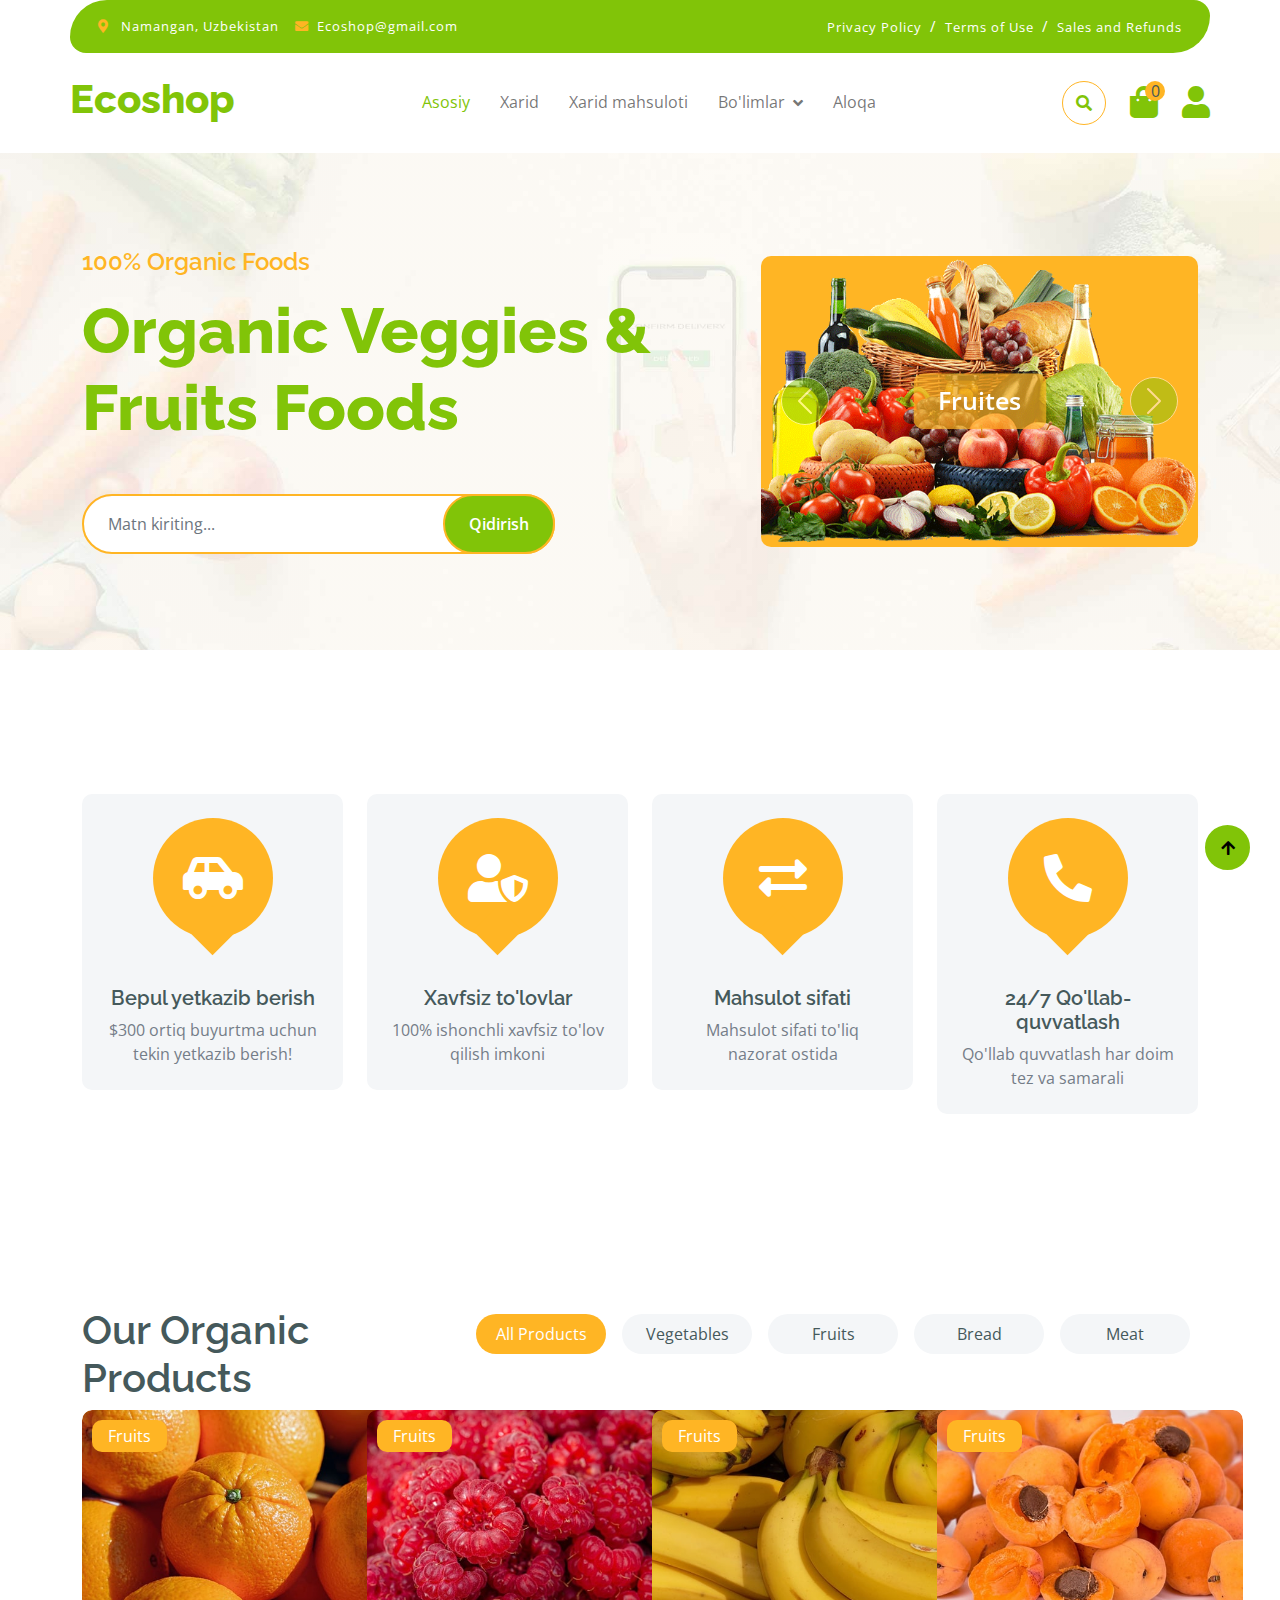
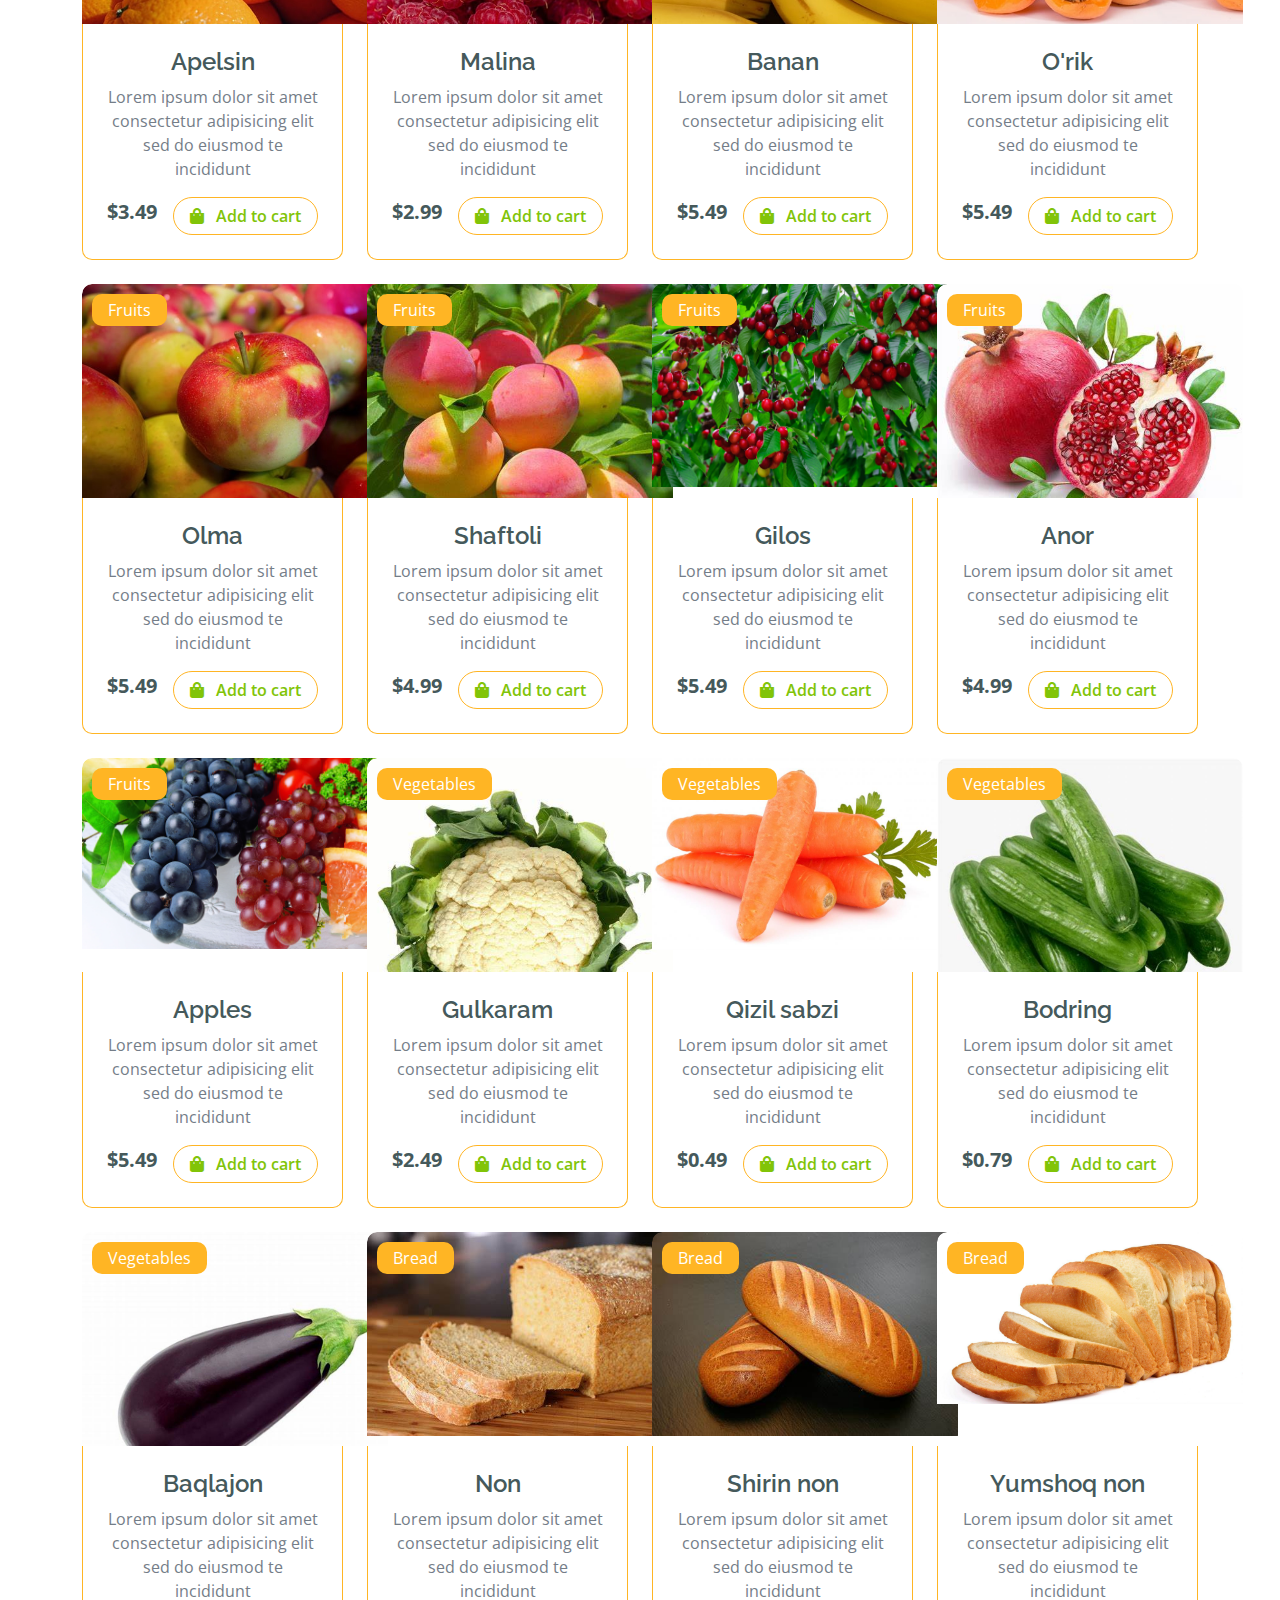
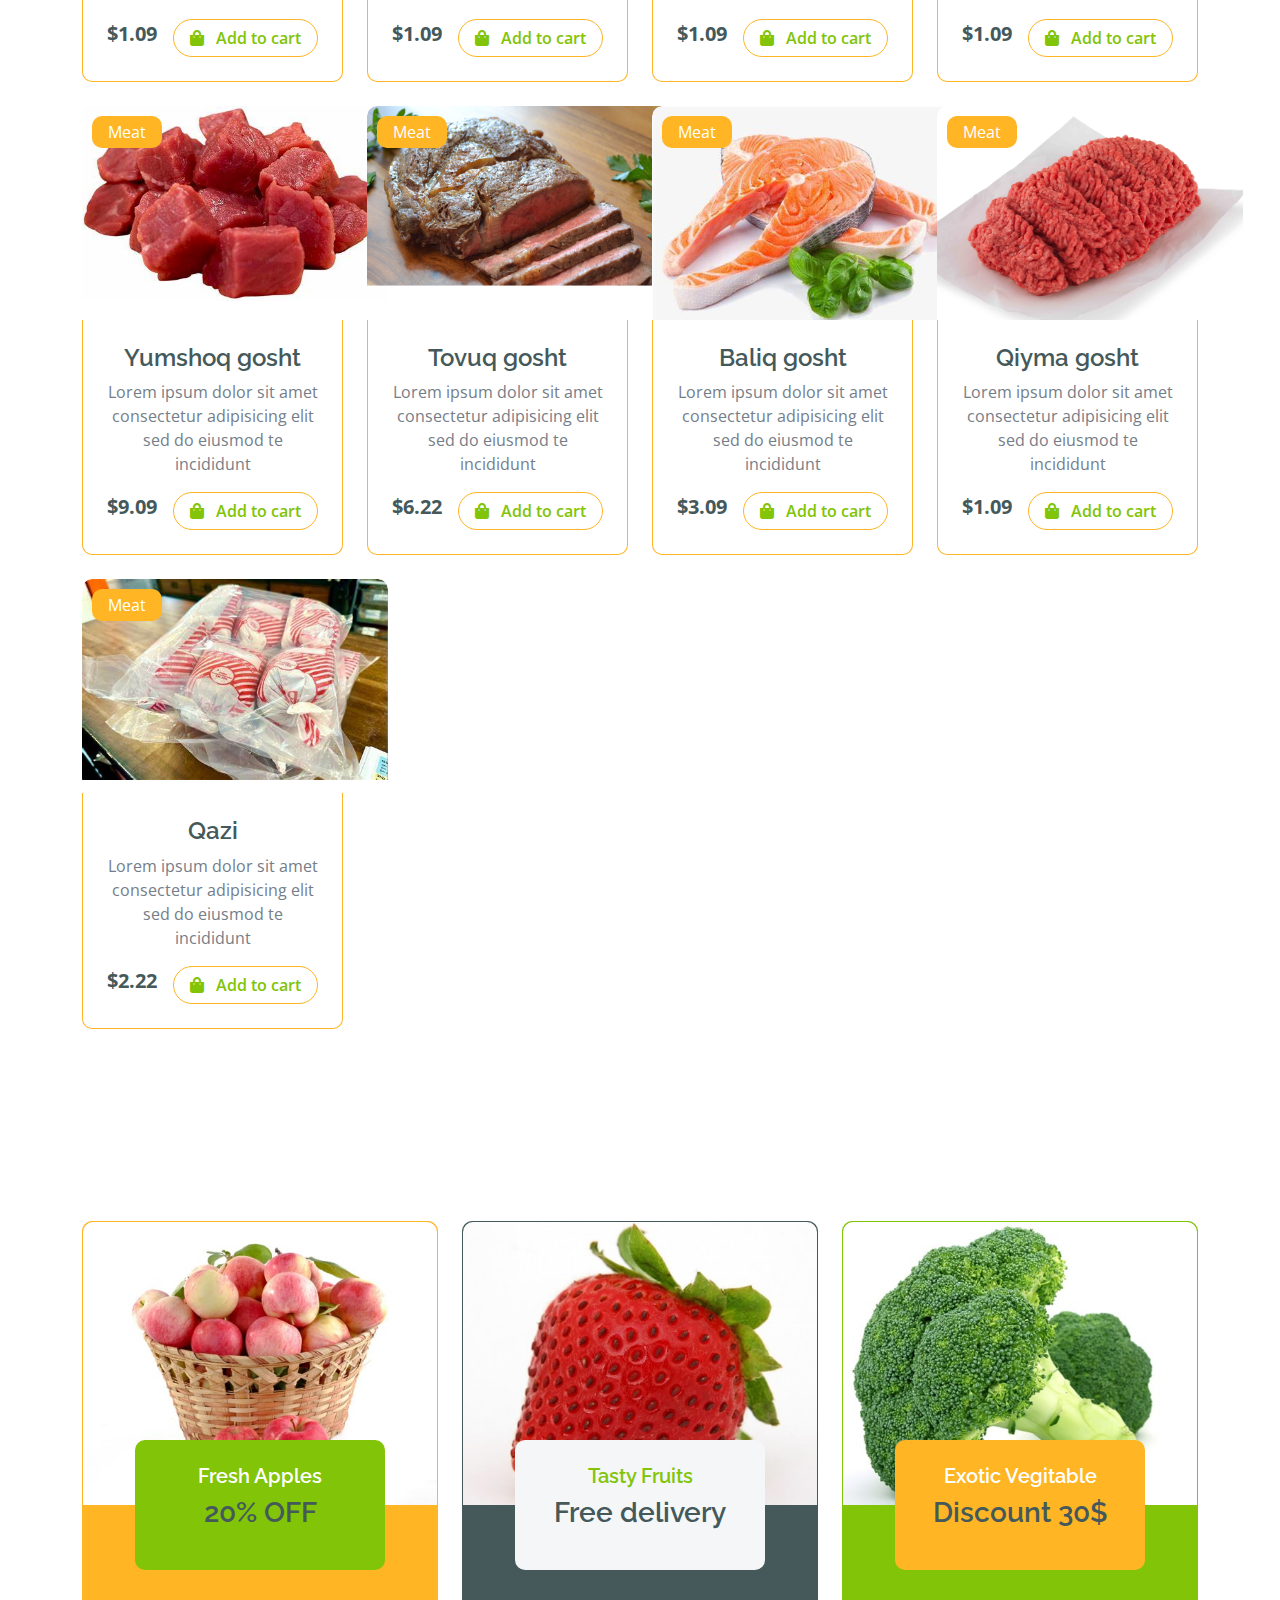
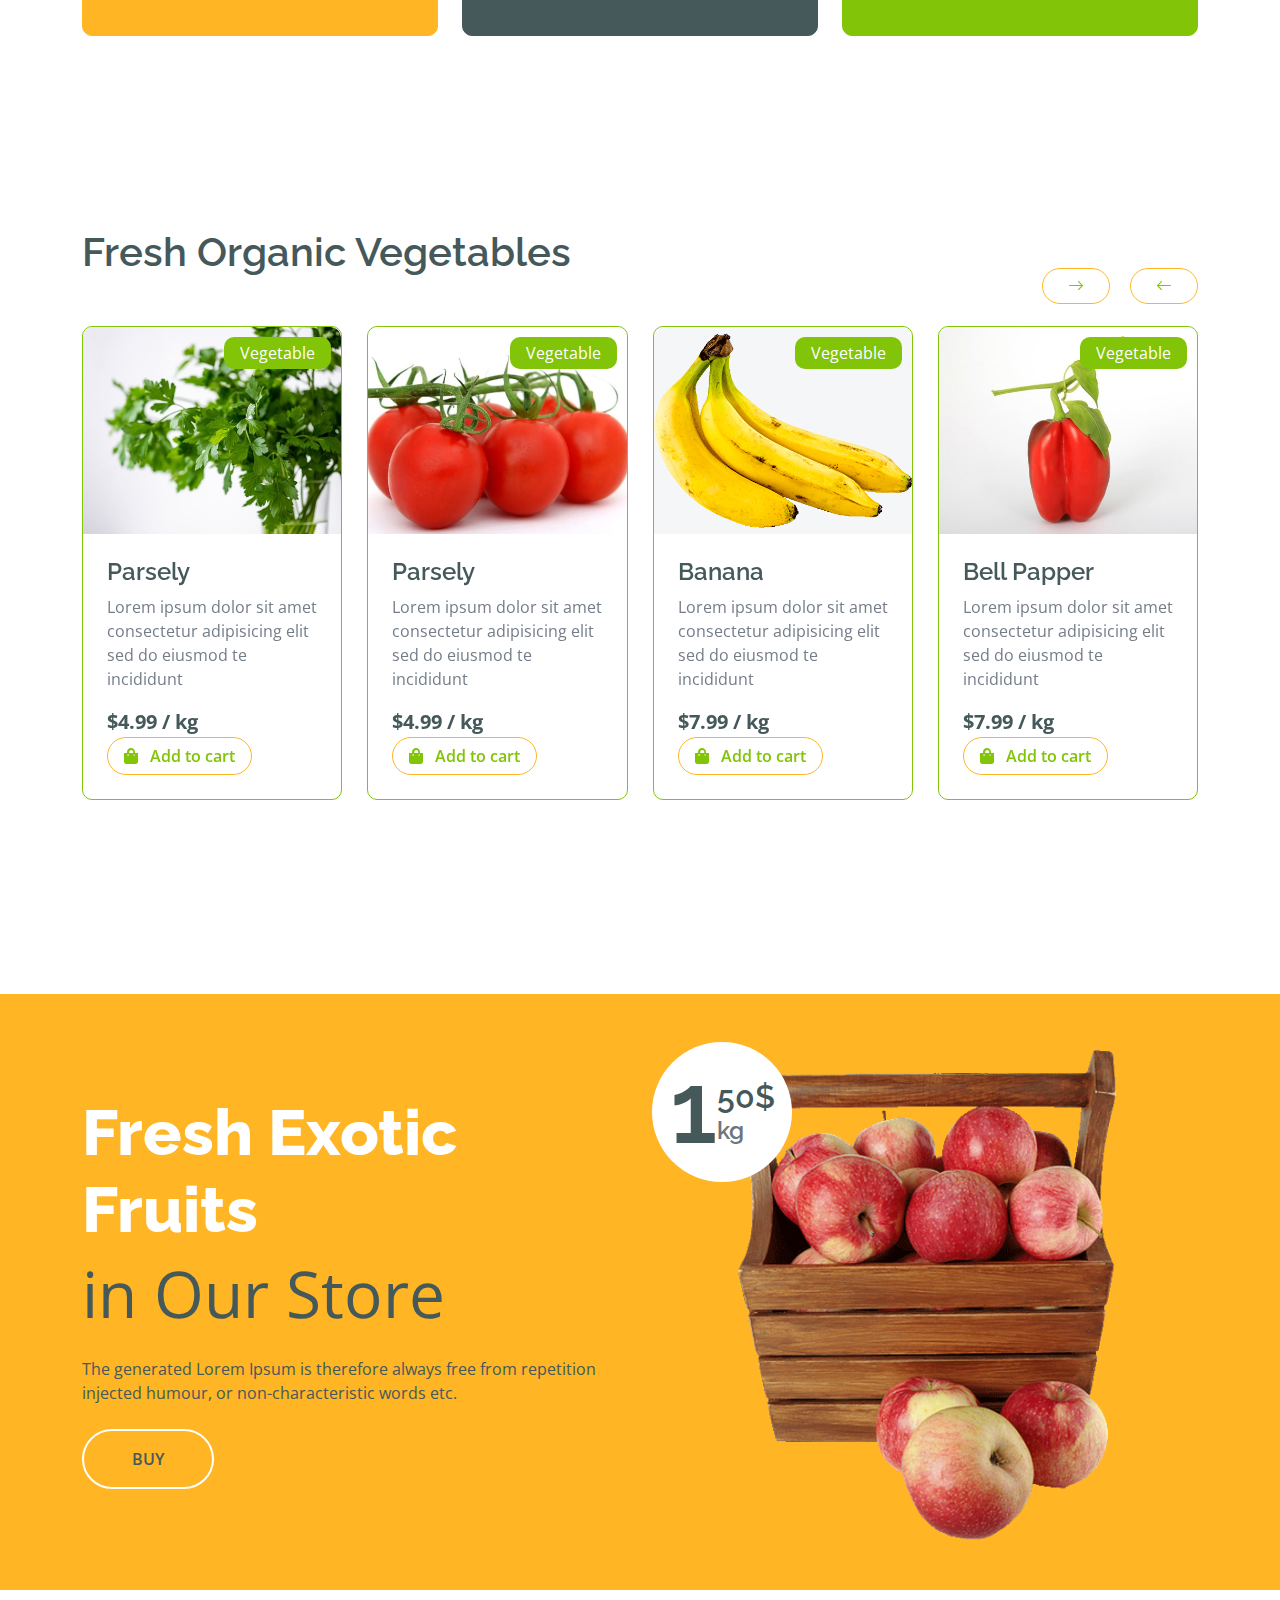
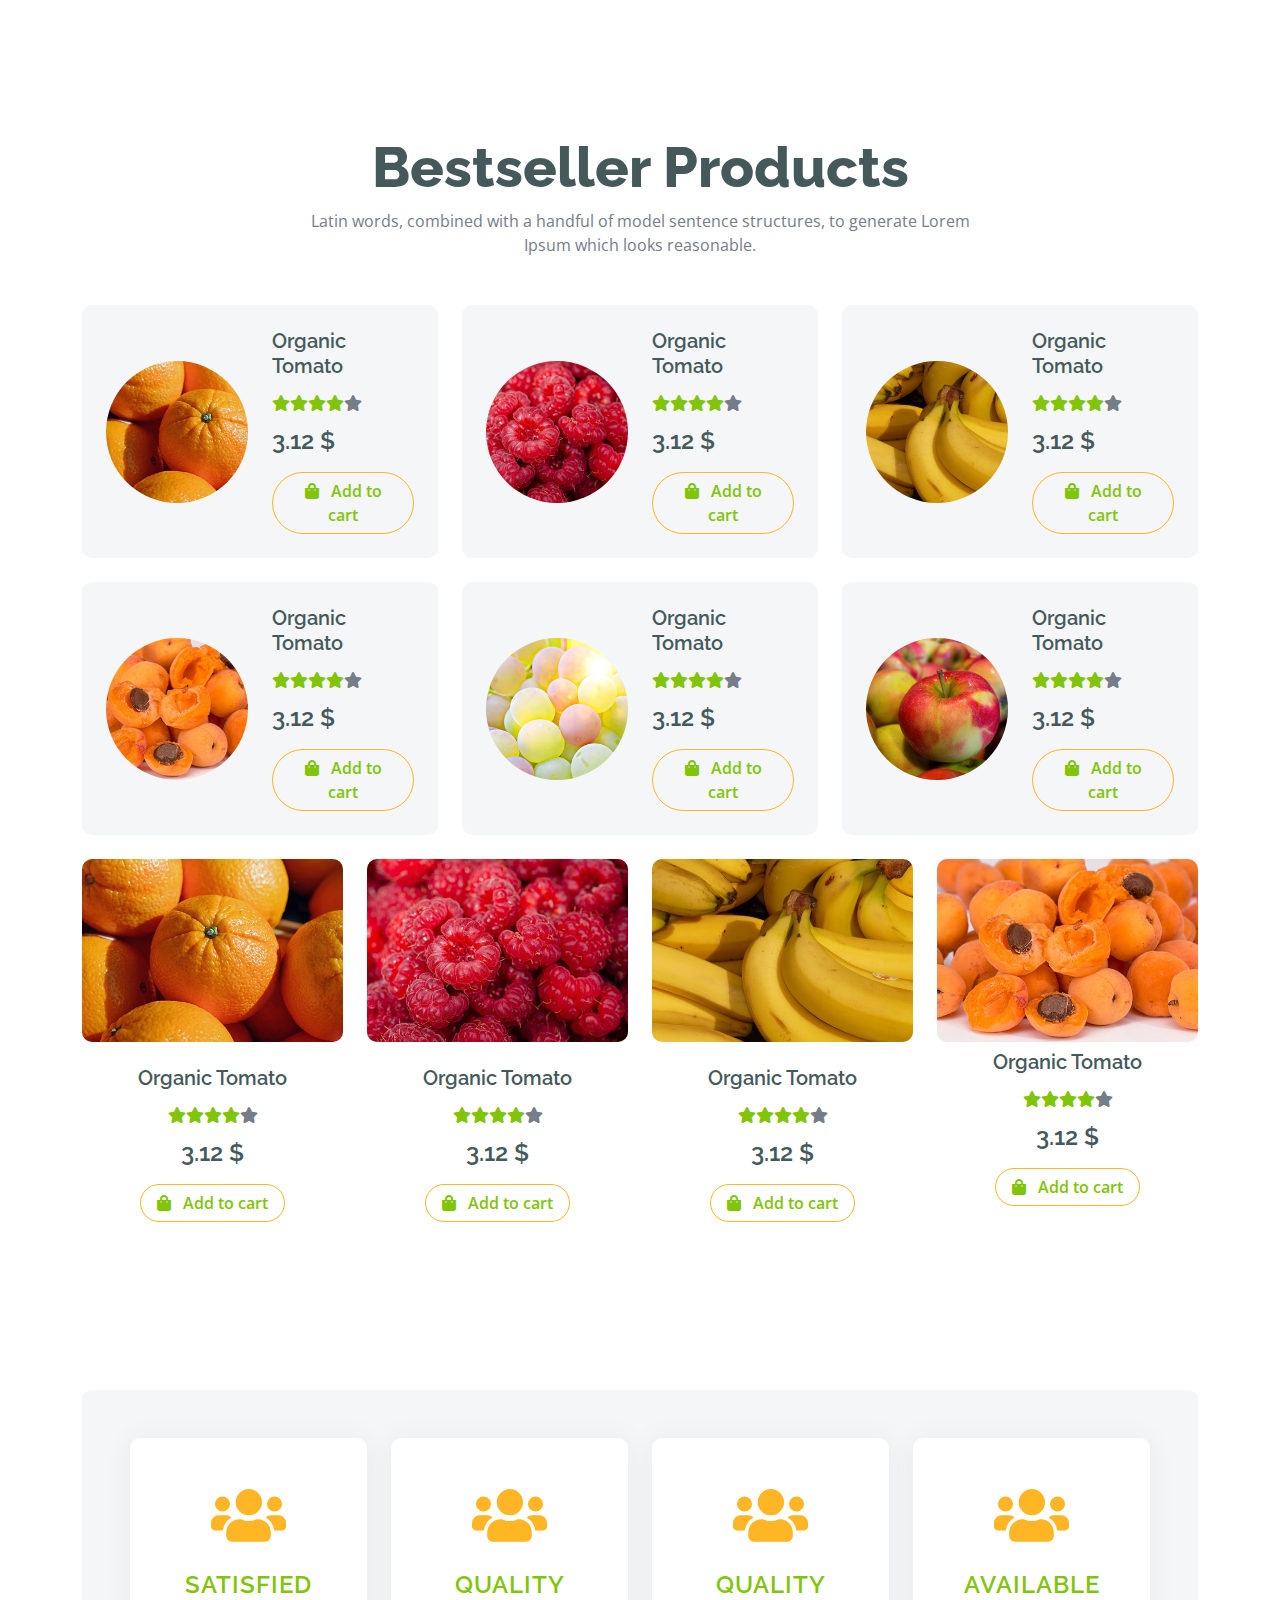
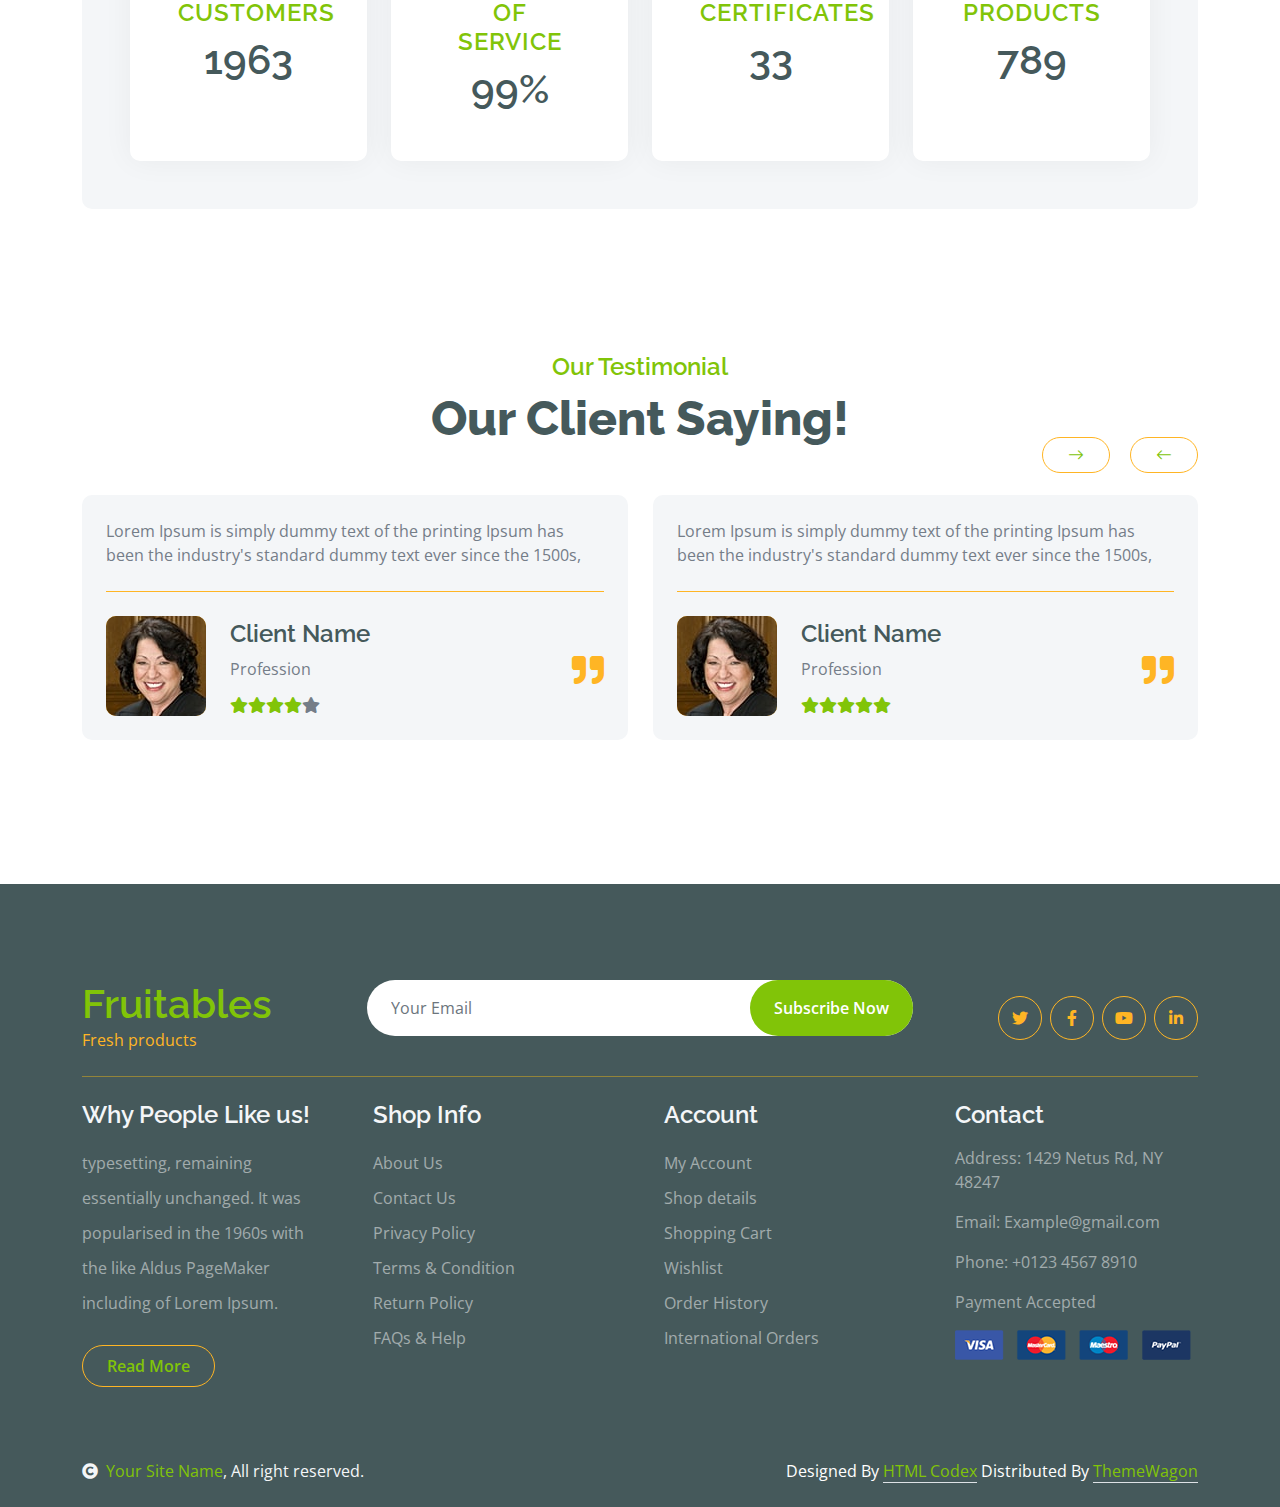
<file: index.html>
<!DOCTYPE html>
<html lang="en">

    <head>
        <meta charset="utf-8">
        <title>Ecoshop - Nature fruits and vegetables</title>
        <meta content="width=device-width, initial-scale=1.0" name="viewport">
        <meta content="" name="keywords">
        <meta content="" name="description">

        <!-- Google Web Fonts -->
        <link rel="preconnect" href="https://fonts.googleapis.com">
        <link rel="preconnect" href="https://fonts.gstatic.com" crossorigin>
        <link href="https://fonts.googleapis.com/css2?family=Open+Sans:wght@400;600&family=Raleway:wght@600;800&display=swap" rel="stylesheet"> 

        <!-- Icon Font Stylesheet -->
        <link rel="stylesheet" href="https://use.fontawesome.com/releases/v5.15.4/css/all.css"/>
        <link href="https://cdn.jsdelivr.net/npm/bootstrap-icons@1.4.1/font/bootstrap-icons.css" rel="stylesheet">

        <!-- Libraries Stylesheet -->
        <link href="lib/lightbox/css/lightbox.min.css" rel="stylesheet">
        <link href="lib/owlcarousel/assets/owl.carousel.min.css" rel="stylesheet">


        <!-- Customized Bootstrap Stylesheet -->
        <link href="css/bootstrap.min.css" rel="stylesheet">

        <!-- Template Stylesheet -->
        <link href="css/style.css" rel="stylesheet">
    </head>

    <body>

        <!-- Spinner Start -->
        <div id="spinner" class="show w-100 vh-100 bg-white position-fixed translate-middle top-50 start-50  d-flex align-items-center justify-content-center">
            <div class="spinner-grow text-primary" role="status"></div>
        </div>
        <!-- Spinner End -->


        <!-- Navbar start -->
        <div class="container-fluid fixed-top">
            <div class="container topbar bg-primary d-none d-lg-block">
                <div class="d-flex justify-content-between">
                    <div class="top-info ps-2">
                        <small class="me-3"><i class="fas fa-map-marker-alt me-2 text-secondary"></i> <a href="#" class="text-white">Namangan, Uzbekistan</a></small>
                        <small class="me-3"><i class="fas fa-envelope me-2 text-secondary"></i><a href="#" class="text-white">Ecoshop@gmail.com</a></small>
                    </div>
                    <div class="top-link pe-2">
                        <a href="#" class="text-white"><small class="text-white mx-2">Privacy Policy</small>/</a>
                        <a href="#" class="text-white"><small class="text-white mx-2">Terms of Use</small>/</a>
                        <a href="#" class="text-white"><small class="text-white ms-2">Sales and Refunds</small></a>
                    </div>
                </div>
            </div>
            <div class="container px-0">
                <nav class="navbar navbar-light bg-white navbar-expand-xl">
                    <a href="index.html" class="navbar-brand"><h1 class="text-primary display-6">Ecoshop</h1></a>
                    <button class="navbar-toggler py-2 px-3" type="button" data-bs-toggle="collapse" data-bs-target="#navbarCollapse">
                        <span class="fa fa-bars text-primary"></span>
                    </button>
                    <div class="collapse navbar-collapse bg-white" id="navbarCollapse">
                        <div class="navbar-nav mx-auto">
                            <a href="index.html" class="nav-item nav-link active">Asosiy</a>
                            <a href="shop.html" class="nav-item nav-link">Xarid</a>
                            <a href="shop-detail.html" class="nav-item nav-link">Xarid mahsuloti</a>
                            <div class="nav-item dropdown">
                                <a href="#" class="nav-link dropdown-toggle" data-bs-toggle="dropdown">Bo'limlar</a>
                                <div class="dropdown-menu m-0 bg-secondary rounded-0">
                                    <a href="cart.html" class="dropdown-item">Cart</a>
                                    <a href="chackout.html" class="dropdown-item">Chackout</a>
                                    <a href="testimonial.html" class="dropdown-item">Testimonial</a>
                                    <a href="404.html" class="dropdown-item">404 Page</a>
                                </div>
                            </div>
                            <a href="contact.html" class="nav-item nav-link">Aloqa</a>
                        </div>
                        <div class="d-flex m-3 me-0">
                            <button class="btn-search btn border border-secondary btn-md-square rounded-circle bg-white me-4" data-bs-toggle="modal" data-bs-target="#searchModal"><i class="fas fa-search text-primary"></i></button>
                            <a href="cart.html" class="position-relative me-4 my-auto">
                                <i class="fa fa-shopping-bag fa-2x"></i>
                                <span id="cart-count" class="position-absolute bg-secondary rounded-circle d-flex align-items-center justify-content-center text-dark px-1" style="top: -5px; left: 15px; height: 20px; min-width: 20px;">0</span>
                            </a>
                            <a href="#" class="my-auto">
                                <i class="fas fa-user fa-2x"></i>
                            </a>
                        </div>
                    </div>
                </nav>
            </div>
        </div>
        <!-- Navbar End -->


        <!-- Modal Search Start -->
        <div class="modal fade" id="searchModal" tabindex="-1" aria-labelledby="exampleModalLabel" aria-hidden="true">
            <div class="modal-dialog modal-fullscreen">
                <div class="modal-content rounded-0">
                    <div class="modal-header">
                        <h5 class="modal-title" id="exampleModalLabel">Search by keyword</h5>
                        <button type="button" class="btn-close" data-bs-dismiss="modal" aria-label="Close"></button>
                    </div>
                    <div class="modal-body d-flex align-items-center">
                        <div class="input-group w-75 mx-auto d-flex">
                            <input type="search" class="form-control p-3" placeholder="keywords" aria-describedby="search-icon-1">
                            <span id="search-icon-1" class="input-group-text p-3"><i class="fa fa-search"></i></span>
                        </div>
                    </div>
                </div>
            </div>
        </div>
        <!-- Modal Search End -->


        <!-- Hero Start -->
        <div class="container-fluid py-5 mb-5 hero-header">
            <div class="container py-5">
                <div class="row g-5 align-items-center">
                    <div class="col-md-12 col-lg-7">
                        <h4 class="mb-3 text-secondary">100% Organic Foods</h4>
                        <h1 class="mb-5 display-3 text-primary">Organic Veggies & Fruits Foods</h1>
                        <div class="position-relative mx-auto">
                            <input class="form-control border-2 border-secondary w-75 py-3 px-4 rounded-pill" type="number" placeholder="Matn kiriting...">
                            <button type="submit" class="btn btn-primary border-2 border-secondary py-3 px-4 position-absolute rounded-pill text-white h-100" style="top: 0; right: 25%;">Qidirish</button>
                        </div>
                    </div>
                    <div class="col-md-12 col-lg-5">
                        <div id="carouselId" class="carousel slide position-relative" data-bs-ride="carousel">
                            <div class="carousel-inner" role="listbox">
                                <div class="carousel-item active rounded">
                                    <img src="img/hero-img-1.png" class="img-fluid w-100 h-100 bg-secondary rounded" alt="First slide">
                                    <a href="#" class="btn px-4 py-2 text-white rounded">Fruites</a>
                                </div>
                                <div class="carousel-item rounded">
                                    <img src="img/hero-img-2.jpg" class="img-fluid w-100 h-100 rounded" alt="Second slide">
                                    <a href="#" class="btn px-4 py-2 text-white rounded">Vesitables</a>
                                </div>
                            </div>
                            <button class="carousel-control-prev" type="button" data-bs-target="#carouselId" data-bs-slide="prev">
                                <span class="carousel-control-prev-icon" aria-hidden="true"></span>
                                <span class="visually-hidden">Previous</span>
                            </button>
                            <button class="carousel-control-next" type="button" data-bs-target="#carouselId" data-bs-slide="next">
                                <span class="carousel-control-next-icon" aria-hidden="true"></span>
                                <span class="visually-hidden">Next</span>
                            </button>
                        </div>
                    </div>
                </div>
            </div>
        </div>
        <!-- Hero End -->


        <!-- Featurs Section Start -->
        <div class="container-fluid featurs py-5">
            <div class="container py-5">
                <div class="row g-4">
                    <div class="col-md-6 col-lg-3">
                        <div class="featurs-item text-center rounded bg-light p-4">
                            <div class="featurs-icon btn-square rounded-circle bg-secondary mb-5 mx-auto">
                                <i class="fas fa-car-side fa-3x text-white"></i>
                            </div>
                            <div class="featurs-content text-center">
                                <h5>Bepul yetkazib berish</h5>
                                <p class="mb-0">$300 ortiq buyurtma uchun tekin yetkazib berish!</p>
                            </div>
                        </div>
                    </div>
                    <div class="col-md-6 col-lg-3">
                        <div class="featurs-item text-center rounded bg-light p-4">
                            <div class="featurs-icon btn-square rounded-circle bg-secondary mb-5 mx-auto">
                                <i class="fas fa-user-shield fa-3x text-white"></i>
                            </div>
                            <div class="featurs-content text-center">
                                <h5>Xavfsiz to'lovlar</h5>
                                <p class="mb-0">100% ishonchli xavfsiz to'lov qilish imkoni</p>
                            </div>
                        </div>
                    </div>
                    <div class="col-md-6 col-lg-3">
                        <div class="featurs-item text-center rounded bg-light p-4">
                            <div class="featurs-icon btn-square rounded-circle bg-secondary mb-5 mx-auto">
                                <i class="fas fa-exchange-alt fa-3x text-white"></i>
                            </div>
                            <div class="featurs-content text-center">
                                <h5>Mahsulot sifati</h5>
                                <p class="mb-0">Mahsulot sifati to'liq nazorat ostida</p>
                            </div>
                        </div>
                    </div>
                    <div class="col-md-6 col-lg-3">
                        <div class="featurs-item text-center rounded bg-light p-4">
                            <div class="featurs-icon btn-square rounded-circle bg-secondary mb-5 mx-auto">
                                <i class="fa fa-phone-alt fa-3x text-white"></i>
                            </div>
                            <div class="featurs-content text-center">
                                <h5>24/7 Qo'llab-quvvatlash</h5>
                                <p class="mb-0">Qo'llab quvvatlash har doim tez va samarali</p>
                            </div>
                        </div>
                    </div>
                </div>
            </div>
        </div>
        <!-- Featurs Section End -->


        <!-- Fruits Shop Start-->
        <div class="container-fluid fruite py-5">
            <div class="container py-5">
                <div class="tab-class text-center">
                    <div class="row g-4">
                        <div class="col-lg-4 text-start">
                            <h1>Our Organic Products</h1>
                        </div>
                        <div class="col-lg-8 text-end">
                            <ul class="nav nav-pills d-inline-flex text-center mb-5">
                                <li class="nav-item">
                                    <a class="d-flex m-2 py-2 bg-light rounded-pill active" data-bs-toggle="pill" href="#tab-1">
                                        <span class="text-dark" style="width: 130px;">All Products</span>
                                    </a>
                                </li>
                                <li class="nav-item">
                                    <a class="d-flex py-2 m-2 bg-light rounded-pill" data-bs-toggle="pill" href="#tab-2">
                                        <span class="text-dark" style="width: 130px;">Vegetables</span>
                                    </a>
                                </li>
                                <li class="nav-item">
                                    <a class="d-flex m-2 py-2 bg-light rounded-pill" data-bs-toggle="pill" href="#tab-3">
                                        <span class="text-dark" style="width: 130px;">Fruits</span>
                                    </a>
                                </li>
                                <li class="nav-item">
                                    <a class="d-flex m-2 py-2 bg-light rounded-pill" data-bs-toggle="pill" href="#tab-4">
                                        <span class="text-dark" style="width: 130px;">Bread</span>
                                    </a>
                                </li>
                                <li class="nav-item">
                                    <a class="d-flex m-2 py-2 bg-light rounded-pill" data-bs-toggle="pill" href="#tab-5">
                                        <span class="text-dark" style="width: 130px;">Meat</span>
                                    </a>
                                </li>
                            </ul>
                        </div>
                    </div>
                    <div class="tab-content">
                        <div id="tab-1" class="tab-pane fade show p-0 active">
                            <div class="row g-4">
                              <div class="col-lg-12">
                                <div class="row g-4" id="product-container">
                                  <!-- Mahsulotlar JavaScript orqali bu joyga dinamik tarzda qo'shiladi -->
                                </div>
                              </div>
                            </div>
                          </div>
                        <div id="tab-2" class="tab-pane fade show p-0">
                            <div class="row g-4">
                                <div class="col-lg-12">
                                    <div class="row g-4" id="product-container2">
                                        
                                    </div>
                                </div>
                            </div>
                        </div>
                        <div id="tab-3" class="tab-pane fade show p-0">
                            <div class="row g-4">
                                <div class="col-lg-12">
                                    <div class="row g-4" id="product-container3">
                                        
                                    </div>
                                </div>
                            </div>
                        </div>
                        <div id="tab-4" class="tab-pane fade show p-0">
                            <div class="row g-4">
                                <div class="col-lg-12">
                                    <div class="row g-4" id="product-container4">

                                    </div>
                                </div>
                            </div>
                        </div>
                        <div id="tab-5" class="tab-pane fade show p-0">
                            <div class="row g-4" id="product-container5">

                            </div>
                        </div>
                    </div>
                </div>
            </div>
        </div>
        <!-- Fruits Shop End-->


        <!-- Featurs Start -->
        <div class="container-fluid service py-5">
            <div class="container py-5">
                <div class="row g-4 justify-content-center">
                    <div class="col-md-6 col-lg-4">
                        <a href="#">
                            <div class="service-item bg-secondary rounded border border-secondary">
                                <img src="img/featur-1.jpg" class="img-fluid rounded-top w-100" alt="">
                                <div class="px-4 rounded-bottom">
                                    <div class="service-content bg-primary text-center p-4 rounded">
                                        <h5 class="text-white">Fresh Apples</h5>
                                        <h3 class="mb-0">20% OFF</h3>
                                    </div>
                                </div>
                            </div>
                        </a>
                    </div>
                    <div class="col-md-6 col-lg-4">
                        <a href="#">
                            <div class="service-item bg-dark rounded border border-dark">
                                <img src="img/featur-2.jpg" class="img-fluid rounded-top w-100" alt="">
                                <div class="px-4 rounded-bottom">
                                    <div class="service-content bg-light text-center p-4 rounded">
                                        <h5 class="text-primary">Tasty Fruits</h5>
                                        <h3 class="mb-0">Free delivery</h3>
                                    </div>
                                </div>
                            </div>
                        </a>
                    </div>
                    <div class="col-md-6 col-lg-4">
                        <a href="#">
                            <div class="service-item bg-primary rounded border border-primary">
                                <img src="img/featur-3.jpg" class="img-fluid rounded-top w-100" alt="">
                                <div class="px-4 rounded-bottom">
                                    <div class="service-content bg-secondary text-center p-4 rounded">
                                        <h5 class="text-white">Exotic Vegitable</h5>
                                        <h3 class="mb-0">Discount 30$</h3>
                                    </div>
                                </div>
                            </div>
                        </a>
                    </div>
                </div>
            </div>
        </div>
        <!-- Featurs End -->


        <!-- Vesitable Shop Start-->
        <div class="container-fluid vesitable py-5">
            <div class="container py-5">
                <h1 class="mb-0">Fresh Organic Vegetables</h1>
                <div class="owl-carousel vegetable-carousel justify-content-center">
                    <div class="border border-primary rounded position-relative vesitable-item">
                        <div class="vesitable-img">
                            <img src="img/vegetable-item-6.jpg" class="img-fluid w-100 rounded-top" alt="">
                        </div>
                        <div class="text-white bg-primary px-3 py-1 rounded position-absolute" style="top: 10px; right: 10px;">Vegetable</div>
                        <div class="p-4 rounded-bottom">
                            <h4>Parsely</h4>
                            <p>Lorem ipsum dolor sit amet consectetur adipisicing elit sed do eiusmod te incididunt</p>
                            <div class="d-flex justify-content-between flex-lg-wrap">
                                <p class="text-dark fs-5 fw-bold mb-0">$4.99 / kg</p>
                                <a href="#" class="btn border border-secondary rounded-pill px-3 text-primary"><i class="fa fa-shopping-bag me-2 text-primary"></i> Add to cart</a>
                            </div>
                        </div>
                    </div>
                    <div class="border border-primary rounded position-relative vesitable-item">
                        <div class="vesitable-img">
                            <img src="img/vegetable-item-1.jpg" class="img-fluid w-100 rounded-top" alt="">
                        </div>
                        <div class="text-white bg-primary px-3 py-1 rounded position-absolute" style="top: 10px; right: 10px;">Vegetable</div>
                        <div class="p-4 rounded-bottom">
                            <h4>Parsely</h4>
                            <p>Lorem ipsum dolor sit amet consectetur adipisicing elit sed do eiusmod te incididunt</p>
                            <div class="d-flex justify-content-between flex-lg-wrap">
                                <p class="text-dark fs-5 fw-bold mb-0">$4.99 / kg</p>
                                <a href="#" class="btn border border-secondary rounded-pill px-3 text-primary"><i class="fa fa-shopping-bag me-2 text-primary"></i> Add to cart</a>
                            </div>
                        </div>
                    </div>
                    <div class="border border-primary rounded position-relative vesitable-item">
                        <div class="vesitable-img">
                            <img src="img/vegetable-item-3.png" class="img-fluid w-100 rounded-top bg-light" alt="">
                        </div>
                        <div class="text-white bg-primary px-3 py-1 rounded position-absolute" style="top: 10px; right: 10px;">Vegetable</div>
                        <div class="p-4 rounded-bottom">
                            <h4>Banana</h4>
                            <p>Lorem ipsum dolor sit amet consectetur adipisicing elit sed do eiusmod te incididunt</p>
                            <div class="d-flex justify-content-between flex-lg-wrap">
                                <p class="text-dark fs-5 fw-bold mb-0">$7.99 / kg</p>
                                <a href="#" class="btn border border-secondary rounded-pill px-3 text-primary"><i class="fa fa-shopping-bag me-2 text-primary"></i> Add to cart</a>
                            </div>
                        </div>
                    </div>
                    <div class="border border-primary rounded position-relative vesitable-item">
                        <div class="vesitable-img">
                            <img src="img/vegetable-item-4.jpg" class="img-fluid w-100 rounded-top" alt="">
                        </div>
                        <div class="text-white bg-primary px-3 py-1 rounded position-absolute" style="top: 10px; right: 10px;">Vegetable</div>
                        <div class="p-4 rounded-bottom">
                            <h4>Bell Papper</h4>
                            <p>Lorem ipsum dolor sit amet consectetur adipisicing elit sed do eiusmod te incididunt</p>
                            <div class="d-flex justify-content-between flex-lg-wrap">
                                <p class="text-dark fs-5 fw-bold mb-0">$7.99 / kg</p>
                                <a href="#" class="btn border border-secondary rounded-pill px-3 text-primary"><i class="fa fa-shopping-bag me-2 text-primary"></i> Add to cart</a>
                            </div>
                        </div>
                    </div>
                    <div class="border border-primary rounded position-relative vesitable-item">
                        <div class="vesitable-img">
                            <img src="img/vegetable-item-5.jpg" class="img-fluid w-100 rounded-top" alt="">
                        </div>
                        <div class="text-white bg-primary px-3 py-1 rounded position-absolute" style="top: 10px; right: 10px;">Vegetable</div>
                        <div class="p-4 rounded-bottom">
                            <h4>Potatoes</h4>
                            <p>Lorem ipsum dolor sit amet consectetur adipisicing elit sed do eiusmod te incididunt</p>
                            <div class="d-flex justify-content-between flex-lg-wrap">
                                <p class="text-dark fs-5 fw-bold mb-0">$7.99 / kg</p>
                                <a href="#" class="btn border border-secondary rounded-pill px-3 text-primary"><i class="fa fa-shopping-bag me-2 text-primary"></i> Add to cart</a>
                            </div>
                        </div>
                    </div>
                    <div class="border border-primary rounded position-relative vesitable-item">
                        <div class="vesitable-img">
                            <img src="img/vegetable-item-6.jpg" class="img-fluid w-100 rounded-top" alt="">
                        </div>
                        <div class="text-white bg-primary px-3 py-1 rounded position-absolute" style="top: 10px; right: 10px;">Vegetable</div>
                        <div class="p-4 rounded-bottom">
                            <h4>Parsely</h4>
                            <p>Lorem ipsum dolor sit amet consectetur adipisicing elit sed do eiusmod te incididunt</p>
                            <div class="d-flex justify-content-between flex-lg-wrap">
                                <p class="text-dark fs-5 fw-bold mb-0">$7.99 / kg</p>
                                <a href="#" class="btn border border-secondary rounded-pill px-3 text-primary"><i class="fa fa-shopping-bag me-2 text-primary"></i> Add to cart</a>
                            </div>
                        </div>
                    </div>
                    <div class="border border-primary rounded position-relative vesitable-item">
                        <div class="vesitable-img">
                            <img src="img/vegetable-item-5.jpg" class="img-fluid w-100 rounded-top" alt="">
                        </div>
                        <div class="text-white bg-primary px-3 py-1 rounded position-absolute" style="top: 10px; right: 10px;">Vegetable</div>
                        <div class="p-4 rounded-bottom">
                            <h4>Potatoes</h4>
                            <p>Lorem ipsum dolor sit amet consectetur adipisicing elit sed do eiusmod te incididunt</p>
                            <div class="d-flex justify-content-between flex-lg-wrap">
                                <p class="text-dark fs-5 fw-bold mb-0">$7.99 / kg</p>
                                <a href="#" class="btn border border-secondary rounded-pill px-3 text-primary"><i class="fa fa-shopping-bag me-2 text-primary"></i> Add to cart</a>
                            </div>
                            </div>
                    </div>
                    <div class="border border-primary rounded position-relative vesitable-item">
                        <div class="vesitable-img">
                            <img src="img/vegetable-item-6.jpg" class="img-fluid w-100 rounded-top" alt="">
                        </div>
                        <div class="text-white bg-primary px-3 py-1 rounded position-absolute" style="top: 10px; right: 10px;">Vegetable</div>
                        <div class="p-4 rounded-bottom">
                            <h4>Parsely</h4>
                            <p>Lorem ipsum dolor sit amet consectetur adipisicing elit sed do eiusmod te incididunt</p>
                            <div class="d-flex justify-content-between flex-lg-wrap">
                                <p class="text-dark fs-5 fw-bold mb-0">$7.99 / kg</p>
                                <a href="#" class="btn border border-secondary rounded-pill px-3 text-primary"><i class="fa fa-shopping-bag me-2 text-primary"></i> Add to cart</a>
                            </div>
                        </div>
                    </div>
                </div>
            </div>
        </div>
        <!-- Vesitable Shop End -->


        <!-- Banner Section Start-->
        <div class="container-fluid banner bg-secondary my-5">
            <div class="container py-5">
                <div class="row g-4 align-items-center">
                    <div class="col-lg-6">
                        <div class="py-4">
                            <h1 class="display-3 text-white">Fresh Exotic Fruits</h1>
                            <p class="fw-normal display-3 text-dark mb-4">in Our Store</p>
                            <p class="mb-4 text-dark">The generated Lorem Ipsum is therefore always free from repetition injected humour, or non-characteristic words etc.</p>
                            <a href="#" class="banner-btn btn border-2 border-white rounded-pill text-dark py-3 px-5">BUY</a>
                        </div>
                    </div>
                    <div class="col-lg-6">
                        <div class="position-relative">
                            <img src="img/baner-1.png" class="img-fluid w-100 rounded" alt="">
                            <div class="d-flex align-items-center justify-content-center bg-white rounded-circle position-absolute" style="width: 140px; height: 140px; top: 0; left: 0;">
                                <h1 style="font-size: 100px;">1</h1>
                                <div class="d-flex flex-column">
                                    <span class="h2 mb-0">50$</span>
                                    <span class="h4 text-muted mb-0">kg</span>
                                </div>
                            </div>
                        </div>
                    </div>
                </div>
            </div>
        </div>
        <!-- Banner Section End -->


        <!-- Bestsaler Product Start -->
        <div class="container-fluid py-5">
            <div class="container py-5">
                <div class="text-center mx-auto mb-5" style="max-width: 700px;">
                    <h1 class="display-4">Bestseller Products</h1>
                    <p>Latin words, combined with a handful of model sentence structures, to generate Lorem Ipsum which looks reasonable.</p>
                </div>
                <div class="row g-4">
                    <div class="col-lg-6 col-xl-4">
                        <div class="p-4 rounded bg-light">
                            <div class="row align-items-center">
                                <div class="col-6">
                                    <img src="img/best-product-1.jpg" class="img-fluid rounded-circle w-100" alt="">
                                </div>
                                <div class="col-6">
                                    <a href="#" class="h5">Organic Tomato</a>
                                    <div class="d-flex my-3">
                                        <i class="fas fa-star text-primary"></i>
                                        <i class="fas fa-star text-primary"></i>
                                        <i class="fas fa-star text-primary"></i>
                                        <i class="fas fa-star text-primary"></i>
                                        <i class="fas fa-star"></i>
                                    </div>
                                    <h4 class="mb-3">3.12 $</h4>
                                    <a href="#" class="btn border border-secondary rounded-pill px-3 text-primary"><i class="fa fa-shopping-bag me-2 text-primary"></i> Add to cart</a>
                                </div>
                            </div>
                        </div>
                    </div>
                    <div class="col-lg-6 col-xl-4">
                        <div class="p-4 rounded bg-light">
                            <div class="row align-items-center">
                                <div class="col-6">
                                    <img src="img/best-product-2.jpg" class="img-fluid rounded-circle w-100" alt="">
                                </div>
                                <div class="col-6">
                                    <a href="#" class="h5">Organic Tomato</a>
                                    <div class="d-flex my-3">
                                        <i class="fas fa-star text-primary"></i>
                                        <i class="fas fa-star text-primary"></i>
                                        <i class="fas fa-star text-primary"></i>
                                        <i class="fas fa-star text-primary"></i>
                                        <i class="fas fa-star"></i>
                                    </div>
                                    <h4 class="mb-3">3.12 $</h4>
                                    <a href="#" class="btn border border-secondary rounded-pill px-3 text-primary"><i class="fa fa-shopping-bag me-2 text-primary"></i> Add to cart</a>
                                </div>
                            </div>
                        </div>
                    </div>
                    <div class="col-lg-6 col-xl-4">
                        <div class="p-4 rounded bg-light">
                            <div class="row align-items-center">
                                <div class="col-6">
                                    <img src="img/best-product-3.jpg" class="img-fluid rounded-circle w-100" alt="">
                                </div>
                                <div class="col-6">
                                    <a href="#" class="h5">Organic Tomato</a>
                                    <div class="d-flex my-3">
                                        <i class="fas fa-star text-primary"></i>
                                        <i class="fas fa-star text-primary"></i>
                                        <i class="fas fa-star text-primary"></i>
                                        <i class="fas fa-star text-primary"></i>
                                        <i class="fas fa-star"></i>
                                    </div>
                                    <h4 class="mb-3">3.12 $</h4>
                                    <a href="#" class="btn border border-secondary rounded-pill px-3 text-primary"><i class="fa fa-shopping-bag me-2 text-primary"></i> Add to cart</a>
                                </div>
                            </div>
                        </div>
                    </div>
                    <div class="col-lg-6 col-xl-4">
                        <div class="p-4 rounded bg-light">
                            <div class="row align-items-center">
                                <div class="col-6">
                                    <img src="img/best-product-4.jpg" class="img-fluid rounded-circle w-100" alt="">
                                </div>
                                <div class="col-6">
                                    <a href="#" class="h5">Organic Tomato</a>
                                    <div class="d-flex my-3">
                                        <i class="fas fa-star text-primary"></i>
                                        <i class="fas fa-star text-primary"></i>
                                        <i class="fas fa-star text-primary"></i>
                                        <i class="fas fa-star text-primary"></i>
                                        <i class="fas fa-star"></i>
                                    </div>
                                    <h4 class="mb-3">3.12 $</h4>
                                    <a href="#" class="btn border border-secondary rounded-pill px-3 text-primary"><i class="fa fa-shopping-bag me-2 text-primary"></i> Add to cart</a>
                                </div>
                            </div>
                        </div>
                    </div>
                    <div class="col-lg-6 col-xl-4">
                        <div class="p-4 rounded bg-light">
                            <div class="row align-items-center">
                                <div class="col-6">
                                    <img src="img/best-product-5.jpg" class="img-fluid rounded-circle w-100" alt="">
                                </div>
                                <div class="col-6">
                                    <a href="#" class="h5">Organic Tomato</a>
                                    <div class="d-flex my-3">
                                        <i class="fas fa-star text-primary"></i>
                                        <i class="fas fa-star text-primary"></i>
                                        <i class="fas fa-star text-primary"></i>
                                        <i class="fas fa-star text-primary"></i>
                                        <i class="fas fa-star"></i>
                                    </div>
                                    <h4 class="mb-3">3.12 $</h4>
                                    <a href="#" class="btn border border-secondary rounded-pill px-3 text-primary"><i class="fa fa-shopping-bag me-2 text-primary"></i> Add to cart</a>
                                </div>
                            </div>
                        </div>
                    </div>
                    <div class="col-lg-6 col-xl-4">
                        <div class="p-4 rounded bg-light">
                            <div class="row align-items-center">
                                <div class="col-6">
                                    <img src="img/best-product-6.jpg" class="img-fluid rounded-circle w-100" alt="">
                                </div>
                                <div class="col-6">
                                    <a href="#" class="h5">Organic Tomato</a>
                                    <div class="d-flex my-3">
                                        <i class="fas fa-star text-primary"></i>
                                        <i class="fas fa-star text-primary"></i>
                                        <i class="fas fa-star text-primary"></i>
                                        <i class="fas fa-star text-primary"></i>
                                        <i class="fas fa-star"></i>
                                    </div>
                                    <h4 class="mb-3">3.12 $</h4>
                                    <a href="#" class="btn border border-secondary rounded-pill px-3 text-primary"><i class="fa fa-shopping-bag me-2 text-primary"></i> Add to cart</a>
                                </div>
                            </div>
                        </div>
                    </div>
                    <div class="col-md-6 col-lg-6 col-xl-3">
                        <div class="text-center">
                            <img src="img/fruite-item-1.jpg" class="img-fluid rounded" alt="">
                            <div class="py-4">
                                <a href="#" class="h5">Organic Tomato</a>
                                <div class="d-flex my-3 justify-content-center">
                                    <i class="fas fa-star text-primary"></i>
                                    <i class="fas fa-star text-primary"></i>
                                    <i class="fas fa-star text-primary"></i>
                                    <i class="fas fa-star text-primary"></i>
                                    <i class="fas fa-star"></i>
                                </div>
                                <h4 class="mb-3">3.12 $</h4>
                                <a href="#" class="btn border border-secondary rounded-pill px-3 text-primary"><i class="fa fa-shopping-bag me-2 text-primary"></i> Add to cart</a>
                            </div>
                        </div>
                    </div>
                    <div class="col-md-6 col-lg-6 col-xl-3">
                        <div class="text-center">
                            <img src="img/fruite-item-2.jpg" class="img-fluid rounded" alt="">
                            <div class="py-4">
                                <a href="#" class="h5">Organic Tomato</a>
                                <div class="d-flex my-3 justify-content-center">
                                    <i class="fas fa-star text-primary"></i>
                                    <i class="fas fa-star text-primary"></i>
                                    <i class="fas fa-star text-primary"></i>
                                    <i class="fas fa-star text-primary"></i>
                                    <i class="fas fa-star"></i>
                                </div>
                                <h4 class="mb-3">3.12 $</h4>
                                <a href="#" class="btn border border-secondary rounded-pill px-3 text-primary"><i class="fa fa-shopping-bag me-2 text-primary"></i> Add to cart</a>
                            </div>
                        </div>
                    </div>
                    <div class="col-md-6 col-lg-6 col-xl-3">
                        <div class="text-center">
                            <img src="img/fruite-item-3.jpg" class="img-fluid rounded" alt="">
                            <div class="py-4">
                                <a href="#" class="h5">Organic Tomato</a>
                                <div class="d-flex my-3 justify-content-center">
                                    <i class="fas fa-star text-primary"></i>
                                    <i class="fas fa-star text-primary"></i>
                                    <i class="fas fa-star text-primary"></i>
                                    <i class="fas fa-star text-primary"></i>
                                    <i class="fas fa-star"></i>
                                </div>
                                <h4 class="mb-3">3.12 $</h4>
                                <a href="#" class="btn border border-secondary rounded-pill px-3 text-primary"><i class="fa fa-shopping-bag me-2 text-primary"></i> Add to cart</a>
                            </div>
                        </div>
                    </div>
                    <div class="col-md-6 col-lg-6 col-xl-3">
                        <div class="text-center">
                            <img src="img/fruite-item-4.jpg" class="img-fluid rounded" alt="">
                            <div class="py-2">
                                <a href="#" class="h5">Organic Tomato</a>
                                <div class="d-flex my-3 justify-content-center">
                                    <i class="fas fa-star text-primary"></i>
                                    <i class="fas fa-star text-primary"></i>
                                    <i class="fas fa-star text-primary"></i>
                                    <i class="fas fa-star text-primary"></i>
                                    <i class="fas fa-star"></i>
                                </div>
                                <h4 class="mb-3">3.12 $</h4>
                                <a href="#" class="btn border border-secondary rounded-pill px-3 text-primary"><i class="fa fa-shopping-bag me-2 text-primary"></i> Add to cart</a>
                            </div>
                        </div>
                    </div>
                </div>
            </div>
        </div>
        <!-- Bestsaler Product End -->


        <!-- Fact Start -->
        <div class="container-fluid py-5">
            <div class="container">
                <div class="bg-light p-5 rounded">
                    <div class="row g-4 justify-content-center">
                        <div class="col-md-6 col-lg-6 col-xl-3">
                            <div class="counter bg-white rounded p-5">
                                <i class="fa fa-users text-secondary"></i>
                                <h4>satisfied customers</h4>
                                <h1>1963</h1>
                            </div>
                        </div>
                        <div class="col-md-6 col-lg-6 col-xl-3">
                            <div class="counter bg-white rounded p-5">
                                <i class="fa fa-users text-secondary"></i>
                                <h4>quality of service</h4>
                                <h1>99%</h1>
                            </div>
                        </div>
                        <div class="col-md-6 col-lg-6 col-xl-3">
                            <div class="counter bg-white rounded p-5">
                                <i class="fa fa-users text-secondary"></i>
                                <h4>quality certificates</h4>
                                <h1>33</h1>
                            </div>
                        </div>
                        <div class="col-md-6 col-lg-6 col-xl-3">
                            <div class="counter bg-white rounded p-5">
                                <i class="fa fa-users text-secondary"></i>
                                <h4>Available Products</h4>
                                <h1>789</h1>
                            </div>
                        </div>
                    </div>
                </div>
            </div>
        </div>
        <!-- Fact Start -->


        <!-- Tastimonial Start -->
        <div class="container-fluid testimonial py-5">
            <div class="container py-5">
                <div class="testimonial-header text-center">
                    <h4 class="text-primary">Our Testimonial</h4>
                    <h1 class="display-5 mb-5 text-dark">Our Client Saying!</h1>
                </div>
                <div class="owl-carousel testimonial-carousel">
                    <div class="testimonial-item img-border-radius bg-light rounded p-4">
                        <div class="position-relative">
                            <i class="fa fa-quote-right fa-2x text-secondary position-absolute" style="bottom: 30px; right: 0;"></i>
                            <div class="mb-4 pb-4 border-bottom border-secondary">
                                <p class="mb-0">Lorem Ipsum is simply dummy text of the printing Ipsum has been the industry's standard dummy text ever since the 1500s,
                                </p>
                            </div>
                            <div class="d-flex align-items-center flex-nowrap">
                                <div class="bg-secondary rounded">
                                    <img src="img/testimonial-1.jpg" class="img-fluid rounded" style="width: 100px; height: 100px;" alt="">
                                </div>
                                <div class="ms-4 d-block">
                                    <h4 class="text-dark">Client Name</h4>
                                    <p class="m-0 pb-3">Profession</p>
                                    <div class="d-flex pe-5">
                                        <i class="fas fa-star text-primary"></i>
                                        <i class="fas fa-star text-primary"></i>
                                        <i class="fas fa-star text-primary"></i>
                                        <i class="fas fa-star text-primary"></i>
                                        <i class="fas fa-star"></i>
                                    </div>
                                </div>
                            </div>
                        </div>
                    </div>
                    <div class="testimonial-item img-border-radius bg-light rounded p-4">
                        <div class="position-relative">
                            <i class="fa fa-quote-right fa-2x text-secondary position-absolute" style="bottom: 30px; right: 0;"></i>
                            <div class="mb-4 pb-4 border-bottom border-secondary">
                                <p class="mb-0">Lorem Ipsum is simply dummy text of the printing Ipsum has been the industry's standard dummy text ever since the 1500s,
                                </p>
                            </div>
                            <div class="d-flex align-items-center flex-nowrap">
                                <div class="bg-secondary rounded">
                                    <img src="img/testimonial-1.jpg" class="img-fluid rounded" style="width: 100px; height: 100px;" alt="">
                                </div>
                                <div class="ms-4 d-block">
                                    <h4 class="text-dark">Client Name</h4>
                                    <p class="m-0 pb-3">Profession</p>
                                    <div class="d-flex pe-5">
                                        <i class="fas fa-star text-primary"></i>
                                        <i class="fas fa-star text-primary"></i>
                                        <i class="fas fa-star text-primary"></i>
                                        <i class="fas fa-star text-primary"></i>
                                        <i class="fas fa-star text-primary"></i>
                                    </div>
                                </div>
                            </div>
                        </div>
                    </div>
                    <div class="testimonial-item img-border-radius bg-light rounded p-4">
                        <div class="position-relative">
                            <i class="fa fa-quote-right fa-2x text-secondary position-absolute" style="bottom: 30px; right: 0;"></i>
                            <div class="mb-4 pb-4 border-bottom border-secondary">
                                <p class="mb-0">Lorem Ipsum is simply dummy text of the printing Ipsum has been the industry's standard dummy text ever since the 1500s,
                                </p>
                            </div>
                            <div class="d-flex align-items-center flex-nowrap">
                                <div class="bg-secondary rounded">
                                    <img src="img/testimonial-1.jpg" class="img-fluid rounded" style="width: 100px; height: 100px;" alt="">
                                </div>
                                <div class="ms-4 d-block">
                                    <h4 class="text-dark">Client Name</h4>
                                    <p class="m-0 pb-3">Profession</p>
                                    <div class="d-flex pe-5">
                                        <i class="fas fa-star text-primary"></i>
                                        <i class="fas fa-star text-primary"></i>
                                        <i class="fas fa-star text-primary"></i>
                                        <i class="fas fa-star text-primary"></i>
                                        <i class="fas fa-star text-primary"></i>
                                    </div>
                                </div>
                            </div>
                        </div>
                    </div>
                </div>
            </div>
        </div>
        <!-- Tastimonial End -->


        <!-- Footer Start -->
        <div class="container-fluid bg-dark text-white-50 footer pt-5 mt-5">
            <div class="container py-5">
                <div class="pb-4 mb-4" style="border-bottom: 1px solid rgba(226, 175, 24, 0.5) ;">
                    <div class="row g-4">
                        <div class="col-lg-3">
                            <a href="#">
                                <h1 class="text-primary mb-0">Fruitables</h1>
                                <p class="text-secondary mb-0">Fresh products</p>
                            </a>
                        </div>
                        <div class="col-lg-6">
                            <div class="position-relative mx-auto">
                                <input class="form-control border-0 w-100 py-3 px-4 rounded-pill" type="number" placeholder="Your Email">
                                <button type="submit" class="btn btn-primary border-0 border-secondary py-3 px-4 position-absolute rounded-pill text-white" style="top: 0; right: 0;">Subscribe Now</button>
                            </div>
                        </div>
                        <div class="col-lg-3">
                            <div class="d-flex justify-content-end pt-3">
                                <a class="btn  btn-outline-secondary me-2 btn-md-square rounded-circle" href=""><i class="fab fa-twitter"></i></a>
                                <a class="btn btn-outline-secondary me-2 btn-md-square rounded-circle" href=""><i class="fab fa-facebook-f"></i></a>
                                <a class="btn btn-outline-secondary me-2 btn-md-square rounded-circle" href=""><i class="fab fa-youtube"></i></a>
                                <a class="btn btn-outline-secondary btn-md-square rounded-circle" href=""><i class="fab fa-linkedin-in"></i></a>
                            </div>
                        </div>
                    </div>
                </div>
                <div class="row g-5">
                    <div class="col-lg-3 col-md-6">
                        <div class="footer-item">
                            <h4 class="text-light mb-3">Why People Like us!</h4>
                            <p class="mb-4">typesetting, remaining essentially unchanged. It was 
                                popularised in the 1960s with the like Aldus PageMaker including of Lorem Ipsum.</p>
                            <a href="" class="btn border-secondary py-2 px-4 rounded-pill text-primary">Read More</a>
                        </div>
                    </div>
                    <div class="col-lg-3 col-md-6">
                        <div class="d-flex flex-column text-start footer-item">
                            <h4 class="text-light mb-3">Shop Info</h4>
                            <a class="btn-link" href="">About Us</a>
                            <a class="btn-link" href="">Contact Us</a>
                            <a class="btn-link" href="">Privacy Policy</a>
                            <a class="btn-link" href="">Terms & Condition</a>
                            <a class="btn-link" href="">Return Policy</a>
                            <a class="btn-link" href="">FAQs & Help</a>
                        </div>
                    </div>
                    <div class="col-lg-3 col-md-6">
                        <div class="d-flex flex-column text-start footer-item">
                            <h4 class="text-light mb-3">Account</h4>
                            <a class="btn-link" href="">My Account</a>
                            <a class="btn-link" href="">Shop details</a>
                            <a class="btn-link" href="">Shopping Cart</a>
                            <a class="btn-link" href="">Wishlist</a>
                            <a class="btn-link" href="">Order History</a>
                            <a class="btn-link" href="">International Orders</a>
                        </div>
                    </div>
                    <div class="col-lg-3 col-md-6">
                        <div class="footer-item">
                            <h4 class="text-light mb-3">Contact</h4>
                            <p>Address: 1429 Netus Rd, NY 48247</p>
                            <p>Email: Example@gmail.com</p>
                            <p>Phone: +0123 4567 8910</p>
                            <p>Payment Accepted</p>
                            <img src="img/payment.png" class="img-fluid" alt="">
                        </div>
                    </div>
                </div>
            </div>
        </div>
        <!-- Footer End -->

        <!-- Copyright Start -->
        <div class="container-fluid copyright bg-dark py-4">
            <div class="container">
                <div class="row">
                    <div class="col-md-6 text-center text-md-start mb-3 mb-md-0">
                        <span class="text-light"><a href="#"><i class="fas fa-copyright text-light me-2"></i>Your Site Name</a>, All right reserved.</span>
                    </div>
                    <div class="col-md-6 my-auto text-center text-md-end text-white">
                        <!--/*** This template is free as long as you keep the below author’s credit link/attribution link/backlink. ***/-->
                        <!--/*** If you'd like to use the template without the below author’s credit link/attribution link/backlink, ***/-->
                        <!--/*** you can purchase the Credit Removal License from "https://htmlcodex.com/credit-removal". ***/-->
                        Designed By <a class="border-bottom" href="https://htmlcodex.com">HTML Codex</a> Distributed By <a class="border-bottom" href="https://themewagon.com">ThemeWagon</a>
                    </div>
                </div>
            </div>
        </div>
        <!-- Copyright End -->



        <!-- Back to Top -->
        <a href="#" class="btn btn-primary border-3 border-primary rounded-circle back-to-top"><i class="fa fa-arrow-up"></i></a>   


    <!-- JavaScript Libraries -->
    <script src="https://ajax.googleapis.com/ajax/libs/jquery/3.6.4/jquery.min.js"></script>
    <script src="https://cdn.jsdelivr.net/npm/bootstrap@5.0.0/dist/js/bootstrap.bundle.min.js"></script>
    <script src="lib/easing/easing.min.js"></script>
    <script src="lib/waypoints/waypoints.min.js"></script>
    <script src="lib/lightbox/js/lightbox.min.js"></script>
    <script src="lib/owlcarousel/owl.carousel.min.js"></script>
    <script src="js/products.js"></script>

    <script>
const productContainer = document.getElementById("product-container");
const productContainer2 = document.getElementById("product-container2");
const productContainer3 = document.getElementById("product-container3");
const productContainer4 = document.getElementById("product-container4");
const productContainer5 = document.getElementById("product-container5");

products.forEach(product => {
  // Har bir mahsulot uchun karta yaratish
  const colDiv = document.createElement("div");
  colDiv.className = "col-md-6 col-lg-4 col-xl-3";
  colDiv.setAttribute('data-id', product.id);  // ID atributini qo'shamiz



  colDiv.innerHTML = `
    <div class="rounded position-relative fruite-item" data-id="${product.id}">
      <div class="fruite-img">
        <img src="${product.image}" class="img-fluid w-100 rounded-top" alt="${product.name}">
      </div>
      <div class="text-white bg-secondary px-3 py-1 rounded position-absolute" style="top: 10px; left: 10px;">${product.category}</div>
      <div class="p-4 border border-secondary border-top-0 rounded-bottom">
        <h4>${product.name}</h4>
        <p>${product.description}</p>
        <div class="d-flex justify-content-between flex-lg-wrap">
          <p class="text-dark fs-5 fw-bold mb-0">$${product.price.toFixed(2)}</p>
          <button class="btn border border-secondary rounded-pill px-3 text-primary">
            <i class="fa fa-shopping-bag me-2 text-primary"></i> Add to cart
          </button>
        </div>
      </div>
    </div>
  `;



  // Barcha mahsulotlarni `productContainer`ga qo'shish
  productContainer.appendChild(colDiv);

  // `fruit-item` elementini bosganda ma'lumotni olish va shop-detail sahifasiga yo'naltirish
  colDiv.addEventListener('click', function () {
    const productId = parseInt(colDiv.getAttribute('data-id'));  // IDni olish
    const selectedProduct = products.find(item => item.id === productId);

    if (selectedProduct) {
      // URL'ga mahsulot id'sini yuborish
      window.location.href = `shop-detail.html?id=${selectedProduct.id}`;
    }
  });

  // Faqat `vegetables` kategoriyasidagi mahsulotlarni `productContainer2`ga qo'shish
  if (product.category.toLowerCase() === "vegetables") {
    const colDivForVegetables = colDiv.cloneNode(true); // Kartani klonlash
    productContainer2.appendChild(colDivForVegetables);
  }

  // Faqat `Fruits` kategoriyasidagi mahsulotlarni `productContainer3`ga qo'shish
  if (product.category.toLowerCase() === "fruits") {
    const colDivForFruits = colDiv.cloneNode(true); // Kartani klonlash
    productContainer3.appendChild(colDivForFruits);
  }
  if (product.category.toLowerCase() === "bread") {
    const colDivForBreads = colDiv.cloneNode(true); // Kartani klonlash
    productContainer4.appendChild(colDivForBreads);
  }
  if (product.category.toLowerCase() === "meat") {
    const colDivForMeats = colDiv.cloneNode(true); // Kartani klonlash
    productContainer5.appendChild(colDivForMeats);
  }
});

// Savatga mahsulot qo'shish funksiyasi
function addToCart(productName, productPrice, productImage) {
  const product = {
    name: productName,
    price: productPrice,
    image: productImage,
    quantity: 1
  };

  let cart = JSON.parse(localStorage.getItem("cart")) || [];
  const existingProductIndex = cart.findIndex(item => item.name === product.name);
  if (existingProductIndex !== -1) {
    cart[existingProductIndex].quantity += 1;
  } else {
    cart.push(product);
  }

  localStorage.setItem("cart", JSON.stringify(cart));
  updateCartCount();
  alert(`${productName} savatga qo'shildi!`);
}

// Savatdagi mahsulotlar sonini yangilash
function updateCartCount() {
  const cartCount = document.getElementById('cart-count');

  let cart = JSON.parse(localStorage.getItem("cart")) || [];
  const totalCount = cart.reduce((sum, item) => sum + item.quantity, 0);
  cartCount.textContent = totalCount;
}

// Sahifa yuklanganda savatni yangilash
window.onload = () => {
  updateCartCount();
};


      </script>

    <!-- Template Javascript -->
    <script src="js/main.js"></script>
    </body>

</html>
</file>
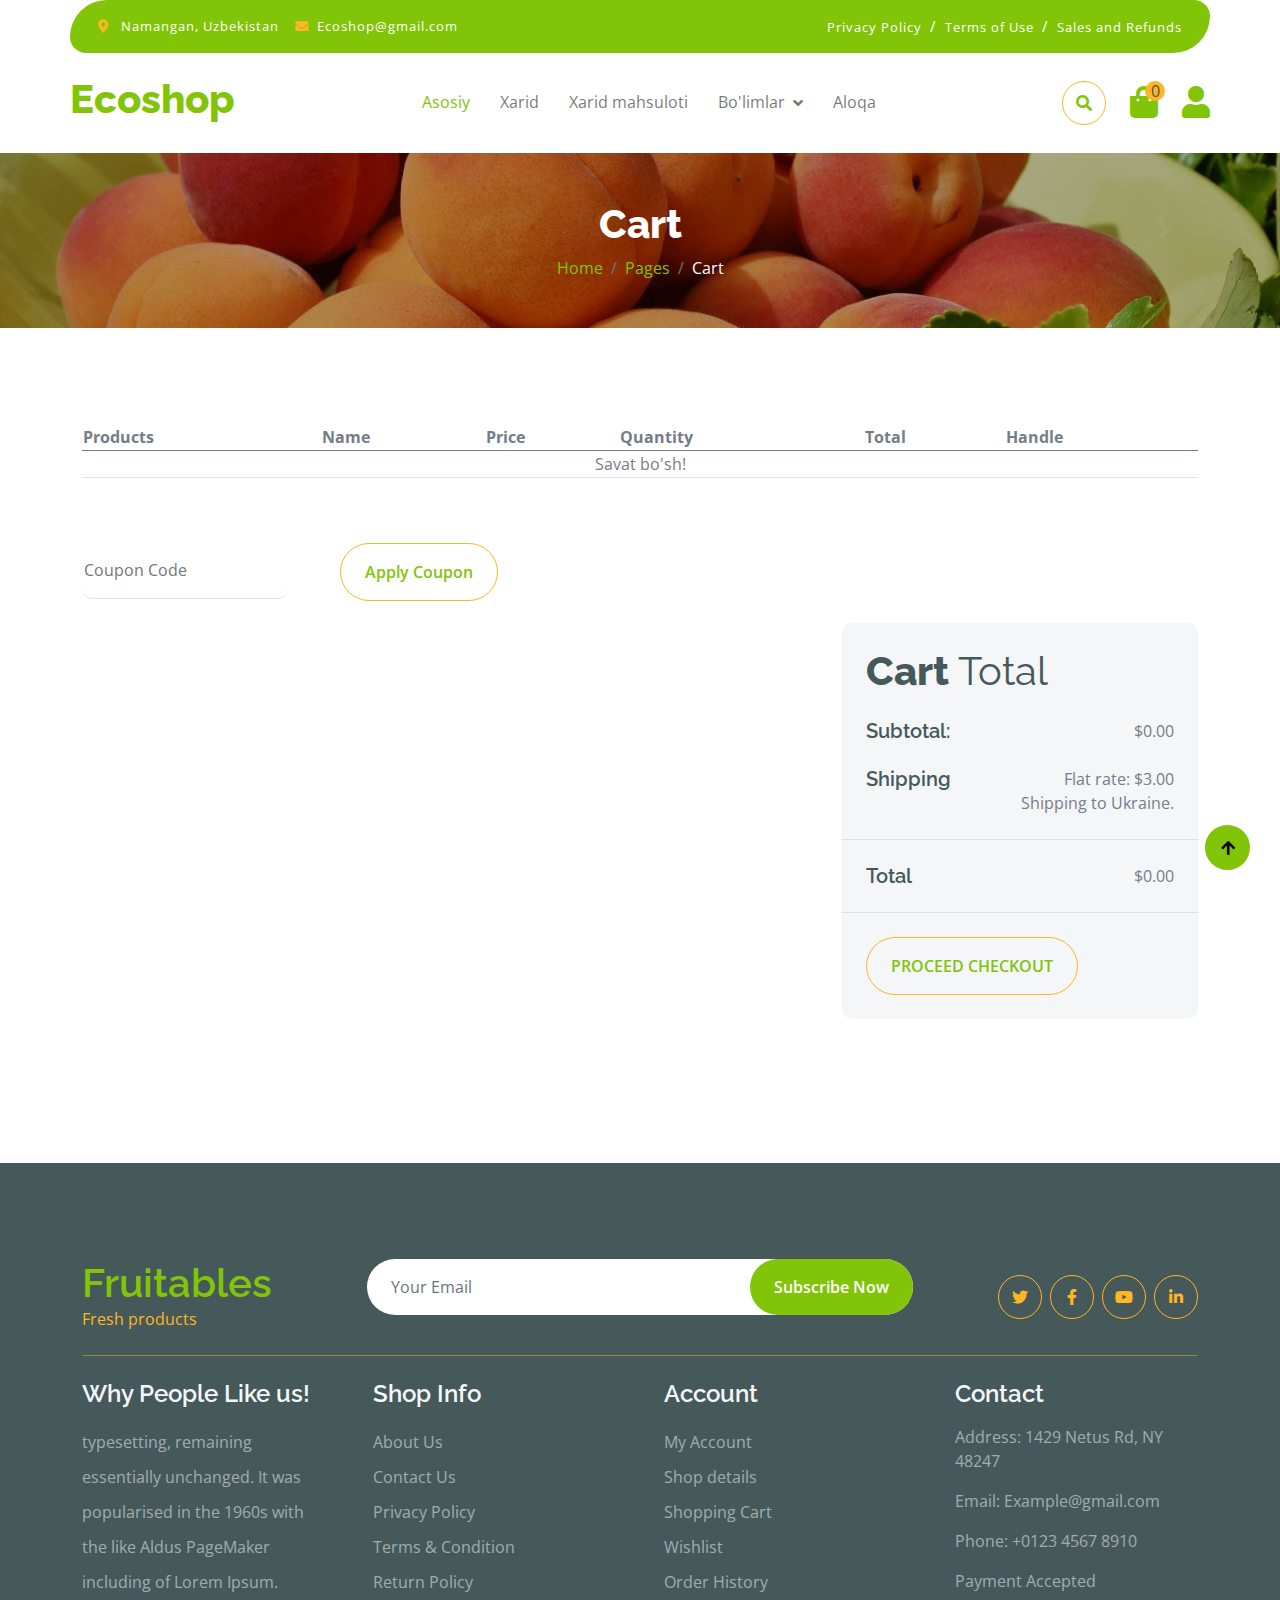
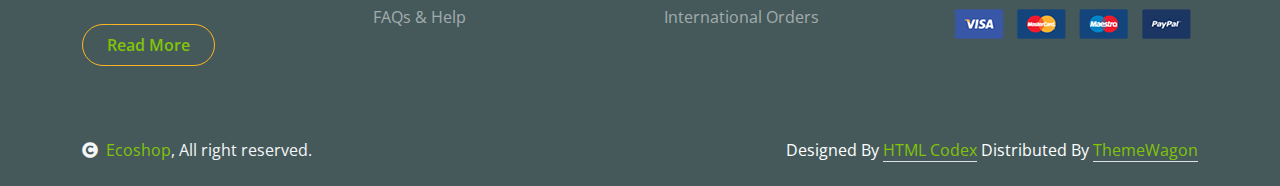
<file: cart.html>
<!DOCTYPE html>
<html lang="en">

<head>
    <meta charset="utf-8">
    <title>Fruitables - Vegetable Website Template</title>
    <meta content="width=device-width, initial-scale=1.0" name="viewport">
    <meta content="" name="keywords">
    <meta content="" name="description">

    <!-- Google Web Fonts -->
    <link rel="preconnect" href="https://fonts.googleapis.com">
    <link rel="preconnect" href="https://fonts.gstatic.com" crossorigin>
    <link
        href="https://fonts.googleapis.com/css2?family=Open+Sans:wght@400;600&family=Raleway:wght@600;800&display=swap"
        rel="stylesheet">

    <!-- Icon Font Stylesheet -->
    <link rel="stylesheet" href="https://use.fontawesome.com/releases/v5.15.4/css/all.css" />
    <link href="https://cdn.jsdelivr.net/npm/bootstrap-icons@1.4.1/font/bootstrap-icons.css" rel="stylesheet">

    <!-- Libraries Stylesheet -->
    <link href="lib/lightbox/css/lightbox.min.css" rel="stylesheet">
    <link href="lib/owlcarousel/assets/owl.carousel.min.css" rel="stylesheet">


    <!-- Customized Bootstrap Stylesheet -->
    <link href="css/bootstrap.min.css" rel="stylesheet">

    <!-- Template Stylesheet -->
    <link href="css/style.css" rel="stylesheet">
</head>

<body>

    <!-- Spinner Start -->
    <div id="spinner"
        class="show w-100 vh-100 bg-white position-fixed translate-middle top-50 start-50  d-flex align-items-center justify-content-center">
        <div class="spinner-grow text-primary" role="status"></div>
    </div>
    <!-- Spinner End -->


    <!-- Navbar start -->
    <div class="container-fluid fixed-top">
        <div class="container topbar bg-primary d-none d-lg-block">
            <div class="d-flex justify-content-between">
                <div class="top-info ps-2">
                    <small class="me-3"><i class="fas fa-map-marker-alt me-2 text-secondary"></i> <a href="#"
                            class="text-white">Namangan, Uzbekistan</a></small>
                    <small class="me-3"><i class="fas fa-envelope me-2 text-secondary"></i><a href="#"
                            class="text-white">Ecoshop@gmail.com</a></small>
                </div>
                <div class="top-link pe-2">
                    <a href="#" class="text-white"><small class="text-white mx-2">Privacy Policy</small>/</a>
                    <a href="#" class="text-white"><small class="text-white mx-2">Terms of Use</small>/</a>
                    <a href="#" class="text-white"><small class="text-white ms-2">Sales and Refunds</small></a>
                </div>
            </div>
        </div>
        <div class="container px-0">
            <nav class="navbar navbar-light bg-white navbar-expand-xl">
                <a href="index.html" class="navbar-brand">
                    <h1 class="text-primary display-6">Ecoshop</h1>
                </a>
                <button class="navbar-toggler py-2 px-3" type="button" data-bs-toggle="collapse"
                    data-bs-target="#navbarCollapse">
                    <span class="fa fa-bars text-primary"></span>
                </button>
                <div class="collapse navbar-collapse bg-white" id="navbarCollapse">
                    <div class="navbar-nav mx-auto">
                        <a href="index.html" class="nav-item nav-link active">Asosiy</a>
                        <a href="shop.html" class="nav-item nav-link">Xarid</a>
                        <a href="shop-detail.html" class="nav-item nav-link">Xarid mahsuloti</a>
                        <div class="nav-item dropdown">
                            <a href="#" class="nav-link dropdown-toggle" data-bs-toggle="dropdown">Bo'limlar</a>
                            <div class="dropdown-menu m-0 bg-secondary rounded-0">
                                <a href="cart.html" class="dropdown-item">Cart</a>
                                <a href="chackout.html" class="dropdown-item">Chackout</a>
                                <a href="testimonial.html" class="dropdown-item">Testimonial</a>
                                <a href="404.html" class="dropdown-item">404 Page</a>
                            </div>
                        </div>
                        <a href="contact.html" class="nav-item nav-link">Aloqa</a>
                    </div>
                    <div class="d-flex m-3 me-0">
                        <button
                            class="btn-search btn border border-secondary btn-md-square rounded-circle bg-white me-4"
                            data-bs-toggle="modal" data-bs-target="#searchModal"><i
                                class="fas fa-search text-primary"></i></button>
                        <a href="cart.html" class="position-relative me-4 my-auto">
                            <i class="fa fa-shopping-bag fa-2x"></i>
                            <span id="cart-count"
                                class="position-absolute bg-secondary rounded-circle d-flex align-items-center justify-content-center text-dark px-1"
                                style="top: -5px; left: 15px; height: 20px; min-width: 20px;">0</span>
                        </a>
                        <a href="#" class="my-auto">
                            <i class="fas fa-user fa-2x"></i>
                        </a>
                    </div>
                </div>
            </nav>
        </div>
    </div>
    <!-- Navbar End -->


    <!-- Modal Search Start -->
    <div class="modal fade" id="searchModal" tabindex="-1" aria-labelledby="exampleModalLabel" aria-hidden="true">
        <div class="modal-dialog modal-fullscreen">
            <div class="modal-content rounded-0">
                <div class="modal-header">
                    <h5 class="modal-title" id="exampleModalLabel">Search by keyword</h5>
                    <button type="button" class="btn-close" data-bs-dismiss="modal" aria-label="Close"></button>
                </div>
                <div class="modal-body d-flex align-items-center">
                    <div class="input-group w-75 mx-auto d-flex">
                        <input type="search" class="form-control p-3" placeholder="keywords"
                            aria-describedby="search-icon-1">
                        <span id="search-icon-1" class="input-group-text p-3"><i class="fa fa-search"></i></span>
                    </div>
                </div>
            </div>
        </div>
    </div>
    <!-- Modal Search End -->


    <!-- Single Page Header start -->
    <div class="container-fluid page-header py-5">
        <h1 class="text-center text-white display-6">Cart</h1>
        <ol class="breadcrumb justify-content-center mb-0">
            <li class="breadcrumb-item"><a href="#">Home</a></li>
            <li class="breadcrumb-item"><a href="#">Pages</a></li>
            <li class="breadcrumb-item active text-white">Cart</li>
        </ol>
    </div>
    <!-- Single Page Header End -->


    <!-- Cart Page Start -->
    <div class="container-fluid py-5">
        <div class="container py-5">
            <div class="table-responsive">
                <table class="table">
                    <thead>
                        <tr>
                            <th scope="col">Products</th>
                            <th scope="col">Name</th>
                            <th scope="col">Price</th>
                            <th scope="col">Quantity</th>
                            <th scope="col">Total</th>
                            <th scope="col">Handle</th>
                        </tr>
                    </thead>
                    <tbody id="cart-table-body">

                    </tbody>
                </table>
            </div>
            <div class="mt-5">
                <input type="text" class="border-0 border-bottom rounded me-5 py-3 mb-4" placeholder="Coupon Code">
                <button class="btn border-secondary rounded-pill px-4 py-3 text-primary" type="button">Apply
                    Coupon</button>
            </div>
            <div class="row g-4 justify-content-end">
                <div class="col-8"></div>
                <div class="col-sm-8 col-md-7 col-lg-6 col-xl-4">
                    <div class="bg-light rounded">
                        <div class="p-4">
                            <h1 class="display-6 mb-4">Cart <span class="fw-normal">Total</span></h1>
                            <div class="d-flex justify-content-between mb-4">
                                <h5 class="mb-0 me-4">Subtotal:</h5>
                                <p id="cart-subtotal" class="mb-0">$0.00</p>
                            </div>
                            <div class="d-flex justify-content-between">
                                <h5 class="mb-0 me-4">Shipping</h5>
                                <div class="">
                                    <p class="mb-0">Flat rate: $3.00</p>
                                </div>
                            </div>
                            <p class="mb-0 text-end">Shipping to Ukraine.</p>
                        </div>
                        <div class="py-4 mb-4 border-top border-bottom d-flex justify-content-between">
                            <h5 class="mb-0 ps-4 me-4">Total</h5>
                            <p id="cart-total" class="mb-0 pe-4">$3.00</p>
                        </div>
                        <button onclick="window.location.href='chackout.html';" class="btn border-secondary rounded-pill px-4 py-3 text-primary text-uppercase mb-4 ms-4"
                            type="button">Proceed Checkout</button>
                    </div>
                </div>
            </div>
        </div>
    </div>
    <!-- Cart Page End -->


    <!-- Footer Start -->
    <div class="container-fluid bg-dark text-white-50 footer pt-5 mt-5">
        <div class="container py-5">
            <div class="pb-4 mb-4" style="border-bottom: 1px solid rgba(226, 175, 24, 0.5) ;">
                <div class="row g-4">
                    <div class="col-lg-3">
                        <a href="#">
                            <h1 class="text-primary mb-0">Fruitables</h1>
                            <p class="text-secondary mb-0">Fresh products</p>
                        </a>
                    </div>
                    <div class="col-lg-6">
                        <div class="position-relative mx-auto">
                            <input class="form-control border-0 w-100 py-3 px-4 rounded-pill" type="number"
                                placeholder="Your Email">
                            <button type="submit"
                                class="btn btn-primary border-0 border-secondary py-3 px-4 position-absolute rounded-pill text-white"
                                style="top: 0; right: 0;">Subscribe Now</button>
                        </div>
                    </div>
                    <div class="col-lg-3">
                        <div class="d-flex justify-content-end pt-3">
                            <a class="btn  btn-outline-secondary me-2 btn-md-square rounded-circle" href=""><i
                                    class="fab fa-twitter"></i></a>
                            <a class="btn btn-outline-secondary me-2 btn-md-square rounded-circle" href=""><i
                                    class="fab fa-facebook-f"></i></a>
                            <a class="btn btn-outline-secondary me-2 btn-md-square rounded-circle" href=""><i
                                    class="fab fa-youtube"></i></a>
                            <a class="btn btn-outline-secondary btn-md-square rounded-circle" href=""><i
                                    class="fab fa-linkedin-in"></i></a>
                        </div>
                    </div>
                </div>
            </div>
            <div class="row g-5">
                <div class="col-lg-3 col-md-6">
                    <div class="footer-item">
                        <h4 class="text-light mb-3">Why People Like us!</h4>
                        <p class="mb-4">typesetting, remaining essentially unchanged. It was
                            popularised in the 1960s with the like Aldus PageMaker including of Lorem Ipsum.</p>
                        <a href="" class="btn border-secondary py-2 px-4 rounded-pill text-primary">Read More</a>
                    </div>
                </div>
                <div class="col-lg-3 col-md-6">
                    <div class="d-flex flex-column text-start footer-item">
                        <h4 class="text-light mb-3">Shop Info</h4>
                        <a class="btn-link" href="">About Us</a>
                        <a class="btn-link" href="">Contact Us</a>
                        <a class="btn-link" href="">Privacy Policy</a>
                        <a class="btn-link" href="">Terms & Condition</a>
                        <a class="btn-link" href="">Return Policy</a>
                        <a class="btn-link" href="">FAQs & Help</a>
                    </div>
                </div>
                <div class="col-lg-3 col-md-6">
                    <div class="d-flex flex-column text-start footer-item">
                        <h4 class="text-light mb-3">Account</h4>
                        <a class="btn-link" href="">My Account</a>
                        <a class="btn-link" href="">Shop details</a>
                        <a class="btn-link" href="">Shopping Cart</a>
                        <a class="btn-link" href="">Wishlist</a>
                        <a class="btn-link" href="">Order History</a>
                        <a class="btn-link" href="">International Orders</a>
                    </div>
                </div>
                <div class="col-lg-3 col-md-6">
                    <div class="footer-item">
                        <h4 class="text-light mb-3">Contact</h4>
                        <p>Address: 1429 Netus Rd, NY 48247</p>
                        <p>Email: Example@gmail.com</p>
                        <p>Phone: +0123 4567 8910</p>
                        <p>Payment Accepted</p>
                        <img src="img/payment.png" class="img-fluid" alt="">
                    </div>
                </div>
            </div>
        </div>
    </div>
    <!-- Footer End -->

    <!-- Copyright Start -->
    <div class="container-fluid copyright bg-dark py-4">
        <div class="container">
            <div class="row">
                <div class="col-md-6 text-center text-md-start mb-3 mb-md-0">
                    <span class="text-light"><a href="#"><i class="fas fa-copyright text-light me-2"></i>Ecoshop</a>, All right reserved.</span>
                </div>
                <div class="col-md-6 my-auto text-center text-md-end text-white">
                    Designed By <a class="border-bottom" href="https://htmlcodex.com">HTML Codex</a> Distributed By <a
                        class="border-bottom" href="https://themewagon.com">ThemeWagon</a>
                </div>
            </div>
        </div>
    </div>
    <!-- Copyright End -->



    <!-- Back to Top -->
    <a href="#" class="btn btn-primary border-3 border-primary rounded-circle back-to-top"><i
            class="fa fa-arrow-up"></i></a>


    <!-- JavaScript Libraries -->
    <script src="https://ajax.googleapis.com/ajax/libs/jquery/3.6.4/jquery.min.js"></script>
    <script src="https://cdn.jsdelivr.net/npm/bootstrap@5.0.0/dist/js/bootstrap.bundle.min.js"></script>
    <script src="lib/easing/easing.min.js"></script>
    <script src="lib/waypoints/waypoints.min.js"></script>
    <script src="lib/lightbox/js/lightbox.min.js"></script>
    <script src="lib/owlcarousel/owl.carousel.min.js"></script>

    <script>
        // Sahifa yuklanganda savatdagi ma'lumotlarni yuklash
        window.onload = () => {
            renderCartItems();
            updateTotalPrice();
            updateCartCount();
        };

        // Mahsulotlarni `localStorage`dan olib sahifaga yuklash
        function renderCartItems() {
            let cart = JSON.parse(localStorage.getItem("cart")) || [];
            const cartTableBody = document.getElementById("cart-table-body");

            // Cart bo'sh bo'lsa xabar chiqarish
            if (cart.length === 0) {
                cartTableBody.innerHTML = `<tr><td colspan="6" class="text-center">Savat bo'sh!</td></tr>`;
                return;
            }

            // Cartdagi mahsulotlar HTML ko'rinishida qo'shiladi
            cartTableBody.innerHTML = cart.map((item, index) => `
    <tr>
      <th scope="row">
        <div class="d-flex align-items-center">
          <img src="${item.image}" class="img-fluid me-3 rounded-circle" style="width: 80px; height: 80px;" alt="${item.name}">
        </div>
      </th>
      <td>
        <p class="mb-0 mt-4">${item.name}</p>
      </td>
      <td>
        <p class="mb-0 mt-4">$${item.price.toFixed(2)}</p>
      </td>
      <td>
        <div class="input-group quantity mt-4" style="width: 100px;">
          <div class="input-group-btn">
            <button class="btn btn-sm btn-minus rounded-circle bg-light border" onclick="updateQuantity(${index}, -1)">
              <i class="fa fa-minus"></i>
            </button>
          </div>
          <input type="text" class="form-control form-control-sm text-center border-0" value="${item.quantity}" readonly>
          <div class="input-group-btn">
            <button class="btn btn-sm btn-plus rounded-circle bg-light border" onclick="updateQuantity(${index}, 1)">
              <i class="fa fa-plus"></i>
            </button>
          </div>
        </div>
      </td>
      <td>
        <p class="mb-0 mt-4">$${(item.price * item.quantity).toFixed(2)}</p>
      </td>
      <td>
        <button class="btn btn-md rounded-circle bg-light border mt-4" onclick="removeItem(${index})">
          <i class="fa fa-times text-danger"></i>
        </button>
      </td>
    </tr>
  `).join("");
        }

        // Mahsulotlar sonini yangilash
        function updateQuantity(index, change) {
            let cart = JSON.parse(localStorage.getItem("cart")) || [];

            // Mahsulot sonini o'zgartirish
            cart[index].quantity += change;

            // Mahsulot soni 1 dan kam bo'lmasligi uchun tekshirish
            if (cart[index].quantity < 1) {
                cart[index].quantity = 1;
            }

            // Yangilangan savatni saqlash
            localStorage.setItem("cart", JSON.stringify(cart));

            // Mahsulotlar ro'yxati va umumiy narxni yangilash
            renderCartItems();
            updateTotalPrice();
        }

        // Mahsulotni savatdan o'chirish
        function removeItem(index) {
            let cart = JSON.parse(localStorage.getItem("cart")) || [];

            // Mahsulotni o'chirish
            cart.splice(index, 1);

            // Yangilangan savatni saqlash
            localStorage.setItem("cart", JSON.stringify(cart));

            // Mahsulotlar ro'yxati va umumiy narxni yangilash
            renderCartItems();
            updateTotalPrice();
        }

        // Umumiy narxni hisoblash va ko'rsatish
        function updateTotalPrice() {
            let cart = JSON.parse(localStorage.getItem("cart")) || [];
            const subtotalElement = document.getElementById("cart-subtotal");
            const totalElement = document.getElementById("cart-total");

            // Subtotalni hisoblash
            const subtotal = cart.reduce((sum, item) => sum + (item.price * item.quantity), 0);

            // Shipping narxi (statik qiymat)
            const shipping = cart.length > 0 ? 3.00 : 0;

            // Subtotal va umumiy narxni yangilash
            subtotalElement.textContent = `$${subtotal.toFixed(2)}`;
            totalElement.textContent = `$${(subtotal + shipping).toFixed(2)}`;
        }
        function updateCartCount() {
    const cartCount = document.getElementById('cart-count')

  let cart = JSON.parse(localStorage.getItem("cart")) || [];
  const totalCount = cart.reduce((sum, item) => sum + item.quantity, 0);
  cartCount.textContent = totalCount;
}

    </script>



    <!-- Template Javascript -->
    <script src="js/main.js"></script>
</body>

</html>
</file>
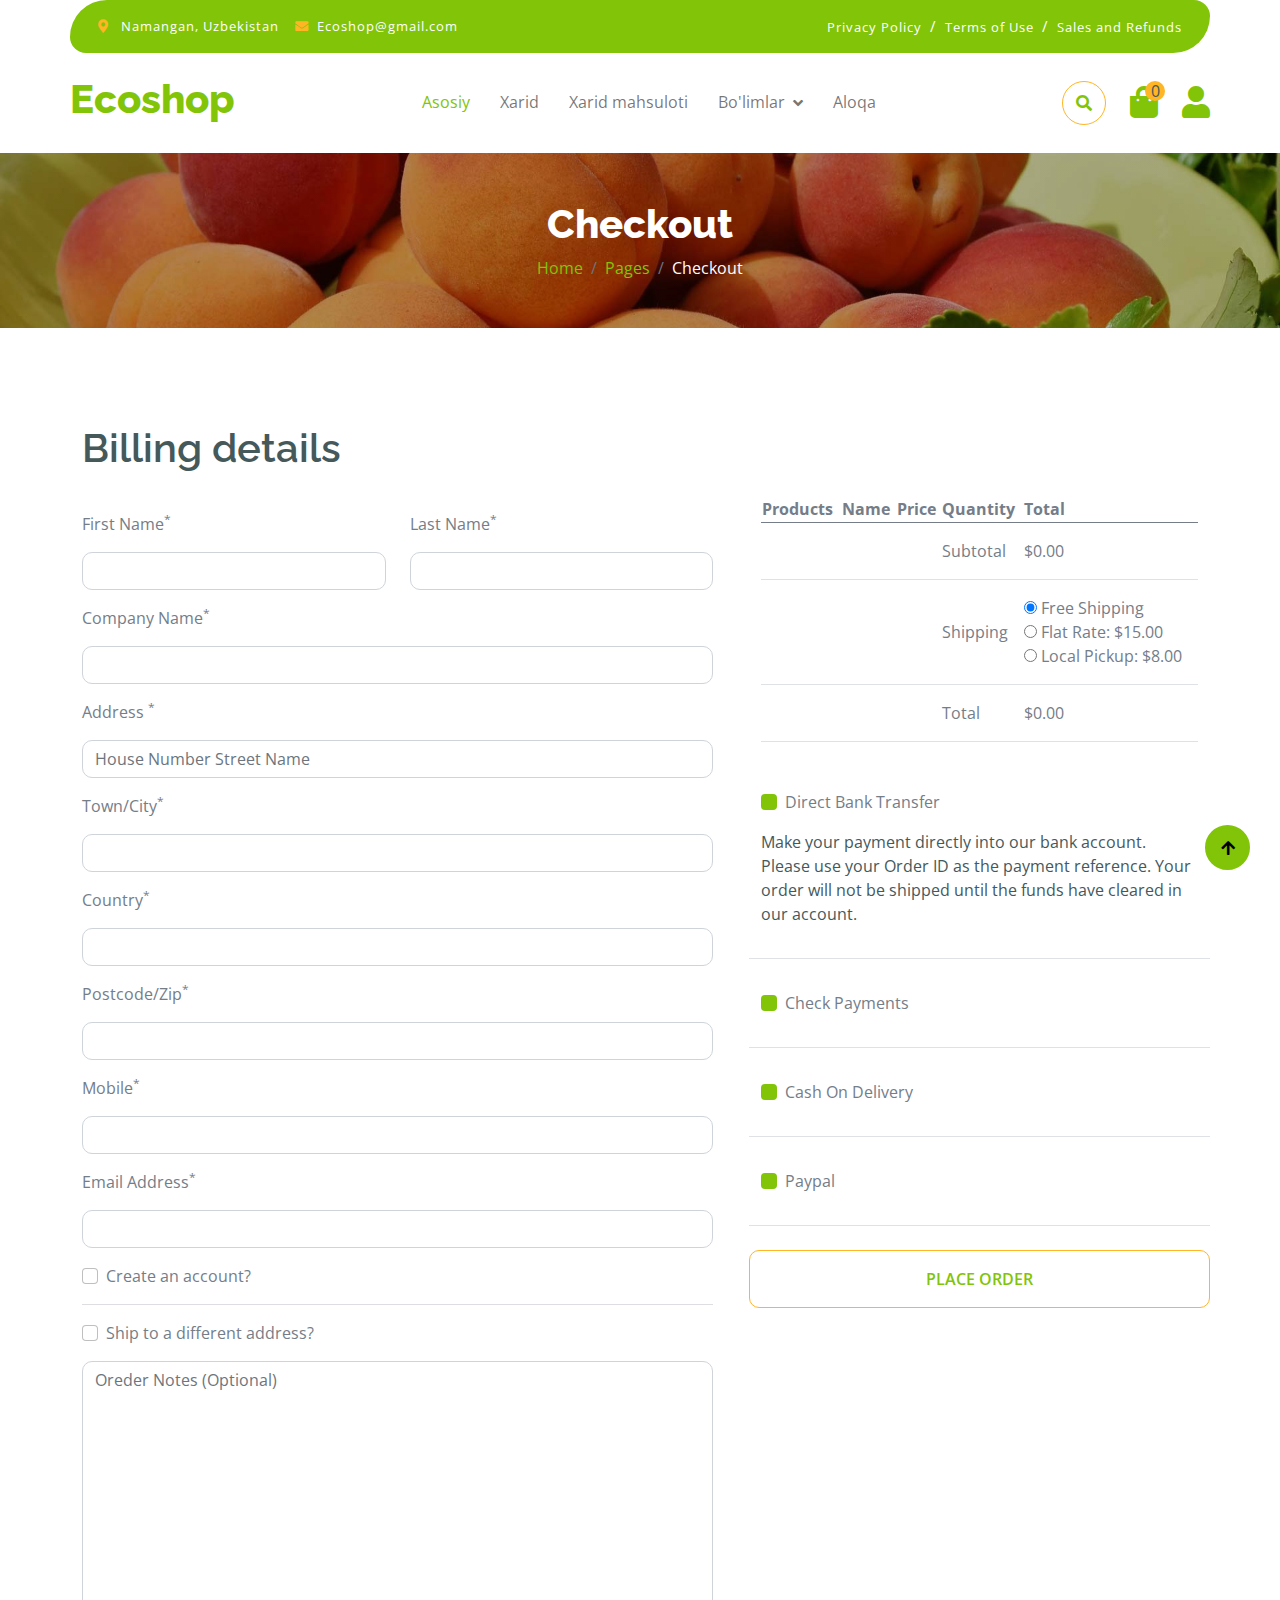
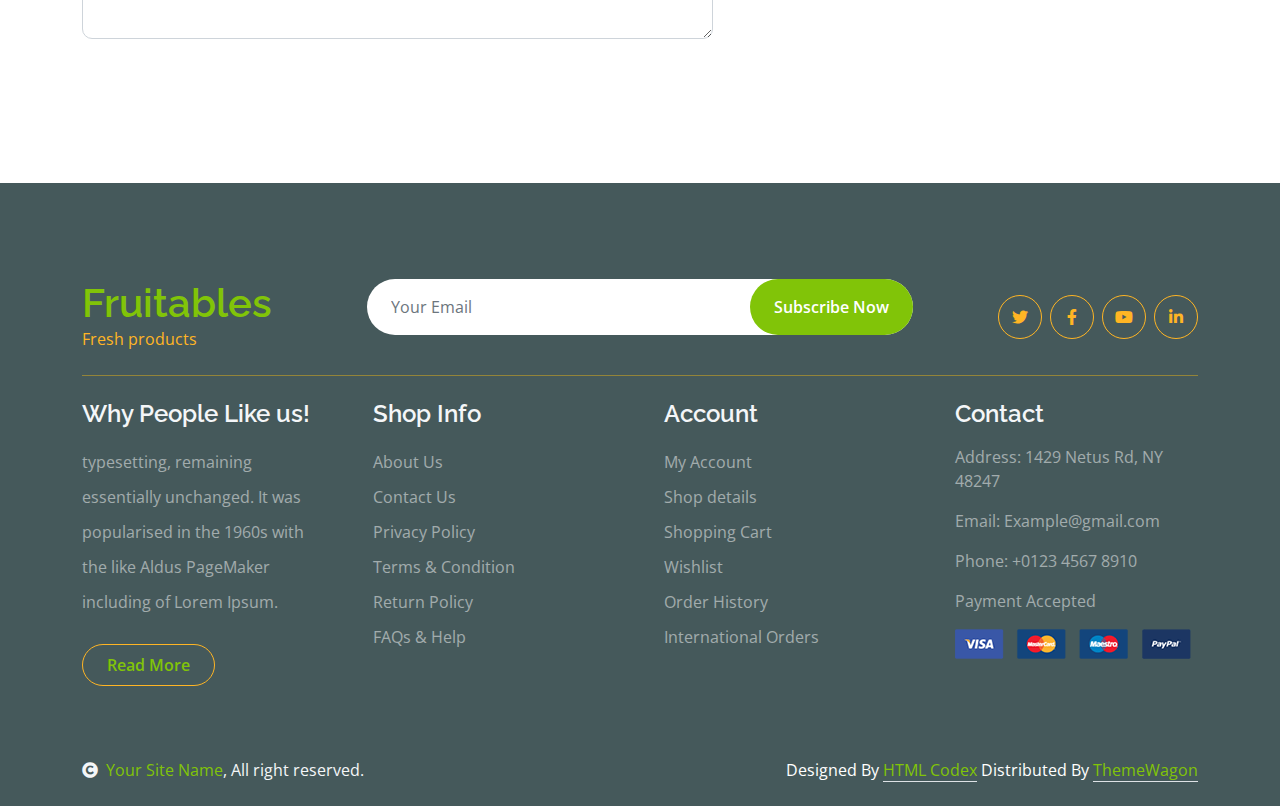
<file: chackout.html>
<!DOCTYPE html>
<html lang="en">

    <head>
        <meta charset="utf-8">
        <title>Fruitables - Vegetable Website Template</title>
        <meta content="width=device-width, initial-scale=1.0" name="viewport">
        <meta content="" name="keywords">
        <meta content="" name="description">

        <!-- Google Web Fonts -->
        <link rel="preconnect" href="https://fonts.googleapis.com">
        <link rel="preconnect" href="https://fonts.gstatic.com" crossorigin>
        <link href="https://fonts.googleapis.com/css2?family=Open+Sans:wght@400;600&family=Raleway:wght@600;800&display=swap" rel="stylesheet"> 

        <!-- Icon Font Stylesheet -->
        <link rel="stylesheet" href="https://use.fontawesome.com/releases/v5.15.4/css/all.css"/>
        <link href="https://cdn.jsdelivr.net/npm/bootstrap-icons@1.4.1/font/bootstrap-icons.css" rel="stylesheet">

        <!-- Libraries Stylesheet -->
        <link href="lib/lightbox/css/lightbox.min.css" rel="stylesheet">
        <link href="lib/owlcarousel/assets/owl.carousel.min.css" rel="stylesheet">


        <!-- Customized Bootstrap Stylesheet -->
        <link href="css/bootstrap.min.css" rel="stylesheet">

        <!-- Template Stylesheet -->
        <link href="css/style.css" rel="stylesheet">
    </head>

    <body>

        <!-- Spinner Start -->
        <div id="spinner" class="show w-100 vh-100 bg-white position-fixed translate-middle top-50 start-50  d-flex align-items-center justify-content-center">
            <div class="spinner-grow text-primary" role="status"></div>
        </div>
        <!-- Spinner End -->


        <!-- Navbar start -->
        <div class="container-fluid fixed-top">
            <div class="container topbar bg-primary d-none d-lg-block">
                <div class="d-flex justify-content-between">
                    <div class="top-info ps-2">
                        <small class="me-3"><i class="fas fa-map-marker-alt me-2 text-secondary"></i> <a href="#" class="text-white">Namangan, Uzbekistan</a></small>
                        <small class="me-3"><i class="fas fa-envelope me-2 text-secondary"></i><a href="#" class="text-white">Ecoshop@gmail.com</a></small>
                    </div>
                    <div class="top-link pe-2">
                        <a href="#" class="text-white"><small class="text-white mx-2">Privacy Policy</small>/</a>
                        <a href="#" class="text-white"><small class="text-white mx-2">Terms of Use</small>/</a>
                        <a href="#" class="text-white"><small class="text-white ms-2">Sales and Refunds</small></a>
                    </div>
                </div>
            </div>
            <div class="container px-0">
                <nav class="navbar navbar-light bg-white navbar-expand-xl">
                    <a href="index.html" class="navbar-brand"><h1 class="text-primary display-6">Ecoshop</h1></a>
                    <button class="navbar-toggler py-2 px-3" type="button" data-bs-toggle="collapse" data-bs-target="#navbarCollapse">
                        <span class="fa fa-bars text-primary"></span>
                    </button>
                    <div class="collapse navbar-collapse bg-white" id="navbarCollapse">
                        <div class="navbar-nav mx-auto">
                            <a href="index.html" class="nav-item nav-link active">Asosiy</a>
                            <a href="shop.html" class="nav-item nav-link">Xarid</a>
                            <a href="shop-detail.html" class="nav-item nav-link">Xarid mahsuloti</a>
                            <div class="nav-item dropdown">
                                <a href="#" class="nav-link dropdown-toggle" data-bs-toggle="dropdown">Bo'limlar</a>
                                <div class="dropdown-menu m-0 bg-secondary rounded-0">
                                    <a href="cart.html" class="dropdown-item">Cart</a>
                                    <a href="chackout.html" class="dropdown-item">Chackout</a>
                                    <a href="testimonial.html" class="dropdown-item">Testimonial</a>
                                    <a href="404.html" class="dropdown-item">404 Page</a>
                                </div>
                            </div>
                            <a href="contact.html" class="nav-item nav-link">Aloqa</a>
                        </div>
                        <div class="d-flex m-3 me-0">
                            <button class="btn-search btn border border-secondary btn-md-square rounded-circle bg-white me-4" data-bs-toggle="modal" data-bs-target="#searchModal"><i class="fas fa-search text-primary"></i></button>
                            <a href="cart.html" class="position-relative me-4 my-auto">
                                <i class="fa fa-shopping-bag fa-2x"></i>
                                <span id="cart-count" class="position-absolute bg-secondary rounded-circle d-flex align-items-center justify-content-center text-dark px-1" style="top: -5px; left: 15px; height: 20px; min-width: 20px;">0</span>
                            </a>
                            <a href="#" class="my-auto">
                                <i class="fas fa-user fa-2x"></i>
                            </a>
                        </div>
                    </div>
                </nav>
            </div>
        </div>
        <!-- Navbar End -->


        <!-- Modal Search Start -->
        <div class="modal fade" id="searchModal" tabindex="-1" aria-labelledby="exampleModalLabel" aria-hidden="true">
            <div class="modal-dialog modal-fullscreen">
                <div class="modal-content rounded-0">
                    <div class="modal-header">
                        <h5 class="modal-title" id="exampleModalLabel">Search by keyword</h5>
                        <button type="button" class="btn-close" data-bs-dismiss="modal" aria-label="Close"></button>
                    </div>
                    <div class="modal-body d-flex align-items-center">
                        <div class="input-group w-75 mx-auto d-flex">
                            <input type="search" class="form-control p-3" placeholder="keywords" aria-describedby="search-icon-1">
                            <span id="search-icon-1" class="input-group-text p-3"><i class="fa fa-search"></i></span>
                        </div>
                    </div>
                </div>
            </div>
        </div>
        <!-- Modal Search End -->


        <!-- Single Page Header start -->
        <div class="container-fluid page-header py-5">
            <h1 class="text-center text-white display-6">Checkout</h1>
            <ol class="breadcrumb justify-content-center mb-0">
                <li class="breadcrumb-item"><a href="#">Home</a></li>
                <li class="breadcrumb-item"><a href="#">Pages</a></li>
                <li class="breadcrumb-item active text-white">Checkout</li>
            </ol>
        </div>
        <!-- Single Page Header End -->


        <!-- Checkout Page Start -->
        <div class="container-fluid py-5">
            <div class="container py-5">
                <h1 class="mb-4">Billing details</h1>
                <form action="#">
                    <div class="row g-5">
                        <div class="col-md-12 col-lg-6 col-xl-7">
                            <div class="row">
                                <div class="col-md-12 col-lg-6">
                                    <div class="form-item w-100">
                                        <label class="form-label my-3">First Name<sup>*</sup></label>
                                        <input type="text" class="form-control">
                                    </div>
                                </div>
                                <div class="col-md-12 col-lg-6">
                                    <div class="form-item w-100">
                                        <label class="form-label my-3">Last Name<sup>*</sup></label>
                                        <input type="text" class="form-control">
                                    </div>
                                </div>
                            </div>
                            <div class="form-item">
                                <label class="form-label my-3">Company Name<sup>*</sup></label>
                                <input type="text" class="form-control">
                            </div>
                            <div class="form-item">
                                <label class="form-label my-3">Address <sup>*</sup></label>
                                <input type="text" class="form-control" placeholder="House Number Street Name">
                            </div>
                            <div class="form-item">
                                <label class="form-label my-3">Town/City<sup>*</sup></label>
                                <input type="text" class="form-control">
                            </div>
                            <div class="form-item">
                                <label class="form-label my-3">Country<sup>*</sup></label>
                                <input type="text" class="form-control">
                            </div>
                            <div class="form-item">
                                <label class="form-label my-3">Postcode/Zip<sup>*</sup></label>
                                <input type="text" class="form-control">
                            </div>
                            <div class="form-item">
                                <label class="form-label my-3">Mobile<sup>*</sup></label>
                                <input type="tel" class="form-control">
                            </div>
                            <div class="form-item">
                                <label class="form-label my-3">Email Address<sup>*</sup></label>
                                <input type="email" class="form-control">
                            </div>
                            <div class="form-check my-3">
                                <input type="checkbox" class="form-check-input" id="Account-1" name="Accounts" value="Accounts">
                                <label class="form-check-label" for="Account-1">Create an account?</label>
                            </div>
                            <hr>
                            <div class="form-check my-3">
                                <input class="form-check-input" type="checkbox" id="Address-1" name="Address" value="Address">
                                <label class="form-check-label" for="Address-1">Ship to a different address?</label>
                            </div>
                            <div class="form-item">
                                <textarea name="text" class="form-control" spellcheck="false" cols="30" rows="11" placeholder="Oreder Notes (Optional)"></textarea>
                            </div>
                        </div>
                        <div class="col-md-12 col-lg-6 col-xl-5">
                            <div class="table-responsive">
                                <table class="table">
                                    <thead>
                                        <tr>
                                            <th scope="col">Products</th>
                                            <th scope="col">Name</th>
                                            <th scope="col">Price</th>
                                            <th scope="col">Quantity</th>
                                            <th scope="col">Total</th>
                                        </tr>
                                    </thead>
                                    <tbody>
                                        
                                    </tbody>
                                    <tfoot>
                                        <tr>
                                            <td colspan="3"></td>
                                            <td class="py-3">Subtotal</td>
                                            <td class="py-3">
                                                <span class="subtotal">$0.00</span>
                                            </td>
                                        </tr>
                                        <tr>
                                            <td colspan="3"></td>
                                            <td class="py-3">Shipping</td>
                                            <td class="py-3">
                                                <div>
                                                    <input type="radio" name="shipping" id="free-shipping" value="0" checked>
                                                    <label for="free-shipping">Free Shipping</label>
                                                </div>
                                                <div>
                                                    <input type="radio" name="shipping" id="flat-rate" value="15">
                                                    <label for="flat-rate">Flat Rate: $15.00</label>
                                                </div>
                                                <div>
                                                    <input type="radio" name="shipping" id="local-pickup" value="8">
                                                    <label for="local-pickup">Local Pickup: $8.00</label>
                                                </div>
                                            </td>
                                        </tr>
                                        <tr>
                                            <td colspan="3"></td>
                                            <td class="py-3">Total</td>
                                            <td class="py-3">
                                                <span class="total">$0.00</span>
                                            </td>
                                        </tr>
                                    </tfoot>
                                </table>
                            </div>
                            <div class="row g-4 text-center align-items-center justify-content-center border-bottom py-3">
                                <div class="col-12">
                                    <div class="form-check text-start my-3">
                                        <input type="checkbox" class="form-check-input bg-primary border-0" id="Transfer-1" name="Transfer" value="Transfer">
                                        <label class="form-check-label" for="Transfer-1">Direct Bank Transfer</label>
                                    </div>
                                    <p class="text-start text-dark">Make your payment directly into our bank account. Please use your Order ID as the payment reference. Your order will not be shipped until the funds have cleared in our account.</p>
                                </div>
                            </div>
                            <div class="row g-4 text-center align-items-center justify-content-center border-bottom py-3">
                                <div class="col-12">
                                    <div class="form-check text-start my-3">
                                        <input type="checkbox" class="form-check-input bg-primary border-0" id="Payments-1" name="Payments" value="Payments">
                                        <label class="form-check-label" for="Payments-1">Check Payments</label>
                                    </div>
                                </div>
                            </div>
                            <div class="row g-4 text-center align-items-center justify-content-center border-bottom py-3">
                                <div class="col-12">
                                    <div class="form-check text-start my-3">
                                        <input type="checkbox" class="form-check-input bg-primary border-0" id="Delivery-1" name="Delivery" value="Delivery">
                                        <label class="form-check-label" for="Delivery-1">Cash On Delivery</label>
                                    </div>
                                </div>
                            </div>
                            <div class="row g-4 text-center align-items-center justify-content-center border-bottom py-3">
                                <div class="col-12">
                                    <div class="form-check text-start my-3">
                                        <input type="checkbox" class="form-check-input bg-primary border-0" id="Paypal-1" name="Paypal" value="Paypal">
                                        <label class="form-check-label" for="Paypal-1">Paypal</label>
                                    </div>
                                </div>
                            </div>
                            <div class="row g-4 text-center align-items-center justify-content-center pt-4">
                                <button type="button" class="btn border-secondary py-3 px-4 text-uppercase w-100 text-primary">Place Order</button>
                            </div>
                        </div>
                    </div>
                </form>
            </div>
        </div>
        <!-- Checkout Page End -->


        <!-- Footer Start -->
        <div class="container-fluid bg-dark text-white-50 footer pt-5 mt-5">
            <div class="container py-5">
                <div class="pb-4 mb-4" style="border-bottom: 1px solid rgba(226, 175, 24, 0.5) ;">
                    <div class="row g-4">
                        <div class="col-lg-3">
                            <a href="#">
                                <h1 class="text-primary mb-0">Fruitables</h1>
                                <p class="text-secondary mb-0">Fresh products</p>
                            </a>
                        </div>
                        <div class="col-lg-6">
                            <div class="position-relative mx-auto">
                                <input class="form-control border-0 w-100 py-3 px-4 rounded-pill" type="number" placeholder="Your Email">
                                <button type="submit" class="btn btn-primary border-0 border-secondary py-3 px-4 position-absolute rounded-pill text-white" style="top: 0; right: 0;">Subscribe Now</button>
                            </div>
                        </div>
                        <div class="col-lg-3">
                            <div class="d-flex justify-content-end pt-3">
                                <a class="btn  btn-outline-secondary me-2 btn-md-square rounded-circle" href=""><i class="fab fa-twitter"></i></a>
                                <a class="btn btn-outline-secondary me-2 btn-md-square rounded-circle" href=""><i class="fab fa-facebook-f"></i></a>
                                <a class="btn btn-outline-secondary me-2 btn-md-square rounded-circle" href=""><i class="fab fa-youtube"></i></a>
                                <a class="btn btn-outline-secondary btn-md-square rounded-circle" href=""><i class="fab fa-linkedin-in"></i></a>
                            </div>
                        </div>
                    </div>
                </div>
                <div class="row g-5">
                    <div class="col-lg-3 col-md-6">
                        <div class="footer-item">
                            <h4 class="text-light mb-3">Why People Like us!</h4>
                            <p class="mb-4">typesetting, remaining essentially unchanged. It was 
                                popularised in the 1960s with the like Aldus PageMaker including of Lorem Ipsum.</p>
                            <a href="" class="btn border-secondary py-2 px-4 rounded-pill text-primary">Read More</a>
                        </div>
                    </div>
                    <div class="col-lg-3 col-md-6">
                        <div class="d-flex flex-column text-start footer-item">
                            <h4 class="text-light mb-3">Shop Info</h4>
                            <a class="btn-link" href="">About Us</a>
                            <a class="btn-link" href="">Contact Us</a>
                            <a class="btn-link" href="">Privacy Policy</a>
                            <a class="btn-link" href="">Terms & Condition</a>
                            <a class="btn-link" href="">Return Policy</a>
                            <a class="btn-link" href="">FAQs & Help</a>
                        </div>
                    </div>
                    <div class="col-lg-3 col-md-6">
                        <div class="d-flex flex-column text-start footer-item">
                            <h4 class="text-light mb-3">Account</h4>
                            <a class="btn-link" href="">My Account</a>
                            <a class="btn-link" href="">Shop details</a>
                            <a class="btn-link" href="">Shopping Cart</a>
                            <a class="btn-link" href="">Wishlist</a>
                            <a class="btn-link" href="">Order History</a>
                            <a class="btn-link" href="">International Orders</a>
                        </div>
                    </div>
                    <div class="col-lg-3 col-md-6">
                        <div class="footer-item">
                            <h4 class="text-light mb-3">Contact</h4>
                            <p>Address: 1429 Netus Rd, NY 48247</p>
                            <p>Email: Example@gmail.com</p>
                            <p>Phone: +0123 4567 8910</p>
                            <p>Payment Accepted</p>
                            <img src="img/payment.png" class="img-fluid" alt="">
                        </div>
                    </div>
                </div>
            </div>
        </div>
        <!-- Footer End -->

        <!-- Copyright Start -->
        <div class="container-fluid copyright bg-dark py-4">
            <div class="container">
                <div class="row">
                    <div class="col-md-6 text-center text-md-start mb-3 mb-md-0">
                        <span class="text-light"><a href="#"><i class="fas fa-copyright text-light me-2"></i>Your Site Name</a>, All right reserved.</span>
                    </div>
                    <div class="col-md-6 my-auto text-center text-md-end text-white">
                        Designed By <a class="border-bottom" href="https://htmlcodex.com">HTML Codex</a> Distributed By <a class="border-bottom" href="https://themewagon.com">ThemeWagon</a>
                    </div>
                </div>
            </div>
        </div>
        <!-- Copyright End -->



        <!-- Back to Top -->
        <a href="#" class="btn btn-primary border-3 border-primary rounded-circle back-to-top"><i class="fa fa-arrow-up"></i></a>

    <!-- JavaScript Libraries -->
    <script src="https://ajax.googleapis.com/ajax/libs/jquery/3.6.4/jquery.min.js"></script>
    <script src="https://cdn.jsdelivr.net/npm/bootstrap@5.0.0/dist/js/bootstrap.bundle.min.js"></script>
    <script src="lib/easing/easing.min.js"></script>
    <script src="lib/waypoints/waypoints.min.js"></script>
    <script src="lib/lightbox/js/lightbox.min.js"></script>
    <script src="lib/owlcarousel/owl.carousel.min.js"></script>

    <!-- Template Javascript -->
    <script src="js/main.js"></script>

    <script>
         document.addEventListener("DOMContentLoaded", () => {
            const products = JSON.parse(localStorage.getItem("cart")) || []; // LocalStorage'dan ma'lumot olish
            const tbody = document.querySelector(".table tbody");
            const subtotalElement = document.querySelector(".subtotal");
            const totalElement = document.querySelector(".total");

            let subtotal = 0;

            // LocalStorage'dan kelgan mahsulotlarni HTMLga qo'shish
            products.forEach(product => {
                const { name, price, quantity, image } = product;
                const totalPrice = price * quantity;

                // Subtotalni yangilash
                subtotal += totalPrice;

                // HTML element yaratish
                const tr = document.createElement("tr");
                tr.innerHTML = `
                    <th scope="row">
                        <div class="d-flex align-items-center mt-2">
                            <img src="${image}" class="img-fluid rounded-circle" style="width: 90px; height: 90px;" alt="${name}">
                        </div>
                    </th>
                    <td class="py-5">${name}</td>
                    <td class="py-5">$${price.toFixed(2)}</td>
                    <td class="py-5">${quantity}</td>
                    <td class="py-5">$${totalPrice.toFixed(2)}</td>
                `;
                tbody.appendChild(tr);
            });

            // Subtotalni HTMLga qo'shish
            subtotalElement.textContent = `$${subtotal.toFixed(2)}`;

            // Totalni hisoblash uchun shipping qo'shilgan qiymat
            const shippingOptions = document.querySelectorAll('input[name="shipping"]');
            shippingOptions.forEach(option => {
                option.addEventListener("change", () => {
                    const shippingCost = parseFloat(option.value);
                    const total = subtotal + shippingCost;
                    totalElement.textContent = `$${total.toFixed(2)}`;
                });
            });

            // Default total hisoblash
            const defaultShipping = parseFloat(document.querySelector('input[name="shipping"]:checked').value);
            totalElement.textContent = `$${(subtotal + defaultShipping).toFixed(2)}`;
        });

        // Savatdagi mahsulotlar sonini yangilash
function updateCartCount() {
  const cartCount = document.getElementById('cart-count');

  let cart = JSON.parse(localStorage.getItem("cart")) || [];
  const totalCount = cart.reduce((sum, item) => sum + item.quantity, 0);
  cartCount.textContent = totalCount;
}

// Sahifa yuklanganda savatni yangilash
window.onload = () => {
  updateCartCount();
  console.log(localStorage.getItem("cart"));

};
    </script>
    </body>

</html>
</file>
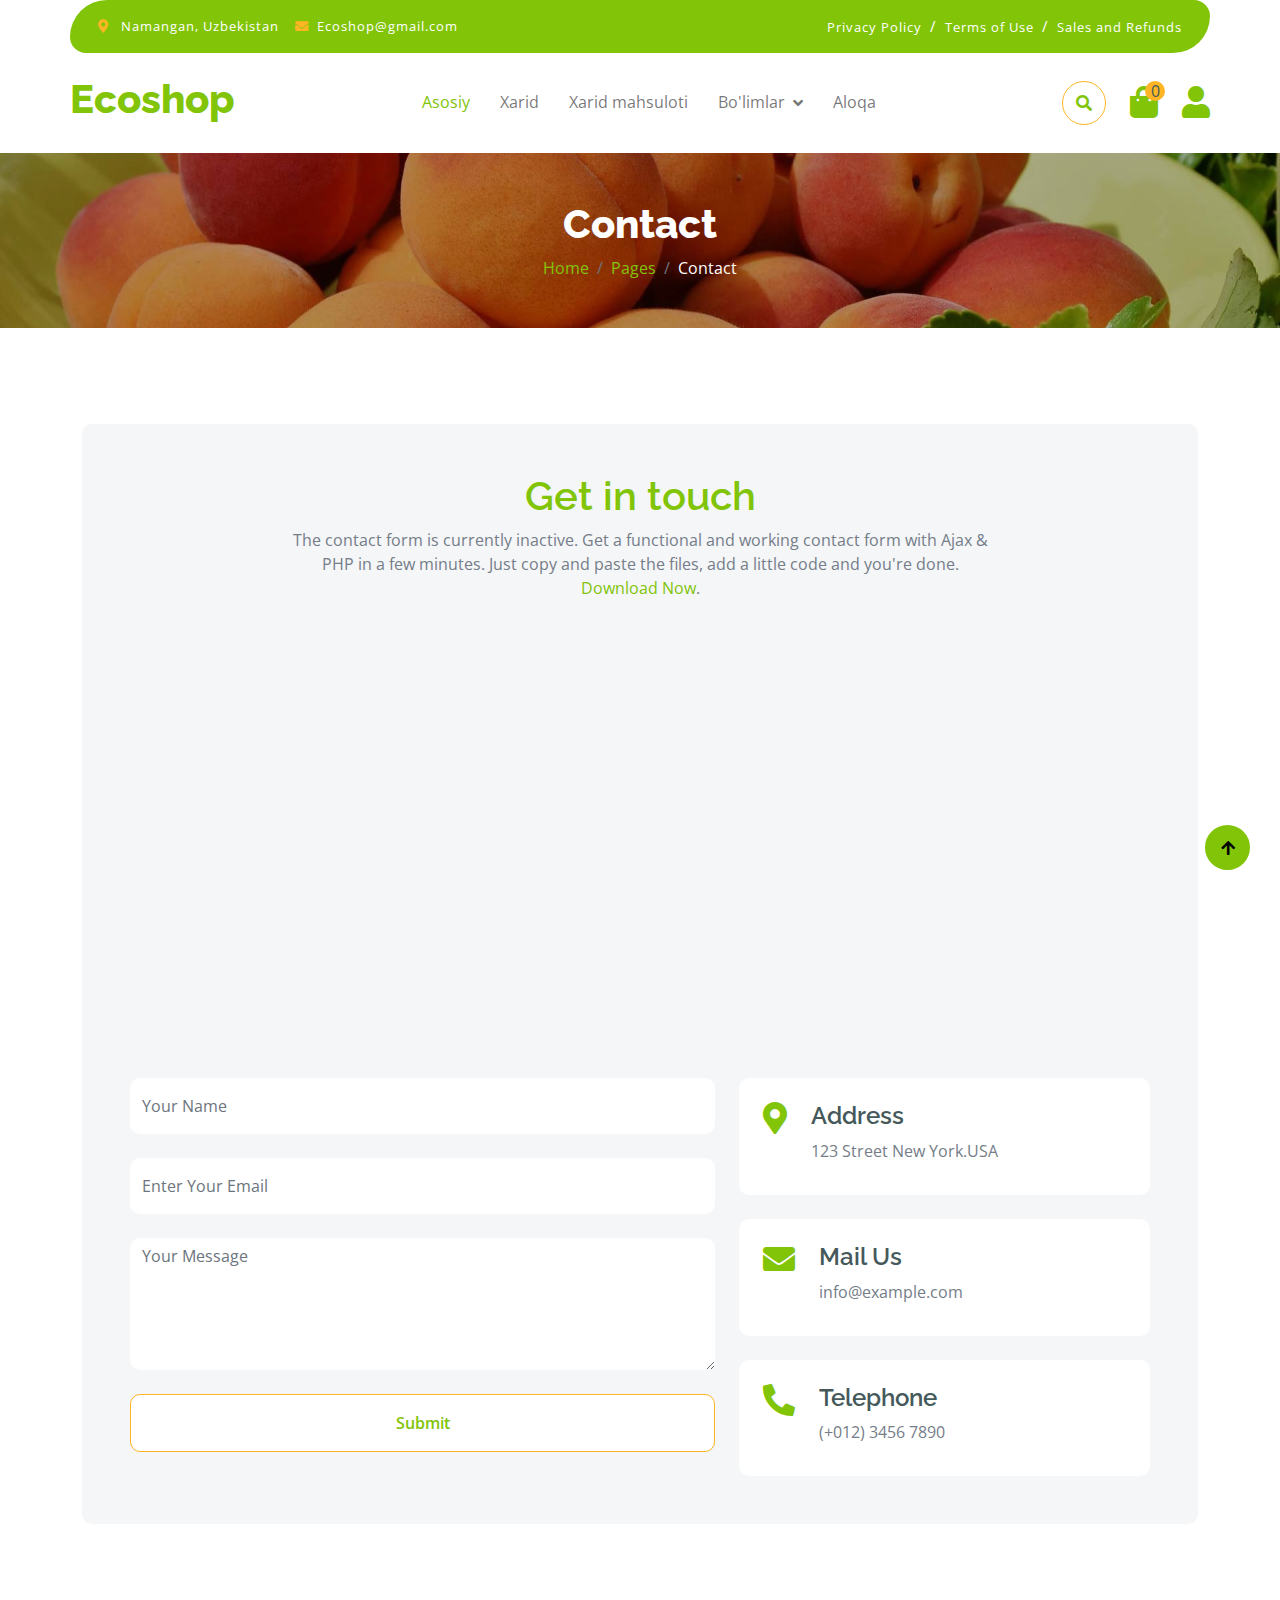
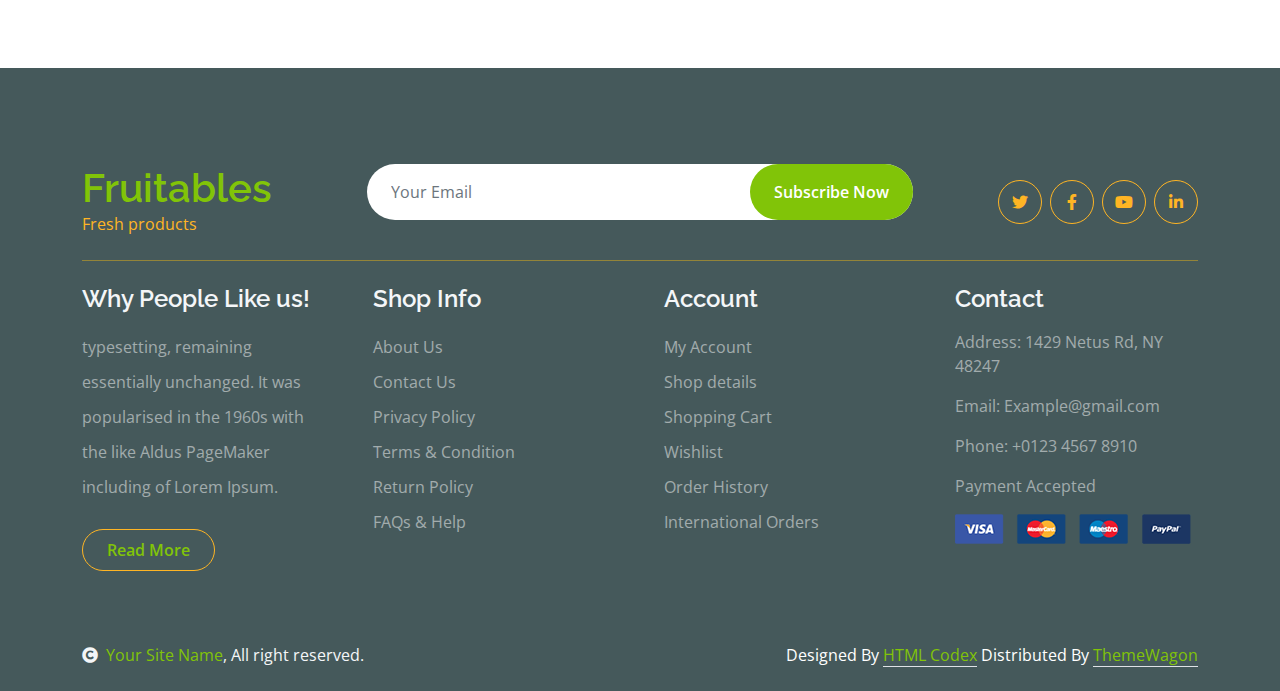
<file: contact.html>
<!DOCTYPE html>
<html lang="en">

    <head>
        <meta charset="utf-8">
        <title>Fruitables - Vegetable Website Template</title>
        <meta content="width=device-width, initial-scale=1.0" name="viewport">
        <meta content="" name="keywords">
        <meta content="" name="description">

        <!-- Google Web Fonts -->
        <link rel="preconnect" href="https://fonts.googleapis.com">
        <link rel="preconnect" href="https://fonts.gstatic.com" crossorigin>
        <link href="https://fonts.googleapis.com/css2?family=Open+Sans:wght@400;600&family=Raleway:wght@600;800&display=swap" rel="stylesheet"> 

        <!-- Icon Font Stylesheet -->
        <link rel="stylesheet" href="https://use.fontawesome.com/releases/v5.15.4/css/all.css"/>
        <link href="https://cdn.jsdelivr.net/npm/bootstrap-icons@1.4.1/font/bootstrap-icons.css" rel="stylesheet">

        <!-- Libraries Stylesheet -->
        <link href="lib/lightbox/css/lightbox.min.css" rel="stylesheet">
        <link href="lib/owlcarousel/assets/owl.carousel.min.css" rel="stylesheet">


        <!-- Customized Bootstrap Stylesheet -->
        <link href="css/bootstrap.min.css" rel="stylesheet">

        <!-- Template Stylesheet -->
        <link href="css/style.css" rel="stylesheet">
    </head>

    <body>

        <!-- Spinner Start -->
        <div id="spinner" class="show w-100 vh-100 bg-white position-fixed translate-middle top-50 start-50  d-flex align-items-center justify-content-center">
            <div class="spinner-grow text-primary" role="status"></div>
        </div>
        <!-- Spinner End -->


        <!-- Navbar start -->
        <div class="container-fluid fixed-top">
            <div class="container topbar bg-primary d-none d-lg-block">
                <div class="d-flex justify-content-between">
                    <div class="top-info ps-2">
                        <small class="me-3"><i class="fas fa-map-marker-alt me-2 text-secondary"></i> <a href="#" class="text-white">Namangan, Uzbekistan</a></small>
                        <small class="me-3"><i class="fas fa-envelope me-2 text-secondary"></i><a href="#" class="text-white">Ecoshop@gmail.com</a></small>
                    </div>
                    <div class="top-link pe-2">
                        <a href="#" class="text-white"><small class="text-white mx-2">Privacy Policy</small>/</a>
                        <a href="#" class="text-white"><small class="text-white mx-2">Terms of Use</small>/</a>
                        <a href="#" class="text-white"><small class="text-white ms-2">Sales and Refunds</small></a>
                    </div>
                </div>
            </div>
            <div class="container px-0">
                <nav class="navbar navbar-light bg-white navbar-expand-xl">
                    <a href="index.html" class="navbar-brand"><h1 class="text-primary display-6">Ecoshop</h1></a>
                    <button class="navbar-toggler py-2 px-3" type="button" data-bs-toggle="collapse" data-bs-target="#navbarCollapse">
                        <span class="fa fa-bars text-primary"></span>
                    </button>
                    <div class="collapse navbar-collapse bg-white" id="navbarCollapse">
                        <div class="navbar-nav mx-auto">
                            <a href="index.html" class="nav-item nav-link active">Asosiy</a>
                            <a href="shop.html" class="nav-item nav-link">Xarid</a>
                            <a href="shop-detail.html" class="nav-item nav-link">Xarid mahsuloti</a>
                            <div class="nav-item dropdown">
                                <a href="#" class="nav-link dropdown-toggle" data-bs-toggle="dropdown">Bo'limlar</a>
                                <div class="dropdown-menu m-0 bg-secondary rounded-0">
                                    <a href="cart.html" class="dropdown-item">Cart</a>
                                    <a href="chackout.html" class="dropdown-item">Chackout</a>
                                    <a href="testimonial.html" class="dropdown-item">Testimonial</a>
                                    <a href="404.html" class="dropdown-item">404 Page</a>
                                </div>
                            </div>
                            <a href="contact.html" class="nav-item nav-link">Aloqa</a>
                        </div>
                        <div class="d-flex m-3 me-0">
                            <button class="btn-search btn border border-secondary btn-md-square rounded-circle bg-white me-4" data-bs-toggle="modal" data-bs-target="#searchModal"><i class="fas fa-search text-primary"></i></button>
                            <a href="#" class="position-relative me-4 my-auto">
                                <i class="fa fa-shopping-bag fa-2x"></i>
                                <span id="cart-count" class="position-absolute bg-secondary rounded-circle d-flex align-items-center justify-content-center text-dark px-1" style="top: -5px; left: 15px; height: 20px; min-width: 20px;">0</span>
                            </a>
                            <a href="#" class="my-auto">
                                <i class="fas fa-user fa-2x"></i>
                            </a>
                        </div>
                    </div>
                </nav>
            </div>
        </div>
        <!-- Navbar End -->


        <!-- Modal Search Start -->
        <div class="modal fade" id="searchModal" tabindex="-1" aria-labelledby="exampleModalLabel" aria-hidden="true">
            <div class="modal-dialog modal-fullscreen">
                <div class="modal-content rounded-0">
                    <div class="modal-header">
                        <h5 class="modal-title" id="exampleModalLabel">Search by keyword</h5>
                        <button type="button" class="btn-close" data-bs-dismiss="modal" aria-label="Close"></button>
                    </div>
                    <div class="modal-body d-flex align-items-center">
                        <div class="input-group w-75 mx-auto d-flex">
                            <input type="search" class="form-control p-3" placeholder="keywords" aria-describedby="search-icon-1">
                            <span id="search-icon-1" class="input-group-text p-3"><i class="fa fa-search"></i></span>
                        </div>
                    </div>
                </div>
            </div>
        </div>
        <!-- Modal Search End -->


        <!-- Single Page Header start -->
        <div class="container-fluid page-header py-5">
            <h1 class="text-center text-white display-6">Contact</h1>
            <ol class="breadcrumb justify-content-center mb-0">
                <li class="breadcrumb-item"><a href="#">Home</a></li>
                <li class="breadcrumb-item"><a href="#">Pages</a></li>
                <li class="breadcrumb-item active text-white">Contact</li>
            </ol>
        </div>
        <!-- Single Page Header End -->


        <!-- Contact Start -->
        <div class="container-fluid contact py-5">
            <div class="container py-5">
                <div class="p-5 bg-light rounded">
                    <div class="row g-4">
                        <div class="col-12">
                            <div class="text-center mx-auto" style="max-width: 700px;">
                                <h1 class="text-primary">Get in touch</h1>
                                <p class="mb-4">The contact form is currently inactive. Get a functional and working contact form with Ajax & PHP in a few minutes. Just copy and paste the files, add a little code and you're done. <a href="https://htmlcodex.com/contact-form">Download Now</a>.</p>
                            </div>
                        </div>
                        <div class="col-lg-12">
                            <div class="h-100 rounded">
                                <iframe class="rounded w-100" 
                                style="height: 400px;" src="https://www.google.com/maps/embed?pb=!1m18!1m12!1m3!1d387191.33750346623!2d-73.97968099999999!3d40.6974881!2m3!1f0!2f0!3f0!3m2!1i1024!2i768!4f13.1!3m3!1m2!1s0x89c24fa5d33f083b%3A0xc80b8f06e177fe62!2sNew%20York%2C%20NY%2C%20USA!5e0!3m2!1sen!2sbd!4v1694259649153!5m2!1sen!2sbd" 
                                loading="lazy" referrerpolicy="no-referrer-when-downgrade"></iframe>
                            </div>
                        </div>
                        <div class="col-lg-7">
                            <form action="" class="">
                                <input type="text" class="w-100 form-control border-0 py-3 mb-4" placeholder="Your Name">
                                <input type="email" class="w-100 form-control border-0 py-3 mb-4" placeholder="Enter Your Email">
                                <textarea class="w-100 form-control border-0 mb-4" rows="5" cols="10" placeholder="Your Message"></textarea>
                                <button class="w-100 btn form-control border-secondary py-3 bg-white text-primary " type="submit">Submit</button>
                            </form>
                        </div>
                        <div class="col-lg-5">
                            <div class="d-flex p-4 rounded mb-4 bg-white">
                                <i class="fas fa-map-marker-alt fa-2x text-primary me-4"></i>
                                <div>
                                    <h4>Address</h4>
                                    <p class="mb-2">123 Street New York.USA</p>
                                </div>
                            </div>
                            <div class="d-flex p-4 rounded mb-4 bg-white">
                                <i class="fas fa-envelope fa-2x text-primary me-4"></i>
                                <div>
                                    <h4>Mail Us</h4>
                                    <p class="mb-2">info@example.com</p>
                                </div>
                            </div>
                            <div class="d-flex p-4 rounded bg-white">
                                <i class="fa fa-phone-alt fa-2x text-primary me-4"></i>
                                <div>
                                    <h4>Telephone</h4>
                                    <p class="mb-2">(+012) 3456 7890</p>
                                </div>
                            </div>
                        </div>
                    </div>
                </div>
            </div>
        </div>
        <!-- Contact End -->


        <!-- Footer Start -->
        <div class="container-fluid bg-dark text-white-50 footer pt-5 mt-5">
            <div class="container py-5">
                <div class="pb-4 mb-4" style="border-bottom: 1px solid rgba(226, 175, 24, 0.5) ;">
                    <div class="row g-4">
                        <div class="col-lg-3">
                            <a href="#">
                                <h1 class="text-primary mb-0">Fruitables</h1>
                                <p class="text-secondary mb-0">Fresh products</p>
                            </a>
                        </div>
                        <div class="col-lg-6">
                            <div class="position-relative mx-auto">
                                <input class="form-control border-0 w-100 py-3 px-4 rounded-pill" type="number" placeholder="Your Email">
                                <button type="submit" class="btn btn-primary border-0 border-secondary py-3 px-4 position-absolute rounded-pill text-white" style="top: 0; right: 0;">Subscribe Now</button>
                            </div>
                        </div>
                        <div class="col-lg-3">
                            <div class="d-flex justify-content-end pt-3">
                                <a class="btn  btn-outline-secondary me-2 btn-md-square rounded-circle" href=""><i class="fab fa-twitter"></i></a>
                                <a class="btn btn-outline-secondary me-2 btn-md-square rounded-circle" href=""><i class="fab fa-facebook-f"></i></a>
                                <a class="btn btn-outline-secondary me-2 btn-md-square rounded-circle" href=""><i class="fab fa-youtube"></i></a>
                                <a class="btn btn-outline-secondary btn-md-square rounded-circle" href=""><i class="fab fa-linkedin-in"></i></a>
                            </div>
                        </div>
                    </div>
                </div>
                <div class="row g-5">
                    <div class="col-lg-3 col-md-6">
                        <div class="footer-item">
                            <h4 class="text-light mb-3">Why People Like us!</h4>
                            <p class="mb-4">typesetting, remaining essentially unchanged. It was 
                                popularised in the 1960s with the like Aldus PageMaker including of Lorem Ipsum.</p>
                            <a href="" class="btn border-secondary py-2 px-4 rounded-pill text-primary">Read More</a>
                        </div>
                    </div>
                    <div class="col-lg-3 col-md-6">
                        <div class="d-flex flex-column text-start footer-item">
                            <h4 class="text-light mb-3">Shop Info</h4>
                            <a class="btn-link" href="">About Us</a>
                            <a class="btn-link" href="">Contact Us</a>
                            <a class="btn-link" href="">Privacy Policy</a>
                            <a class="btn-link" href="">Terms & Condition</a>
                            <a class="btn-link" href="">Return Policy</a>
                            <a class="btn-link" href="">FAQs & Help</a>
                        </div>
                    </div>
                    <div class="col-lg-3 col-md-6">
                        <div class="d-flex flex-column text-start footer-item">
                            <h4 class="text-light mb-3">Account</h4>
                            <a class="btn-link" href="">My Account</a>
                            <a class="btn-link" href="">Shop details</a>
                            <a class="btn-link" href="">Shopping Cart</a>
                            <a class="btn-link" href="">Wishlist</a>
                            <a class="btn-link" href="">Order History</a>
                            <a class="btn-link" href="">International Orders</a>
                        </div>
                    </div>
                    <div class="col-lg-3 col-md-6">
                        <div class="footer-item">
                            <h4 class="text-light mb-3">Contact</h4>
                            <p>Address: 1429 Netus Rd, NY 48247</p>
                            <p>Email: Example@gmail.com</p>
                            <p>Phone: +0123 4567 8910</p>
                            <p>Payment Accepted</p>
                            <img src="img/payment.png" class="img-fluid" alt="">
                        </div>
                    </div>
                </div>
            </div>
        </div>
        <!-- Footer End -->

        <!-- Copyright Start -->
        <div class="container-fluid copyright bg-dark py-4">
            <div class="container">
                <div class="row">
                    <div class="col-md-6 text-center text-md-start mb-3 mb-md-0">
                        <span class="text-light"><a href="#"><i class="fas fa-copyright text-light me-2"></i>Your Site Name</a>, All right reserved.</span>
                    </div>
                    <div class="col-md-6 my-auto text-center text-md-end text-white">
                        <!--/*** This template is free as long as you keep the below author’s credit link/attribution link/backlink. ***/-->
                        <!--/*** If you'd like to use the template without the below author’s credit link/attribution link/backlink, ***/-->
                        <!--/*** you can purchase the Credit Removal License from "https://htmlcodex.com/credit-removal". ***/-->
                        Designed By <a class="border-bottom" href="https://htmlcodex.com">HTML Codex</a> Distributed By <a class="border-bottom" href="https://themewagon.com">ThemeWagon</a>
                    </div>
                </div>
            </div>
        </div>
        <!-- Copyright End -->



        <!-- Back to Top -->
        <a href="#" class="btn btn-primary border-3 border-primary rounded-circle back-to-top"><i class="fa fa-arrow-up"></i></a>   

        
    <!-- JavaScript Libraries -->
    <script src="https://ajax.googleapis.com/ajax/libs/jquery/3.6.4/jquery.min.js"></script>
    <script src="https://cdn.jsdelivr.net/npm/bootstrap@5.0.0/dist/js/bootstrap.bundle.min.js"></script>
    <script src="lib/easing/easing.min.js"></script>
    <script src="lib/waypoints/waypoints.min.js"></script>
    <script src="lib/lightbox/js/lightbox.min.js"></script>
    <script src="lib/owlcarousel/owl.carousel.min.js"></script>

    <!-- Template Javascript -->
    <script src="js/main.js"></script>
    </body>

</html>
</file>
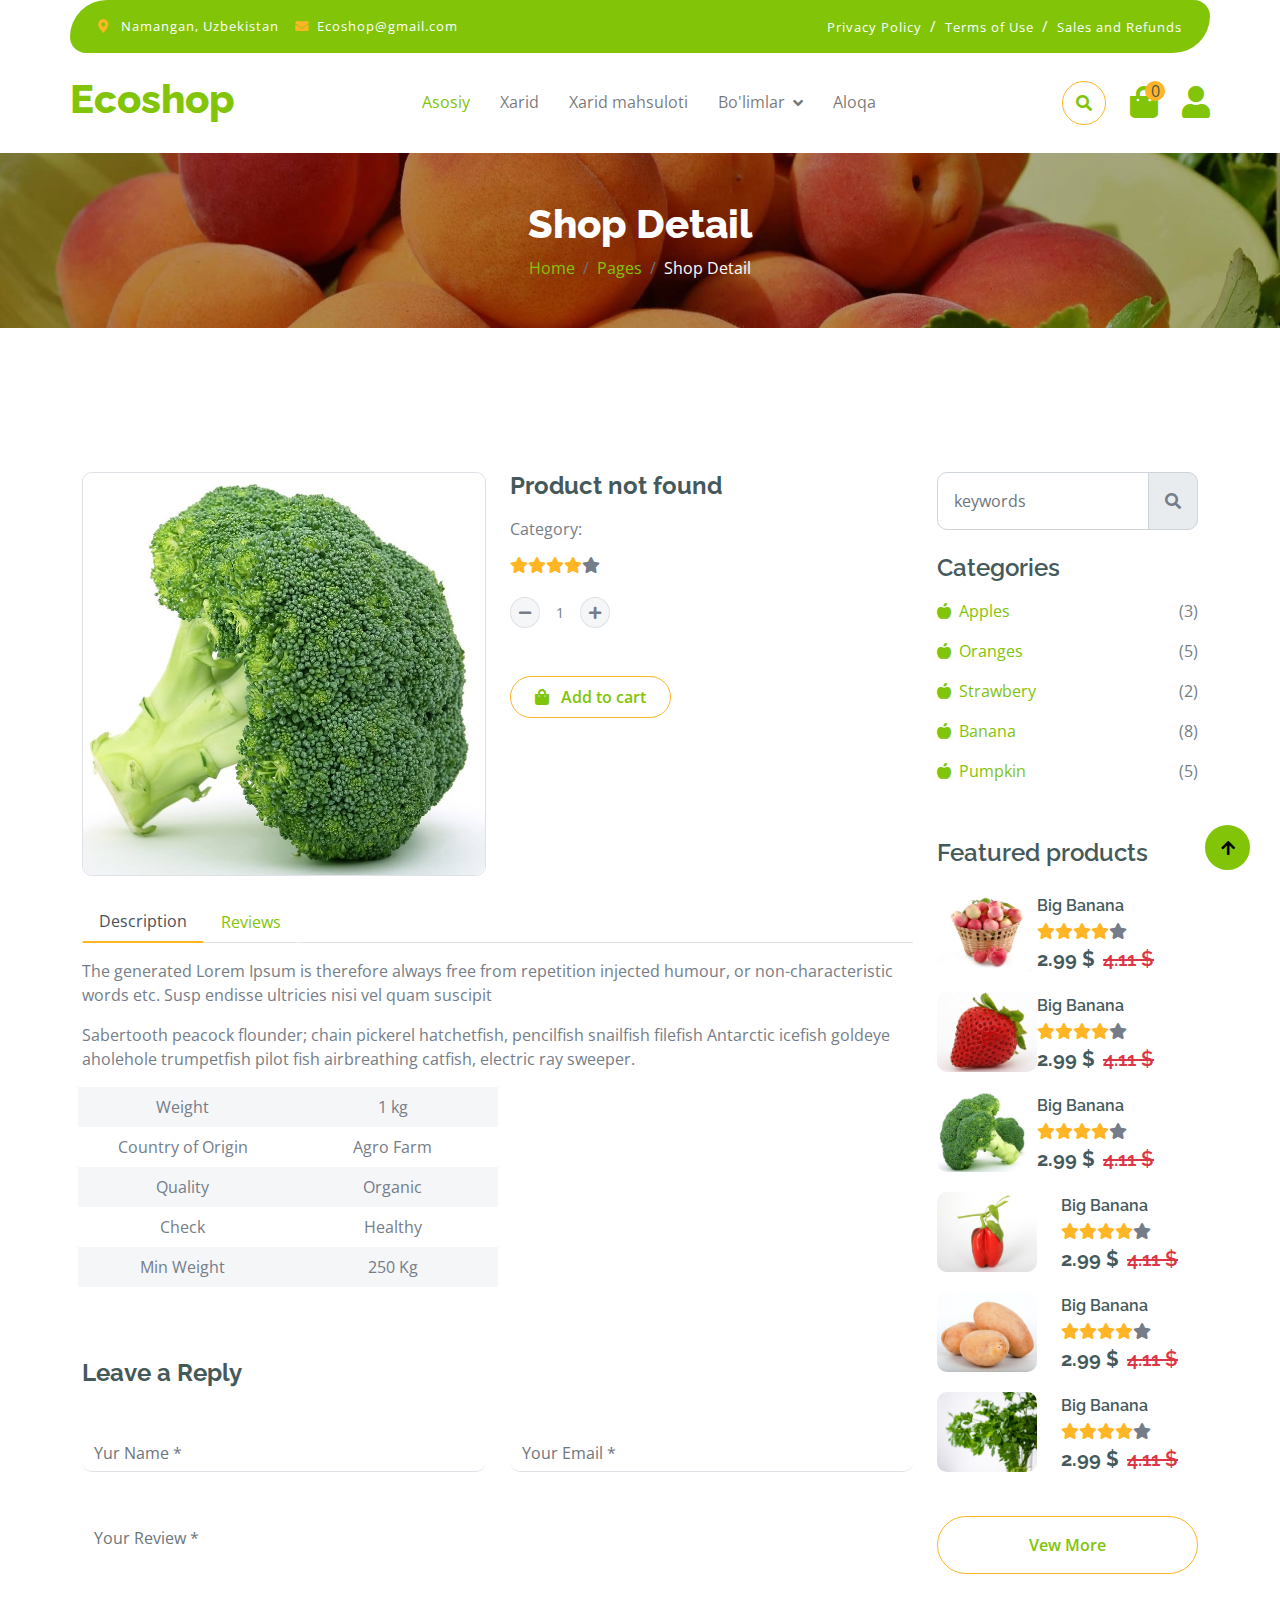
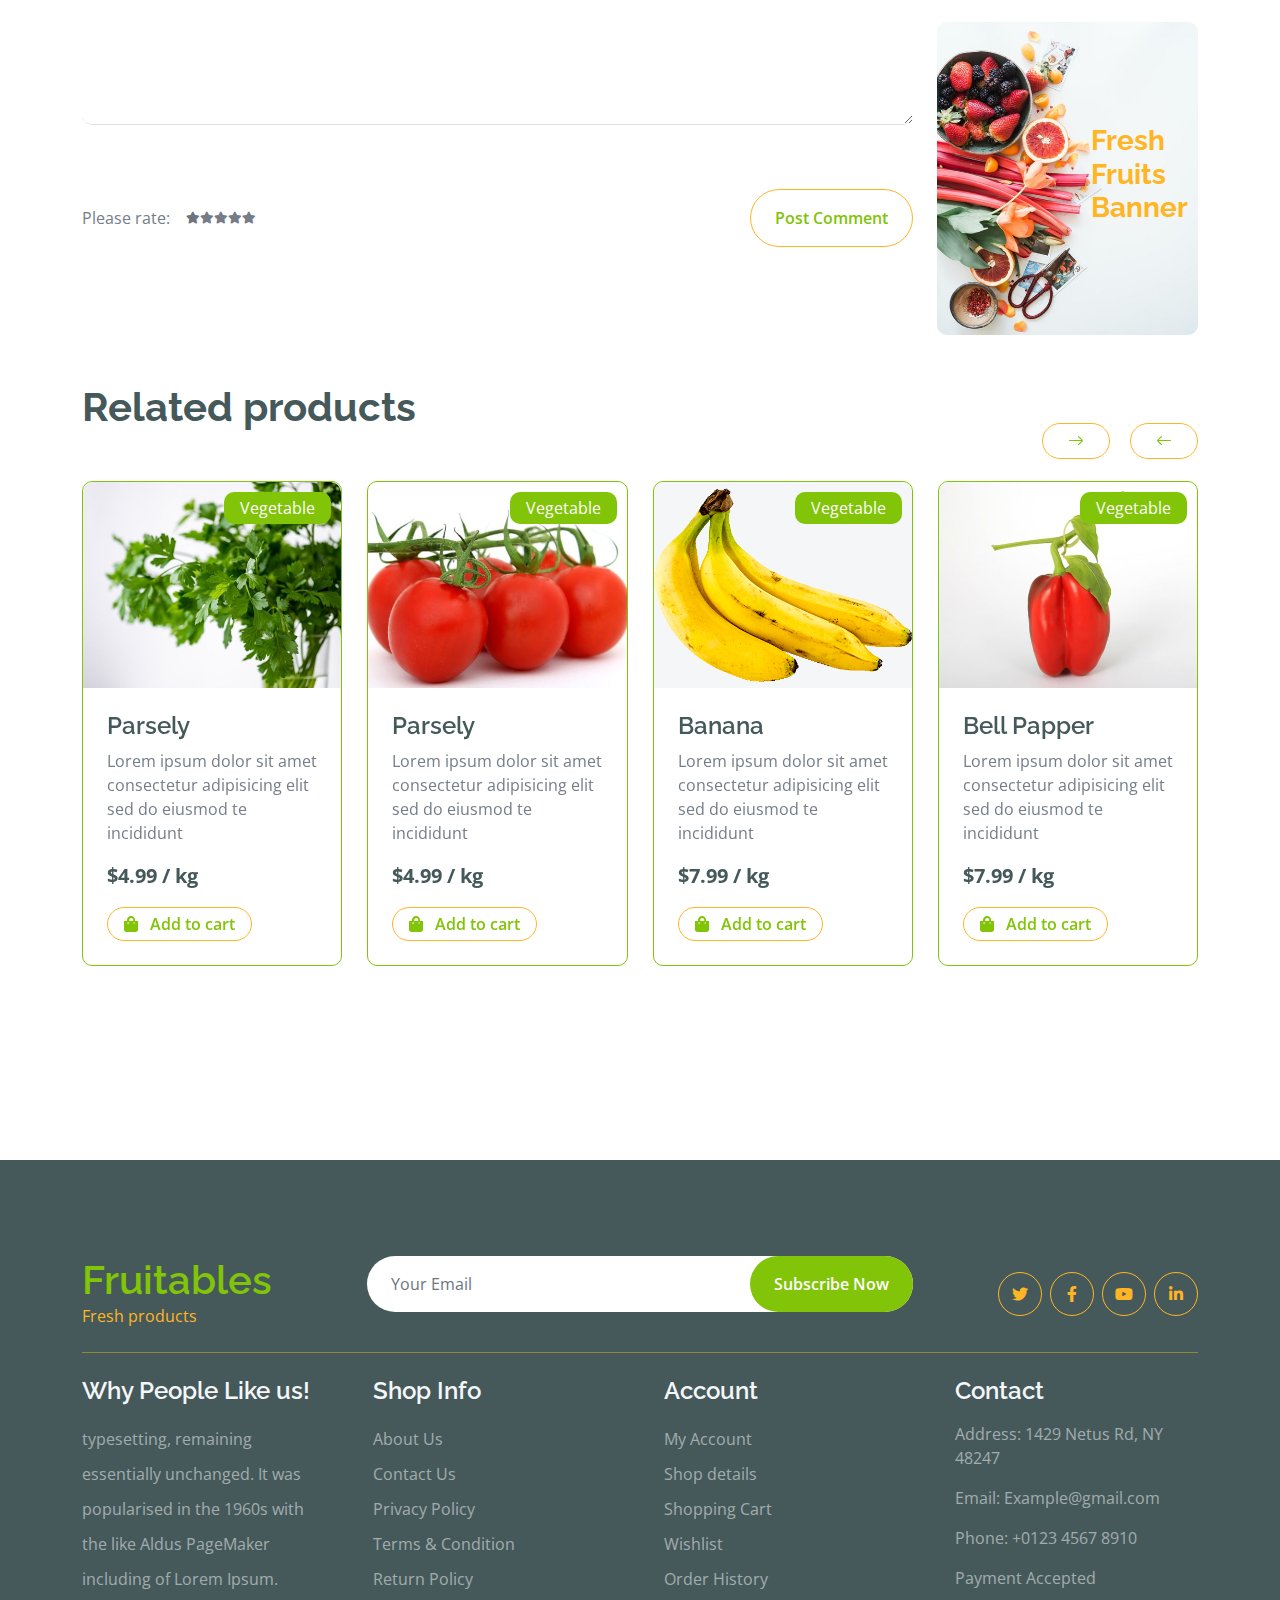
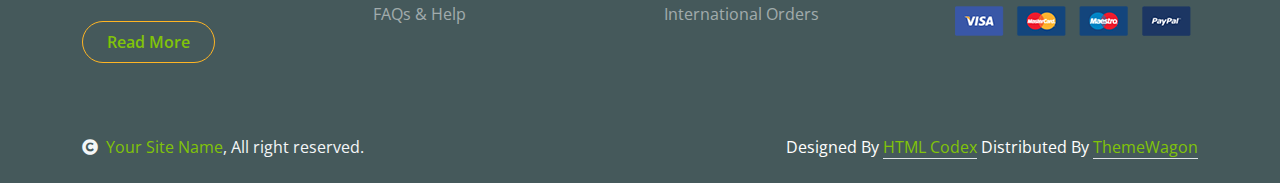
<file: shop-detail.html>
<!DOCTYPE html>
<html lang="en">

    <head>
        <meta charset="utf-8">
        <title>Fruitables - Vegetable Website Template</title>
        <meta content="width=device-width, initial-scale=1.0" name="viewport">
        <meta content="" name="keywords">
        <meta content="" name="description">

        <!-- Google Web Fonts -->
        <link rel="preconnect" href="https://fonts.googleapis.com">
        <link rel="preconnect" href="https://fonts.gstatic.com" crossorigin>
        <link href="https://fonts.googleapis.com/css2?family=Open+Sans:wght@400;600&family=Raleway:wght@600;800&display=swap" rel="stylesheet"> 

        <!-- Icon Font Stylesheet -->
        <link rel="stylesheet" href="https://use.fontawesome.com/releases/v5.15.4/css/all.css"/>
        <link href="https://cdn.jsdelivr.net/npm/bootstrap-icons@1.4.1/font/bootstrap-icons.css" rel="stylesheet">

        <!-- Libraries Stylesheet -->
        <link href="lib/lightbox/css/lightbox.min.css" rel="stylesheet">
        <link href="lib/owlcarousel/assets/owl.carousel.min.css" rel="stylesheet">


        <!-- Customized Bootstrap Stylesheet -->
        <link href="css/bootstrap.min.css" rel="stylesheet">

        <!-- Template Stylesheet -->
        <link href="css/style.css" rel="stylesheet">
    </head>

    <body>

        <!-- Spinner Start -->
        <div id="spinner" class="show w-100 vh-100 bg-white position-fixed translate-middle top-50 start-50  d-flex align-items-center justify-content-center">
            <div class="spinner-grow text-primary" role="status"></div>
        </div>
        <!-- Spinner End -->


        <!-- Navbar start -->
        <div class="container-fluid fixed-top">
            <div class="container topbar bg-primary d-none d-lg-block">
                <div class="d-flex justify-content-between">
                    <div class="top-info ps-2">
                        <small class="me-3"><i class="fas fa-map-marker-alt me-2 text-secondary"></i> <a href="#" class="text-white">Namangan, Uzbekistan</a></small>
                        <small class="me-3"><i class="fas fa-envelope me-2 text-secondary"></i><a href="#" class="text-white">Ecoshop@gmail.com</a></small>
                    </div>
                    <div class="top-link pe-2">
                        <a href="#" class="text-white"><small class="text-white mx-2">Privacy Policy</small>/</a>
                        <a href="#" class="text-white"><small class="text-white mx-2">Terms of Use</small>/</a>
                        <a href="#" class="text-white"><small class="text-white ms-2">Sales and Refunds</small></a>
                    </div>
                </div>
            </div>
            <div class="container px-0">
                <nav class="navbar navbar-light bg-white navbar-expand-xl">
                    <a href="index.html" class="navbar-brand"><h1 class="text-primary display-6">Ecoshop</h1></a>
                    <button class="navbar-toggler py-2 px-3" type="button" data-bs-toggle="collapse" data-bs-target="#navbarCollapse">
                        <span class="fa fa-bars text-primary"></span>
                    </button>
                    <div class="collapse navbar-collapse bg-white" id="navbarCollapse">
                        <div class="navbar-nav mx-auto">
                            <a href="index.html" class="nav-item nav-link active">Asosiy</a>
                            <a href="shop.html" class="nav-item nav-link">Xarid</a>
                            <a href="shop-detail.html" class="nav-item nav-link">Xarid mahsuloti</a>
                            <div class="nav-item dropdown">
                                <a href="#" class="nav-link dropdown-toggle" data-bs-toggle="dropdown">Bo'limlar</a>
                                <div class="dropdown-menu m-0 bg-secondary rounded-0">
                                    <a href="cart.html" class="dropdown-item">Cart</a>
                                    <a href="chackout.html" class="dropdown-item">Chackout</a>
                                    <a href="testimonial.html" class="dropdown-item">Testimonial</a>
                                    <a href="404.html" class="dropdown-item">404 Page</a>
                                </div>
                            </div>
                            <a href="contact.html" class="nav-item nav-link">Aloqa</a>
                        </div>
                        <div class="d-flex m-3 me-0">
                            <button class="btn-search btn border border-secondary btn-md-square rounded-circle bg-white me-4" data-bs-toggle="modal" data-bs-target="#searchModal"><i class="fas fa-search text-primary"></i></button>
                            <a href="#" class="position-relative me-4 my-auto">
                                <i class="fa fa-shopping-bag fa-2x"></i>
                                <span id="cart-count" class="position-absolute bg-secondary rounded-circle d-flex align-items-center justify-content-center text-dark px-1" style="top: -5px; left: 15px; height: 20px; min-width: 20px;">0</span>
                            </a>
                            <a href="#" class="my-auto">
                                <i class="fas fa-user fa-2x"></i>
                            </a>
                        </div>
                    </div>
                </nav>
            </div>
        </div>
        <!-- Navbar End -->


        <!-- Modal Search Start -->
        <div class="modal fade" id="searchModal" tabindex="-1" aria-labelledby="exampleModalLabel" aria-hidden="true">
            <div class="modal-dialog modal-fullscreen">
                <div class="modal-content rounded-0">
                    <div class="modal-header">
                        <h5 class="modal-title" id="exampleModalLabel">Search by keyword</h5>
                        <button type="button" class="btn-close" data-bs-dismiss="modal" aria-label="Close"></button>
                    </div>
                    <div class="modal-body d-flex align-items-center">
                        <div class="input-group w-75 mx-auto d-flex">
                            <input type="search" class="form-control p-3" placeholder="keywords" aria-describedby="search-icon-1">
                            <span id="search-icon-1" class="input-group-text p-3"><i class="fa fa-search"></i></span>
                        </div>
                    </div>
                </div>
            </div>
        </div>
        <!-- Modal Search End -->


        <!-- Single Page Header start -->
        <div class="container-fluid page-header py-5">
            <h1 class="text-center text-white display-6">Shop Detail</h1>
            <ol class="breadcrumb justify-content-center mb-0">
                <li class="breadcrumb-item"><a href="#">Home</a></li>
                <li class="breadcrumb-item"><a href="#">Pages</a></li>
                <li class="breadcrumb-item active text-white">Shop Detail</li>
            </ol>
        </div>
        <!-- Single Page Header End -->


        <!-- Single Product Start -->
        <div class="container-fluid py-5 mt-5">
            <div class="container py-5">
                <div class="row g-4 mb-5">
                    <div class="col-lg-8 col-xl-9">
                        <div class="row g-4">
                            <div class="col-lg-6">
                                <div class="border rounded">
                                  <a href="#">
                                    <img src="img/single-item.jpg" class="img-fluid rounded product-image" alt="Product Image">
                                  </a>
                                </div>
                              </div>
                              <div class="col-lg-6">
                                <h4 class="fw-bold mb-3 product-name"></h4>
                                <p class="mb-3 product-category">Category: </p>
                                <h5 class="fw-bold mb-3 product-price"></h5>
                                <div class="d-flex mb-4">
                                  <i class="fa fa-star text-secondary"></i>
                                  <i class="fa fa-star text-secondary"></i>
                                  <i class="fa fa-star text-secondary"></i>
                                  <i class="fa fa-star text-secondary"></i>
                                  <i class="fa fa-star"></i>
                                </div>
                                <p class="mb-4 product-descriptionDetail1"></p>
                                <p class="mb-4 product-descriptionDetail2"></p>
                                <div class="input-group quantity mb-5" style="width: 100px;">
                                  <div class="input-group-btn">
                                    <button class="btn btn-sm btn-minus rounded-circle bg-light border" id="minusBtn">
                                      <i class="fa fa-minus"></i>
                                    </button>
                                  </div>
                                  <input type="text" class="form-control form-control-sm text-center border-0" value="1" id="quantityInput">
                                  <div class="input-group-btn">
                                    <button class="btn btn-sm btn-plus rounded-circle bg-light border" id="plusBtn">
                                      <i class="fa fa-plus"></i>
                                    </button>
                                  </div>
                                </div>
                                <a href="#" class="btn border border-secondary rounded-pill px-4 py-2 mb-4 text-primary" id="addToCartBtn">
                                  <i class="fa fa-shopping-bag me-2 text-primary"></i> Add to cart
                                </a>
                              </div>
                            <div class="col-lg-12">
                                <nav>
                                    <div class="nav nav-tabs mb-3">
                                        <button class="nav-link active border-white border-bottom-0" type="button" role="tab"
                                            id="nav-about-tab" data-bs-toggle="tab" data-bs-target="#nav-about"
                                            aria-controls="nav-about" aria-selected="true">Description</button>
                                        <button class="nav-link border-white border-bottom-0" type="button" role="tab"
                                            id="nav-mission-tab" data-bs-toggle="tab" data-bs-target="#nav-mission"
                                            aria-controls="nav-mission" aria-selected="false">Reviews</button>
                                    </div>
                                </nav>
                                <div class="tab-content mb-5">
                                    <div class="tab-pane active" id="nav-about" role="tabpanel" aria-labelledby="nav-about-tab">
                                        <p>The generated Lorem Ipsum is therefore always free from repetition injected humour, or non-characteristic words etc. 
                                            Susp endisse ultricies nisi vel quam suscipit </p>
                                        <p>Sabertooth peacock flounder; chain pickerel hatchetfish, pencilfish snailfish filefish Antarctic 
                                            icefish goldeye aholehole trumpetfish pilot fish airbreathing catfish, electric ray sweeper.</p>
                                        <div class="px-2">
                                            <div class="row g-4">
                                                <div class="col-6">
                                                    <div class="row bg-light align-items-center text-center justify-content-center py-2">
                                                        <div class="col-6">
                                                            <p class="mb-0">Weight</p>
                                                        </div>
                                                        <div class="col-6">
                                                            <p class="mb-0">1 kg</p>
                                                        </div>
                                                    </div>
                                                    <div class="row text-center align-items-center justify-content-center py-2">
                                                        <div class="col-6">
                                                            <p class="mb-0">Country of Origin</p>
                                                        </div>
                                                        <div class="col-6">
                                                            <p class="mb-0">Agro Farm</p>
                                                        </div>
                                                    </div>
                                                    <div class="row bg-light text-center align-items-center justify-content-center py-2">
                                                        <div class="col-6">
                                                            <p class="mb-0">Quality</p>
                                                        </div>
                                                        <div class="col-6">
                                                            <p class="mb-0">Organic</p>
                                                        </div>
                                                    </div>
                                                    <div class="row text-center align-items-center justify-content-center py-2">
                                                        <div class="col-6">
                                                            <p class="mb-0">Сheck</p>
                                                        </div>
                                                        <div class="col-6">
                                                            <p class="mb-0">Healthy</p>
                                                        </div>
                                                    </div>
                                                    <div class="row bg-light text-center align-items-center justify-content-center py-2">
                                                        <div class="col-6">
                                                            <p class="mb-0">Min Weight</p>
                                                        </div>
                                                        <div class="col-6">
                                                            <p class="mb-0">250 Kg</p>
                                                        </div>
                                                    </div>
                                                </div>
                                            </div>
                                        </div>
                                    </div>
                                    <div class="tab-pane" id="nav-mission" role="tabpanel" aria-labelledby="nav-mission-tab">
                                        <div class="d-flex">
                                            <img src="img/avatar.jpg" class="img-fluid rounded-circle p-3" style="width: 100px; height: 100px;" alt="">
                                            <div class="">
                                                <p class="mb-2" style="font-size: 14px;">April 12, 2024</p>
                                                <div class="d-flex justify-content-between">
                                                    <h5>Jason Smith</h5>
                                                    <div class="d-flex mb-3">
                                                        <i class="fa fa-star text-secondary"></i>
                                                        <i class="fa fa-star text-secondary"></i>
                                                        <i class="fa fa-star text-secondary"></i>
                                                        <i class="fa fa-star text-secondary"></i>
                                                        <i class="fa fa-star"></i>
                                                    </div>
                                                </div>
                                                <p>The generated Lorem Ipsum is therefore always free from repetition injected humour, or non-characteristic 
                                                    words etc. Susp endisse ultricies nisi vel quam suscipit </p>
                                            </div>
                                        </div>
                                        <div class="d-flex">
                                            <img src="img/avatar.jpg" class="img-fluid rounded-circle p-3" style="width: 100px; height: 100px;" alt="">
                                            <div class="">
                                                <p class="mb-2" style="font-size: 14px;">April 12, 2024</p>
                                                <div class="d-flex justify-content-between">
                                                    <h5>Sam Peters</h5>
                                                    <div class="d-flex mb-3">
                                                        <i class="fa fa-star text-secondary"></i>
                                                        <i class="fa fa-star text-secondary"></i>
                                                        <i class="fa fa-star text-secondary"></i>
                                                        <i class="fa fa-star"></i>
                                                        <i class="fa fa-star"></i>
                                                    </div>
                                                </div>
                                                <p class="text-dark">The generated Lorem Ipsum is therefore always free from repetition injected humour, or non-characteristic 
                                                    words etc. Susp endisse ultricies nisi vel quam suscipit </p>
                                            </div>
                                        </div>
                                    </div>
                                    <div class="tab-pane" id="nav-vision" role="tabpanel">
                                        <p class="text-dark">Tempor erat elitr rebum at clita. Diam dolor diam ipsum et tempor sit. Aliqu diam
                                            amet diam et eos labore. 3</p>
                                        <p class="mb-0">Diam dolor diam ipsum et tempor sit. Aliqu diam amet diam et eos labore.
                                            Clita erat ipsum et lorem et sit</p>
                                    </div>
                                </div>
                            </div>
                            <form action="#">
                                <h4 class="mb-5 fw-bold">Leave a Reply</h4>
                                <div class="row g-4">
                                    <div class="col-lg-6">
                                        <div class="border-bottom rounded">
                                            <input type="text" class="form-control border-0 me-4" placeholder="Yur Name *">
                                        </div>
                                    </div>
                                    <div class="col-lg-6">
                                        <div class="border-bottom rounded">
                                            <input type="email" class="form-control border-0" placeholder="Your Email *">
                                        </div>
                                    </div>
                                    <div class="col-lg-12">
                                        <div class="border-bottom rounded my-4">
                                            <textarea name="" id="" class="form-control border-0" cols="30" rows="8" placeholder="Your Review *" spellcheck="false"></textarea>
                                        </div>
                                    </div>
                                    <div class="col-lg-12">
                                        <div class="d-flex justify-content-between py-3 mb-5">
                                            <div class="d-flex align-items-center">
                                                <p class="mb-0 me-3">Please rate:</p>
                                                <div class="d-flex align-items-center" style="font-size: 12px;">
                                                    <i class="fa fa-star text-muted"></i>
                                                    <i class="fa fa-star"></i>
                                                    <i class="fa fa-star"></i>
                                                    <i class="fa fa-star"></i>
                                                    <i class="fa fa-star"></i>
                                                </div>
                                            </div>
                                            <a href="#" class="btn border border-secondary text-primary rounded-pill px-4 py-3"> Post Comment</a>
                                        </div>
                                    </div>
                                </div>
                            </form>
                        </div>
                    </div>
                    <div class="col-lg-4 col-xl-3">
                        <div class="row g-4 fruite">
                            <div class="col-lg-12">
                                <div class="input-group w-100 mx-auto d-flex mb-4">
                                    <input type="search" class="form-control p-3" placeholder="keywords" aria-describedby="search-icon-1">
                                    <span id="search-icon-1" class="input-group-text p-3"><i class="fa fa-search"></i></span>
                                </div>
                                <div class="mb-4">
                                    <h4>Categories</h4>
                                    <ul class="list-unstyled fruite-categorie">
                                        <li>
                                            <div class="d-flex justify-content-between fruite-name">
                                                <a href="#"><i class="fas fa-apple-alt me-2"></i>Apples</a>
                                                <span>(3)</span>
                                            </div>
                                        </li>
                                        <li>
                                            <div class="d-flex justify-content-between fruite-name">
                                                <a href="#"><i class="fas fa-apple-alt me-2"></i>Oranges</a>
                                                <span>(5)</span>
                                            </div>
                                        </li>
                                        <li>
                                            <div class="d-flex justify-content-between fruite-name">
                                                <a href="#"><i class="fas fa-apple-alt me-2"></i>Strawbery</a>
                                                <span>(2)</span>
                                            </div>
                                        </li>
                                        <li>
                                            <div class="d-flex justify-content-between fruite-name">
                                                <a href="#"><i class="fas fa-apple-alt me-2"></i>Banana</a>
                                                <span>(8)</span>
                                            </div>
                                        </li>
                                        <li>
                                            <div class="d-flex justify-content-between fruite-name">
                                                <a href="#"><i class="fas fa-apple-alt me-2"></i>Pumpkin</a>
                                                <span>(5)</span>
                                            </div>
                                        </li>
                                    </ul>
                                </div>
                            </div>
                            <div class="col-lg-12">
                                <h4 class="mb-4">Featured products</h4>
                                <div class="d-flex align-items-center justify-content-start">
                                    <div class="rounded" style="width: 100px; height: 100px;">
                                        <img src="img/featur-1.jpg" class="img-fluid rounded" alt="Image">
                                    </div>
                                    <div>
                                        <h6 class="mb-2">Big Banana</h6>
                                        <div class="d-flex mb-2">
                                            <i class="fa fa-star text-secondary"></i>
                                            <i class="fa fa-star text-secondary"></i>
                                            <i class="fa fa-star text-secondary"></i>
                                            <i class="fa fa-star text-secondary"></i>
                                            <i class="fa fa-star"></i>
                                        </div>
                                        <div class="d-flex mb-2">
                                            <h5 class="fw-bold me-2">2.99 $</h5>
                                            <h5 class="text-danger text-decoration-line-through">4.11 $</h5>
                                        </div>
                                    </div>
                                </div>
                                <div class="d-flex align-items-center justify-content-start">
                                    <div class="rounded" style="width: 100px; height: 100px;">
                                        <img src="img/featur-2.jpg" class="img-fluid rounded" alt="">
                                    </div>
                                    <div>
                                        <h6 class="mb-2">Big Banana</h6>
                                        <div class="d-flex mb-2">
                                            <i class="fa fa-star text-secondary"></i>
                                            <i class="fa fa-star text-secondary"></i>
                                            <i class="fa fa-star text-secondary"></i>
                                            <i class="fa fa-star text-secondary"></i>
                                            <i class="fa fa-star"></i>
                                        </div>
                                        <div class="d-flex mb-2">
                                            <h5 class="fw-bold me-2">2.99 $</h5>
                                            <h5 class="text-danger text-decoration-line-through">4.11 $</h5>
                                        </div>
                                    </div>
                                </div>
                                <div class="d-flex align-items-center justify-content-start">
                                    <div class="rounded" style="width: 100px; height: 100px;">
                                        <img src="img/featur-3.jpg" class="img-fluid rounded" alt="">
                                    </div>
                                    <div>
                                        <h6 class="mb-2">Big Banana</h6>
                                        <div class="d-flex mb-2">
                                            <i class="fa fa-star text-secondary"></i>
                                            <i class="fa fa-star text-secondary"></i>
                                            <i class="fa fa-star text-secondary"></i>
                                            <i class="fa fa-star text-secondary"></i>
                                            <i class="fa fa-star"></i>
                                        </div>
                                        <div class="d-flex mb-2">
                                            <h5 class="fw-bold me-2">2.99 $</h5>
                                            <h5 class="text-danger text-decoration-line-through">4.11 $</h5>
                                        </div>
                                    </div>
                                </div>
                                <div class="d-flex align-items-center justify-content-start">
                                    <div class="rounded me-4" style="width: 100px; height: 100px;">
                                        <img src="img/vegetable-item-4.jpg" class="img-fluid rounded" alt="">
                                    </div>
                                    <div>
                                        <h6 class="mb-2">Big Banana</h6>
                                        <div class="d-flex mb-2">
                                            <i class="fa fa-star text-secondary"></i>
                                            <i class="fa fa-star text-secondary"></i>
                                            <i class="fa fa-star text-secondary"></i>
                                            <i class="fa fa-star text-secondary"></i>
                                            <i class="fa fa-star"></i>
                                        </div>
                                        <div class="d-flex mb-2">
                                            <h5 class="fw-bold me-2">2.99 $</h5>
                                            <h5 class="text-danger text-decoration-line-through">4.11 $</h5>
                                        </div>
                                    </div>
                                </div>
                                <div class="d-flex align-items-center justify-content-start">
                                    <div class="rounded me-4" style="width: 100px; height: 100px;">
                                        <img src="img/vegetable-item-5.jpg" class="img-fluid rounded" alt="">
                                    </div>
                                    <div>
                                        <h6 class="mb-2">Big Banana</h6>
                                        <div class="d-flex mb-2">
                                            <i class="fa fa-star text-secondary"></i>
                                            <i class="fa fa-star text-secondary"></i>
                                            <i class="fa fa-star text-secondary"></i>
                                            <i class="fa fa-star text-secondary"></i>
                                            <i class="fa fa-star"></i>
                                        </div>
                                        <div class="d-flex mb-2">
                                            <h5 class="fw-bold me-2">2.99 $</h5>
                                            <h5 class="text-danger text-decoration-line-through">4.11 $</h5>
                                        </div>
                                    </div>
                                </div>
                                <div class="d-flex align-items-center justify-content-start">
                                    <div class="rounded me-4" style="width: 100px; height: 100px;">
                                        <img src="img/vegetable-item-6.jpg" class="img-fluid rounded" alt="">
                                    </div>
                                    <div>
                                        <h6 class="mb-2">Big Banana</h6>
                                        <div class="d-flex mb-2">
                                            <i class="fa fa-star text-secondary"></i>
                                            <i class="fa fa-star text-secondary"></i>
                                            <i class="fa fa-star text-secondary"></i>
                                            <i class="fa fa-star text-secondary"></i>
                                            <i class="fa fa-star"></i>
                                        </div>
                                        <div class="d-flex mb-2">
                                            <h5 class="fw-bold me-2">2.99 $</h5>
                                            <h5 class="text-danger text-decoration-line-through">4.11 $</h5>
                                        </div>
                                    </div>
                                </div>
                                <div class="d-flex justify-content-center my-4">
                                    <a href="#" class="btn border border-secondary px-4 py-3 rounded-pill text-primary w-100">Vew More</a>
                                </div>
                            </div>
                            <div class="col-lg-12">
                                <div class="position-relative">
                                    <img src="img/banner-fruits.jpg" class="img-fluid w-100 rounded" alt="">
                                    <div class="position-absolute" style="top: 50%; right: 10px; transform: translateY(-50%);">
                                        <h3 class="text-secondary fw-bold">Fresh <br> Fruits <br> Banner</h3>
                                    </div>
                                </div>
                            </div>
                        </div>
                    </div>
                </div>
                <h1 class="fw-bold mb-0">Related products</h1>
                <div class="vesitable">
                    <div class="owl-carousel vegetable-carousel justify-content-center">
                        <div class="border border-primary rounded position-relative vesitable-item">
                            <div class="vesitable-img">
                                <img src="img/vegetable-item-6.jpg" class="img-fluid w-100 rounded-top" alt="">
                            </div>
                            <div class="text-white bg-primary px-3 py-1 rounded position-absolute" style="top: 10px; right: 10px;">Vegetable</div>
                            <div class="p-4 pb-0 rounded-bottom">
                                <h4>Parsely</h4>
                                <p>Lorem ipsum dolor sit amet consectetur adipisicing elit sed do eiusmod te incididunt</p>
                                <div class="d-flex justify-content-between flex-lg-wrap">
                                    <p class="text-dark fs-5 fw-bold">$4.99 / kg</p>
                                    <a href="#" class="btn border border-secondary rounded-pill px-3 py-1 mb-4 text-primary"><i class="fa fa-shopping-bag me-2 text-primary"></i> Add to cart</a>
                                </div>
                            </div>
                        </div>
                        <div class="border border-primary rounded position-relative vesitable-item">
                            <div class="vesitable-img">
                                <img src="img/vegetable-item-1.jpg" class="img-fluid w-100 rounded-top" alt="">
                            </div>
                            <div class="text-white bg-primary px-3 py-1 rounded position-absolute" style="top: 10px; right: 10px;">Vegetable</div>
                            <div class="p-4 pb-0 rounded-bottom">
                                <h4>Parsely</h4>
                                <p>Lorem ipsum dolor sit amet consectetur adipisicing elit sed do eiusmod te incididunt</p>
                                <div class="d-flex justify-content-between flex-lg-wrap">
                                    <p class="text-dark fs-5 fw-bold">$4.99 / kg</p>
                                    <a href="#" class="btn border border-secondary rounded-pill px-3 py-1 mb-4 text-primary"><i class="fa fa-shopping-bag me-2 text-primary"></i> Add to cart</a>
                                </div>
                            </div>
                        </div>
                        <div class="border border-primary rounded position-relative vesitable-item">
                            <div class="vesitable-img">
                                <img src="img/vegetable-item-3.png" class="img-fluid w-100 rounded-top bg-light" alt="">
                            </div>
                            <div class="text-white bg-primary px-3 py-1 rounded position-absolute" style="top: 10px; right: 10px;">Vegetable</div>
                            <div class="p-4 pb-0 rounded-bottom">
                                <h4>Banana</h4>
                                <p>Lorem ipsum dolor sit amet consectetur adipisicing elit sed do eiusmod te incididunt</p>
                                <div class="d-flex justify-content-between flex-lg-wrap">
                                    <p class="text-dark fs-5 fw-bold">$7.99 / kg</p>
                                    <a href="#" class="btn border border-secondary rounded-pill px-3 py-1 mb-4 text-primary"><i class="fa fa-shopping-bag me-2 text-primary"></i> Add to cart</a>
                                </div>
                            </div>
                        </div>
                        <div class="border border-primary rounded position-relative vesitable-item">
                            <div class="vesitable-img">
                                <img src="img/vegetable-item-4.jpg" class="img-fluid w-100 rounded-top" alt="">
                            </div>
                            <div class="text-white bg-primary px-3 py-1 rounded position-absolute" style="top: 10px; right: 10px;">Vegetable</div>
                            <div class="p-4 pb-0 rounded-bottom">
                                <h4>Bell Papper</h4>
                                <p>Lorem ipsum dolor sit amet consectetur adipisicing elit sed do eiusmod te incididunt</p>
                                <div class="d-flex justify-content-between flex-lg-wrap">
                                    <p class="text-dark fs-5 fw-bold">$7.99 / kg</p>
                                    <a href="#" class="btn border border-secondary rounded-pill px-3 py-1 mb-4 text-primary"><i class="fa fa-shopping-bag me-2 text-primary"></i> Add to cart</a>
                                </div>
                            </div>
                        </div>
                        <div class="border border-primary rounded position-relative vesitable-item">
                            <div class="vesitable-img">
                                <img src="img/vegetable-item-5.jpg" class="img-fluid w-100 rounded-top" alt="">
                            </div>
                            <div class="text-white bg-primary px-3 py-1 rounded position-absolute" style="top: 10px; right: 10px;">Vegetable</div>
                            <div class="p-4 pb-0 rounded-bottom">
                                <h4>Potatoes</h4>
                                <p>Lorem ipsum dolor sit amet consectetur adipisicing elit sed do eiusmod te incididunt</p>
                                <div class="d-flex justify-content-between flex-lg-wrap">
                                    <p class="text-dark fs-5 fw-bold">$7.99 / kg</p>
                                    <a href="#" class="btn border border-secondary rounded-pill px-3 py-1 mb-4 text-primary"><i class="fa fa-shopping-bag me-2 text-primary"></i> Add to cart</a>
                                </div>
                            </div>
                        </div>
                        <div class="border border-primary rounded position-relative vesitable-item">
                            <div class="vesitable-img">
                                <img src="img/vegetable-item-6.jpg" class="img-fluid w-100 rounded-top" alt="">
                            </div>
                            <div class="text-white bg-primary px-3 py-1 rounded position-absolute" style="top: 10px; right: 10px;">Vegetable</div>
                            <div class="p-4 pb-0 rounded-bottom">
                                <h4>Parsely</h4>
                                <p>Lorem ipsum dolor sit amet consectetur adipisicing elit sed do eiusmod te incididunt</p>
                                <div class="d-flex justify-content-between flex-lg-wrap">
                                    <p class="text-dark fs-5 fw-bold">$7.99 / kg</p>
                                    <a href="#" class="btn border border-secondary rounded-pill px-3 py-1 mb-4 text-primary"><i class="fa fa-shopping-bag me-2 text-primary"></i> Add to cart</a>
                                </div>
                            </div>
                        </div>
                        <div class="border border-primary rounded position-relative vesitable-item">
                            <div class="vesitable-img">
                                <img src="img/vegetable-item-5.jpg" class="img-fluid w-100 rounded-top" alt="">
                            </div>
                            <div class="text-white bg-primary px-3 py-1 rounded position-absolute" style="top: 10px; right: 10px;">Vegetable</div>
                            <div class="p-4 pb-0 rounded-bottom">
                                <h4>Potatoes</h4>
                                <p>Lorem ipsum dolor sit amet consectetur adipisicing elit sed do eiusmod te incididunt</p>
                                <div class="d-flex justify-content-between flex-lg-wrap">
                                    <p class="text-dark fs-5 fw-bold">$7.99 / kg</p>
                                    <a href="#" class="btn border border-secondary rounded-pill px-3 py-1 mb-4 text-primary"><i class="fa fa-shopping-bag me-2 text-primary"></i> Add to cart</a>
                                </div>
                            </div>
                        </div>
                        <div class="border border-primary rounded position-relative vesitable-item">
                            <div class="vesitable-img">
                                <img src="img/vegetable-item-6.jpg" class="img-fluid w-100 rounded-top" alt="">
                            </div>
                            <div class="text-white bg-primary px-3 py-1 rounded position-absolute" style="top: 10px; right: 10px;">Vegetable</div>
                            <div class="p-4 pb-0 rounded-bottom">
                                <h4>Parsely</h4>
                                <p>Lorem ipsum dolor sit amet consectetur adipisicing elit sed do eiusmod te incididunt</p>
                                <div class="d-flex justify-content-between flex-lg-wrap">
                                    <p class="text-dark fs-5 fw-bold">$7.99 / kg</p>
                                    <a href="#" class="btn border border-secondary rounded-pill px-3 py-1 mb-4 text-primary"><i class="fa fa-shopping-bag me-2 text-primary"></i> Add to cart</a>
                                </div>
                            </div>
                        </div>
                    </div>
                </div>
            </div>
        </div>
        <!-- Single Product End -->
    

        <!-- Footer Start -->
        <div class="container-fluid bg-dark text-white-50 footer pt-5 mt-5">
            <div class="container py-5">
                <div class="pb-4 mb-4" style="border-bottom: 1px solid rgba(226, 175, 24, 0.5) ;">
                    <div class="row g-4">
                        <div class="col-lg-3">
                            <a href="#">
                                <h1 class="text-primary mb-0">Fruitables</h1>
                                <p class="text-secondary mb-0">Fresh products</p>
                            </a>
                        </div>
                        <div class="col-lg-6">
                            <div class="position-relative mx-auto">
                                <input class="form-control border-0 w-100 py-3 px-4 rounded-pill" type="number" placeholder="Your Email">
                                <button type="submit" class="btn btn-primary border-0 border-secondary py-3 px-4 position-absolute rounded-pill text-white" style="top: 0; right: 0;">Subscribe Now</button>
                            </div>
                        </div>
                        <div class="col-lg-3">
                            <div class="d-flex justify-content-end pt-3">
                                <a class="btn  btn-outline-secondary me-2 btn-md-square rounded-circle" href=""><i class="fab fa-twitter"></i></a>
                                <a class="btn btn-outline-secondary me-2 btn-md-square rounded-circle" href=""><i class="fab fa-facebook-f"></i></a>
                                <a class="btn btn-outline-secondary me-2 btn-md-square rounded-circle" href=""><i class="fab fa-youtube"></i></a>
                                <a class="btn btn-outline-secondary btn-md-square rounded-circle" href=""><i class="fab fa-linkedin-in"></i></a>
                            </div>
                        </div>
                    </div>
                </div>
                <div class="row g-5">
                    <div class="col-lg-3 col-md-6">
                        <div class="footer-item">
                            <h4 class="text-light mb-3">Why People Like us!</h4>
                            <p class="mb-4">typesetting, remaining essentially unchanged. It was 
                                popularised in the 1960s with the like Aldus PageMaker including of Lorem Ipsum.</p>
                            <a href="" class="btn border-secondary py-2 px-4 rounded-pill text-primary">Read More</a>
                        </div>
                    </div>
                    <div class="col-lg-3 col-md-6">
                        <div class="d-flex flex-column text-start footer-item">
                            <h4 class="text-light mb-3">Shop Info</h4>
                            <a class="btn-link" href="">About Us</a>
                            <a class="btn-link" href="">Contact Us</a>
                            <a class="btn-link" href="">Privacy Policy</a>
                            <a class="btn-link" href="">Terms & Condition</a>
                            <a class="btn-link" href="">Return Policy</a>
                            <a class="btn-link" href="">FAQs & Help</a>
                        </div>
                    </div>
                    <div class="col-lg-3 col-md-6">
                        <div class="d-flex flex-column text-start footer-item">
                            <h4 class="text-light mb-3">Account</h4>
                            <a class="btn-link" href="">My Account</a>
                            <a class="btn-link" href="">Shop details</a>
                            <a class="btn-link" href="">Shopping Cart</a>
                            <a class="btn-link" href="">Wishlist</a>
                            <a class="btn-link" href="">Order History</a>
                            <a class="btn-link" href="">International Orders</a>
                        </div>
                    </div>
                    <div class="col-lg-3 col-md-6">
                        <div class="footer-item">
                            <h4 class="text-light mb-3">Contact</h4>
                            <p>Address: 1429 Netus Rd, NY 48247</p>
                            <p>Email: Example@gmail.com</p>
                            <p>Phone: +0123 4567 8910</p>
                            <p>Payment Accepted</p>
                            <img src="img/payment.png" class="img-fluid" alt="">
                        </div>
                    </div>
                </div>
            </div>
        </div>
        <!-- Footer End -->

        <!-- Copyright Start -->
        <div class="container-fluid copyright bg-dark py-4">
            <div class="container">
                <div class="row">
                    <div class="col-md-6 text-center text-md-start mb-3 mb-md-0">
                        <span class="text-light"><a href="#"><i class="fas fa-copyright text-light me-2"></i>Your Site Name</a>, All right reserved.</span>
                    </div>
                    <div class="col-md-6 my-auto text-center text-md-end text-white">
                        Designed By <a class="border-bottom" href="https://htmlcodex.com">HTML Codex</a> Distributed By <a class="border-bottom" href="https://themewagon.com">ThemeWagon</a>
                    </div>
                </div>
            </div>
        </div>
        <!-- Copyright End -->



        <!-- Back to Top -->
        <a href="#" class="btn btn-primary border-3 border-primary rounded-circle back-to-top"><i class="fa fa-arrow-up"></i></a>   

        
    <!-- JavaScript Libraries -->
    <script src="https://ajax.googleapis.com/ajax/libs/jquery/3.6.4/jquery.min.js"></script>
    <script src="https://cdn.jsdelivr.net/npm/bootstrap@5.0.0/dist/js/bootstrap.bundle.min.js"></script>
    <script src="lib/easing/easing.min.js"></script>
    <script src="lib/waypoints/waypoints.min.js"></script>
    <script src="lib/lightbox/js/lightbox.min.js"></script>
    <script src="lib/owlcarousel/owl.carousel.min.js"></script>

    <!-- Template Javascript -->
     <script src="js/products.js"></script>
    <script src="js/main.js"></script>
    <script>
        
// URL'dan 'id'ni olish
const urlParams = new URLSearchParams(window.location.search);
const productId = parseInt(urlParams.get('id'));

// Mahsulotni topish
const selectedProduct = products.find(item => item.id === productId);

// Agar mahsulot topilsa, ma'lumotlarni HTMLga joylash
if (selectedProduct) {
  document.querySelector(".product-image").src = selectedProduct.image;
  document.querySelector(".product-name").textContent = selectedProduct.name;
  document.querySelector(".product-category").textContent = "Category: " + selectedProduct.category;
  document.querySelector(".product-price").textContent = `$${selectedProduct.price.toFixed(2)}`;
  document.querySelector(".product-descriptionDetail1").textContent = selectedProduct.descriptionDetail[0];
  document.querySelector(".product-descriptionDetail2").textContent = selectedProduct.descriptionDetail[1];

  // Miqdor va narxni boshqarish
  let quantity = 1;
  const quantityInput = document.getElementById('quantityInput');
  const priceElement = document.querySelector(".product-price");

  // Plus tugmasini bosish
  document.getElementById('plusBtn').addEventListener('click', () => {
    quantity++;
    quantityInput.value = quantity;
    updatePrice(selectedProduct.price, quantity);
  });

  // Minus tugmasini bosish
  document.getElementById('minusBtn').addEventListener('click', () => {
    if (quantity > 1) {
      quantity--;
      quantityInput.value = quantity;
      updatePrice(selectedProduct.price, quantity);
    }
  });

  // Narxni yangilash
  function updatePrice(price, quantity) {
    const totalPrice = price * quantity;
    priceElement.textContent = `$${totalPrice.toFixed(2)}`;
  }

  // Savatga qo'shish tugmasi
  document.getElementById('addToCartBtn').addEventListener('click', () => {
    alert(`${selectedProduct.name} savatga qo'shildi!`);
    // Savatga qo'shish funksiyasi
    addToCart(selectedProduct, quantity);
  });
} else {
  // Agar mahsulot topilmasa
  document.querySelector(".product-name").textContent = "Product not found";
}

// Savatga mahsulot qo'shish
function addToCart(product, quantity) {
  const cart = JSON.parse(localStorage.getItem("cart")) || [];
  const existingProductIndex = cart.findIndex(item => item.id === product.id);

  if (existingProductIndex !== -1) {
    cart[existingProductIndex].quantity += quantity;
  } else {
    cart.push({
      id: product.id,
      name: product.name,
      price: product.price,
      image: product.image,
      quantity: quantity
    });
  }

  localStorage.setItem("cart", JSON.stringify(cart));
}
    </script>
    </body>

</html>
</file>
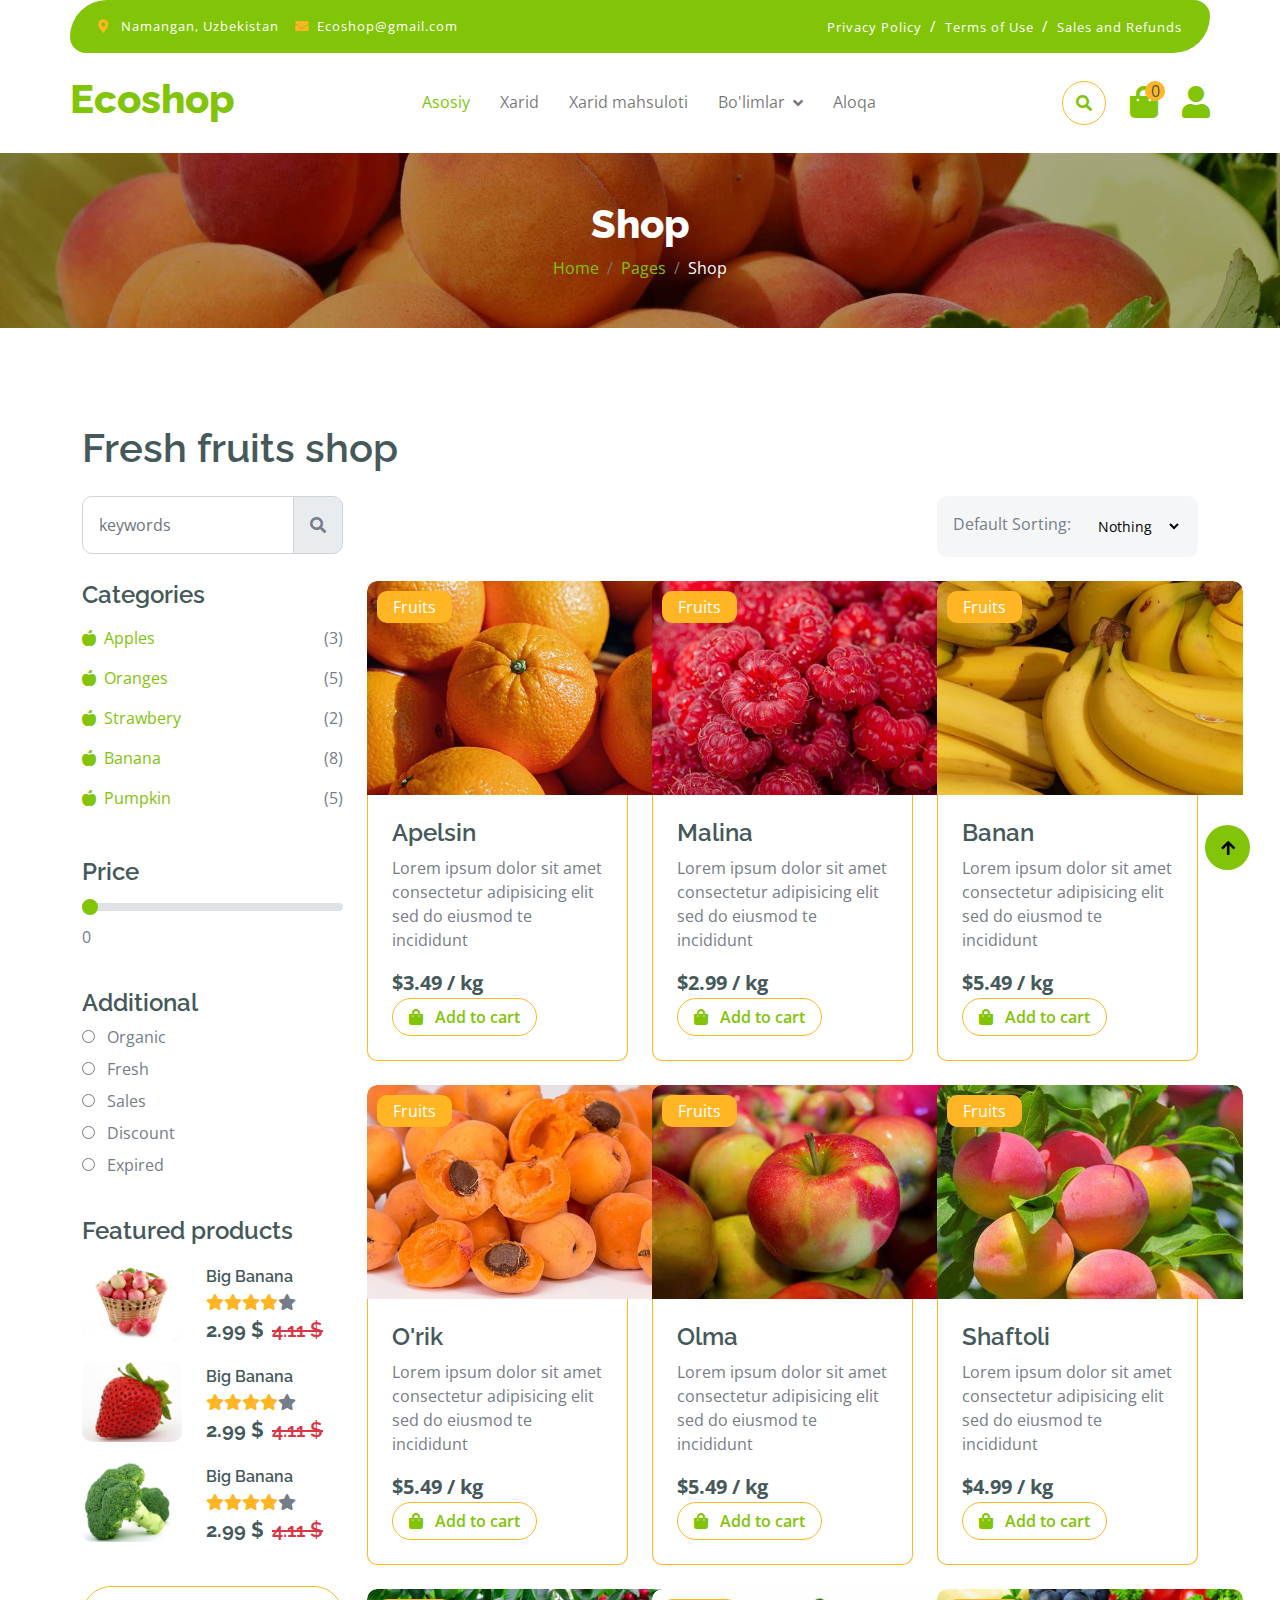
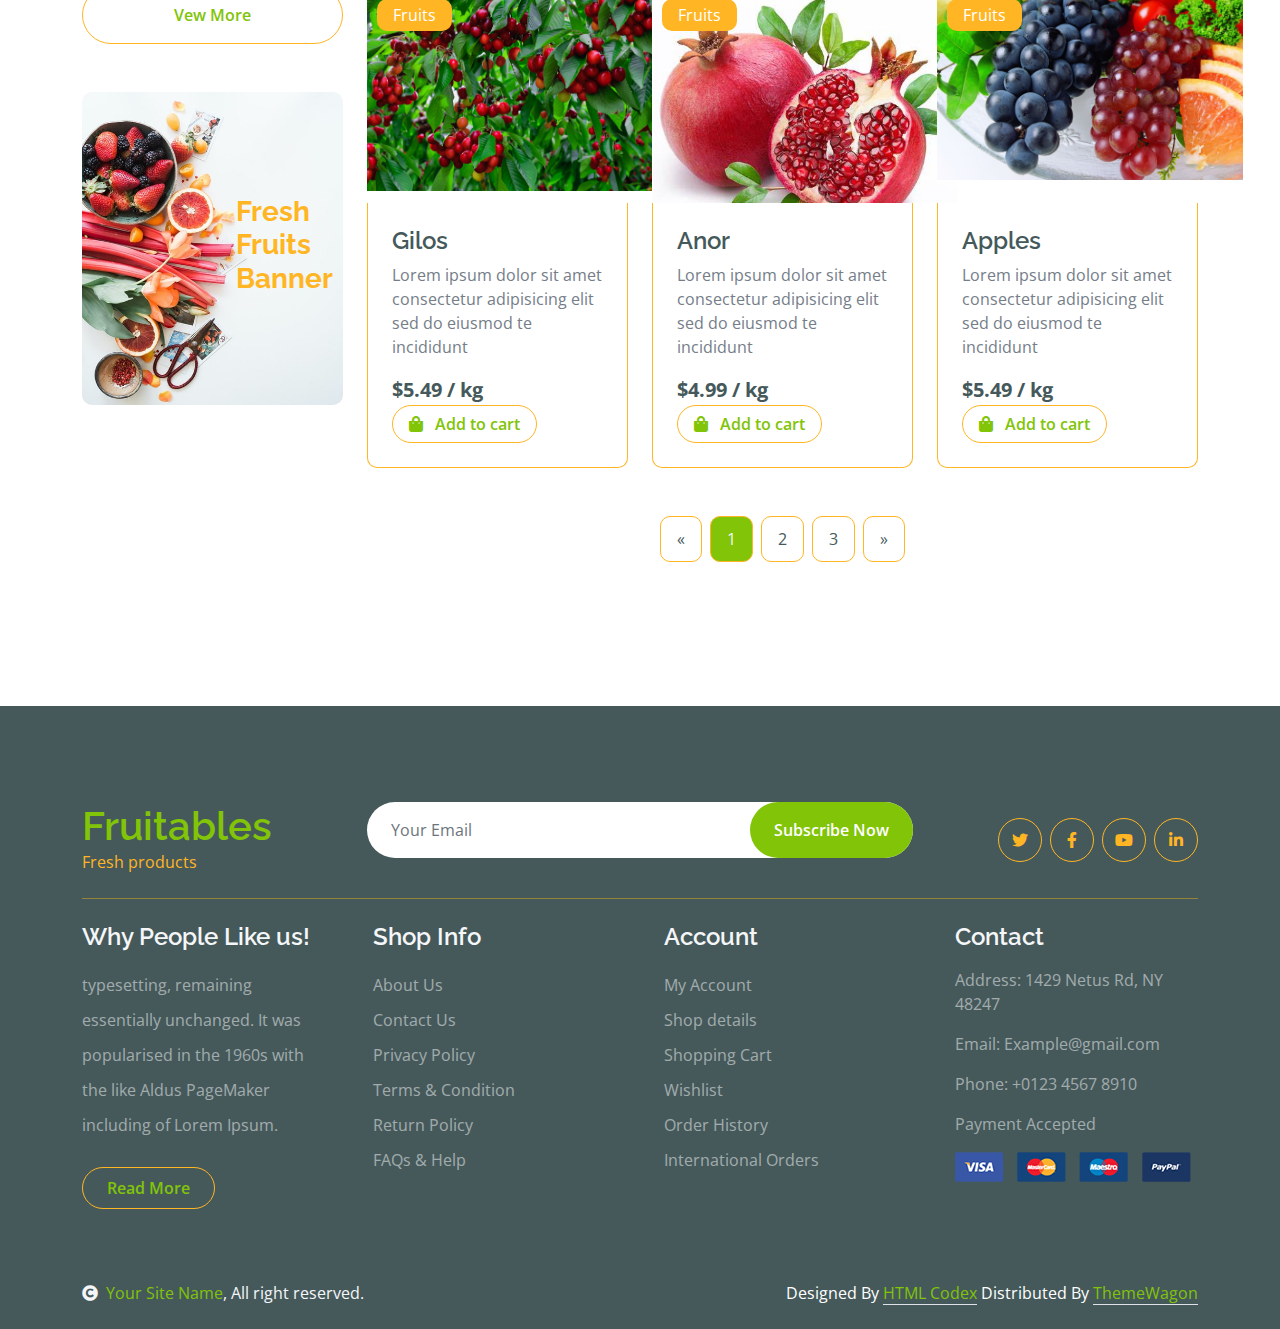
<file: shop.html>
<!DOCTYPE html>
<html lang="en">

    <head>
        <meta charset="utf-8">
        <title>Fruitables - Vegetable Website Template</title>
        <meta content="width=device-width, initial-scale=1.0" name="viewport">
        <meta content="" name="keywords">
        <meta content="" name="description">

        <!-- Google Web Fonts -->
        <link rel="preconnect" href="https://fonts.googleapis.com">
        <link rel="preconnect" href="https://fonts.gstatic.com" crossorigin>
        <link href="https://fonts.googleapis.com/css2?family=Open+Sans:wght@400;600&family=Raleway:wght@600;800&display=swap" rel="stylesheet"> 

        <!-- Icon Font Stylesheet -->
        <link rel="stylesheet" href="https://use.fontawesome.com/releases/v5.15.4/css/all.css"/>
        <link href="https://cdn.jsdelivr.net/npm/bootstrap-icons@1.4.1/font/bootstrap-icons.css" rel="stylesheet">

        <!-- Libraries Stylesheet -->
        <link href="lib/lightbox/css/lightbox.min.css" rel="stylesheet">
        <link href="lib/owlcarousel/assets/owl.carousel.min.css" rel="stylesheet">


        <!-- Customized Bootstrap Stylesheet -->
        <link href="css/bootstrap.min.css" rel="stylesheet">

        <!-- Template Stylesheet -->
        <link href="css/style.css" rel="stylesheet">
    </head>

    <body>

        <!-- Spinner Start -->
        <div id="spinner" class="show w-100 vh-100 bg-white position-fixed translate-middle top-50 start-50  d-flex align-items-center justify-content-center">
            <div class="spinner-grow text-primary" role="status"></div>
        </div>
        <!-- Spinner End -->


        <!-- Navbar start -->
        <div class="container-fluid fixed-top">
            <div class="container topbar bg-primary d-none d-lg-block">
                <div class="d-flex justify-content-between">
                    <div class="top-info ps-2">
                        <small class="me-3"><i class="fas fa-map-marker-alt me-2 text-secondary"></i> <a href="#" class="text-white">Namangan, Uzbekistan</a></small>
                        <small class="me-3"><i class="fas fa-envelope me-2 text-secondary"></i><a href="#" class="text-white">Ecoshop@gmail.com</a></small>
                    </div>
                    <div class="top-link pe-2">
                        <a href="#" class="text-white"><small class="text-white mx-2">Privacy Policy</small>/</a>
                        <a href="#" class="text-white"><small class="text-white mx-2">Terms of Use</small>/</a>
                        <a href="#" class="text-white"><small class="text-white ms-2">Sales and Refunds</small></a>
                    </div>
                </div>
            </div>
            <div class="container px-0">
                <nav class="navbar navbar-light bg-white navbar-expand-xl">
                    <a href="index.html" class="navbar-brand"><h1 class="text-primary display-6">Ecoshop</h1></a>
                    <button class="navbar-toggler py-2 px-3" type="button" data-bs-toggle="collapse" data-bs-target="#navbarCollapse">
                        <span class="fa fa-bars text-primary"></span>
                    </button>
                    <div class="collapse navbar-collapse bg-white" id="navbarCollapse">
                        <div class="navbar-nav mx-auto">
                            <a href="index.html" class="nav-item nav-link active">Asosiy</a>
                            <a href="shop.html" class="nav-item nav-link">Xarid</a>
                            <a href="shop-detail.html" class="nav-item nav-link">Xarid mahsuloti</a>
                            <div class="nav-item dropdown">
                                <a href="#" class="nav-link dropdown-toggle" data-bs-toggle="dropdown">Bo'limlar</a>
                                <div class="dropdown-menu m-0 bg-secondary rounded-0">
                                    <a href="cart.html" class="dropdown-item">Cart</a>
                                    <a href="chackout.html" class="dropdown-item">Chackout</a>
                                    <a href="testimonial.html" class="dropdown-item">Testimonial</a>
                                    <a href="404.html" class="dropdown-item">404 Page</a>
                                </div>
                            </div>
                            <a href="contact.html" class="nav-item nav-link">Aloqa</a>
                        </div>
                        <div class="d-flex m-3 me-0">
                            <button class="btn-search btn border border-secondary btn-md-square rounded-circle bg-white me-4" data-bs-toggle="modal" data-bs-target="#searchModal"><i class="fas fa-search text-primary"></i></button>
                            <a href="cart.html" class="position-relative me-4 my-auto">
                                <i class="fa fa-shopping-bag fa-2x"></i>
                                <span id="cart-count" class="position-absolute bg-secondary rounded-circle d-flex align-items-center justify-content-center text-dark px-1" style="top: -5px; left: 15px; height: 20px; min-width: 20px;">0</span>
                            </a>
                            <a href="#" class="my-auto">
                                <i class="fas fa-user fa-2x"></i>
                            </a>
                        </div>
                    </div>
                </nav>
            </div>
        </div>
        <!-- Navbar End -->


        <!-- Modal Search Start -->
        <div class="modal fade" id="searchModal" tabindex="-1" aria-labelledby="exampleModalLabel" aria-hidden="true">
            <div class="modal-dialog modal-fullscreen">
                <div class="modal-content rounded-0">
                    <div class="modal-header">
                        <h5 class="modal-title" id="exampleModalLabel">Search by keyword</h5>
                        <button type="button" class="btn-close" data-bs-dismiss="modal" aria-label="Close"></button>
                    </div>
                    <div class="modal-body d-flex align-items-center">
                        <div class="input-group w-75 mx-auto d-flex">
                            <input type="search" class="form-control p-3" placeholder="keywords" aria-describedby="search-icon-1">
                            <span id="search-icon-1" class="input-group-text p-3"><i class="fa fa-search"></i></span>
                        </div>
                    </div>
                </div>
            </div>
        </div>
        <!-- Modal Search End -->


        <!-- Single Page Header start -->
        <div class="container-fluid page-header py-5">
            <h1 class="text-center text-white display-6">Shop</h1>
            <ol class="breadcrumb justify-content-center mb-0">
                <li class="breadcrumb-item"><a href="#">Home</a></li>
                <li class="breadcrumb-item"><a href="#">Pages</a></li>
                <li class="breadcrumb-item active text-white">Shop</li>
            </ol>
        </div>
        <!-- Single Page Header End -->


        <!-- Fruits Shop Start-->
        <div class="container-fluid fruite py-5">
            <div class="container py-5">
                <h1 class="mb-4">Fresh fruits shop</h1>
                <div class="row g-4">
                    <div class="col-lg-12">
                        <div class="row g-4">
                            <div class="col-xl-3">
                                <div class="input-group w-100 mx-auto d-flex">
                                    <input type="search" class="form-control p-3" placeholder="keywords" aria-describedby="search-icon-1">
                                    <span id="search-icon-1" class="input-group-text p-3"><i class="fa fa-search"></i></span>
                                </div>
                            </div>
                            <div class="col-6"></div>
                            <div class="col-xl-3">
                                <div class="bg-light ps-3 py-3 rounded d-flex justify-content-between mb-4">
                                    <label for="fruits">Default Sorting:</label>
                                    <select id="fruits" name="fruitlist" class="border-0 form-select-sm bg-light me-3" form="fruitform">
                                        <option value="volvo">Nothing</option>
                                        <option value="saab">Popularity</option>
                                        <option value="opel">Organic</option>
                                        <option value="audi">Fantastic</option>
                                    </select>
                                </div>
                            </div>
                        </div>
                        <div class="row g-4">
                            <div class="col-lg-3">
                                <div class="row g-4">
                                    <div class="col-lg-12">
                                        <div class="mb-3">
                                            <h4>Categories</h4>
                                            <ul class="list-unstyled fruite-categorie">
                                                <li>
                                                    <div class="d-flex justify-content-between fruite-name">
                                                        <a href="#"><i class="fas fa-apple-alt me-2"></i>Apples</a>
                                                        <span>(3)</span>
                                                    </div>
                                                </li>
                                                <li>
                                                    <div class="d-flex justify-content-between fruite-name">
                                                        <a href="#"><i class="fas fa-apple-alt me-2"></i>Oranges</a>
                                                        <span>(5)</span>
                                                    </div>
                                                </li>
                                                <li>
                                                    <div class="d-flex justify-content-between fruite-name">
                                                        <a href="#"><i class="fas fa-apple-alt me-2"></i>Strawbery</a>
                                                        <span>(2)</span>
                                                    </div>
                                                </li>
                                                <li>
                                                    <div class="d-flex justify-content-between fruite-name">
                                                        <a href="#"><i class="fas fa-apple-alt me-2"></i>Banana</a>
                                                        <span>(8)</span>
                                                    </div>
                                                </li>
                                                <li>
                                                    <div class="d-flex justify-content-between fruite-name">
                                                        <a href="#"><i class="fas fa-apple-alt me-2"></i>Pumpkin</a>
                                                        <span>(5)</span>
                                                    </div>
                                                </li>
                                            </ul>
                                        </div>
                                    </div>
                                    <div class="col-lg-12">
                                        <div class="mb-3">
                                            <h4 class="mb-2">Price</h4>
                                            <input type="range" class="form-range w-100" id="rangeInput" name="rangeInput" min="0" max="500" value="0" oninput="amount.value=rangeInput.value">
                                            <output id="amount" name="amount" min-velue="0" max-value="500" for="rangeInput">0</output>
                                        </div>
                                    </div>
                                    <div class="col-lg-12">
                                        <div class="mb-3">
                                            <h4>Additional</h4>
                                            <div class="mb-2">
                                                <input type="radio" class="me-2" id="Categories-1" name="Categories-1" value="Beverages">
                                                <label for="Categories-1"> Organic</label>
                                            </div>
                                            <div class="mb-2">
                                                <input type="radio" class="me-2" id="Categories-2" name="Categories-1" value="Beverages">
                                                <label for="Categories-2"> Fresh</label>
                                            </div>
                                            <div class="mb-2">
                                                <input type="radio" class="me-2" id="Categories-3" name="Categories-1" value="Beverages">
                                                <label for="Categories-3"> Sales</label>
                                            </div>
                                            <div class="mb-2">
                                                <input type="radio" class="me-2" id="Categories-4" name="Categories-1" value="Beverages">
                                                <label for="Categories-4"> Discount</label>
                                            </div>
                                            <div class="mb-2">
                                                <input type="radio" class="me-2" id="Categories-5" name="Categories-1" value="Beverages">
                                                <label for="Categories-5"> Expired</label>
                                            </div>
                                        </div>
                                    </div>
                                    <div class="col-lg-12">
                                        <h4 class="mb-3">Featured products</h4>
                                        <div class="d-flex align-items-center justify-content-start">
                                            <div class="rounded me-4" style="width: 100px; height: 100px;">
                                                <img src="img/featur-1.jpg" class="img-fluid rounded" alt="">
                                            </div>
                                            <div>
                                                <h6 class="mb-2">Big Banana</h6>
                                                <div class="d-flex mb-2">
                                                    <i class="fa fa-star text-secondary"></i>
                                                    <i class="fa fa-star text-secondary"></i>
                                                    <i class="fa fa-star text-secondary"></i>
                                                    <i class="fa fa-star text-secondary"></i>
                                                    <i class="fa fa-star"></i>
                                                </div>
                                                <div class="d-flex mb-2">
                                                    <h5 class="fw-bold me-2">2.99 $</h5>
                                                    <h5 class="text-danger text-decoration-line-through">4.11 $</h5>
                                                </div>
                                            </div>
                                        </div>
                                        <div class="d-flex align-items-center justify-content-start">
                                            <div class="rounded me-4" style="width: 100px; height: 100px;">
                                                <img src="img/featur-2.jpg" class="img-fluid rounded" alt="">
                                            </div>
                                            <div>
                                                <h6 class="mb-2">Big Banana</h6>
                                                <div class="d-flex mb-2">
                                                    <i class="fa fa-star text-secondary"></i>
                                                    <i class="fa fa-star text-secondary"></i>
                                                    <i class="fa fa-star text-secondary"></i>
                                                    <i class="fa fa-star text-secondary"></i>
                                                    <i class="fa fa-star"></i>
                                                </div>
                                                <div class="d-flex mb-2">
                                                    <h5 class="fw-bold me-2">2.99 $</h5>
                                                    <h5 class="text-danger text-decoration-line-through">4.11 $</h5>
                                                </div>
                                            </div>
                                        </div>
                                        <div class="d-flex align-items-center justify-content-start">
                                            <div class="rounded me-4" style="width: 100px; height: 100px;">
                                                <img src="img/featur-3.jpg" class="img-fluid rounded" alt="">
                                            </div>
                                            <div>
                                                <h6 class="mb-2">Big Banana</h6>
                                                <div class="d-flex mb-2">
                                                    <i class="fa fa-star text-secondary"></i>
                                                    <i class="fa fa-star text-secondary"></i>
                                                    <i class="fa fa-star text-secondary"></i>
                                                    <i class="fa fa-star text-secondary"></i>
                                                    <i class="fa fa-star"></i>
                                                </div>
                                                <div class="d-flex mb-2">
                                                    <h5 class="fw-bold me-2">2.99 $</h5>
                                                    <h5 class="text-danger text-decoration-line-through">4.11 $</h5>
                                                </div>
                                            </div>
                                        </div>
                                        <div class="d-flex justify-content-center my-4">
                                            <a href="#" class="btn border border-secondary px-4 py-3 rounded-pill text-primary w-100">Vew More</a>
                                        </div>
                                    </div>
                                    <div class="col-lg-12">
                                        <div class="position-relative">
                                            <img src="img/banner-fruits.jpg" class="img-fluid w-100 rounded" alt="">
                                            <div class="position-absolute" style="top: 50%; right: 10px; transform: translateY(-50%);">
                                                <h3 class="text-secondary fw-bold">Fresh <br> Fruits <br> Banner</h3>
                                            </div>
                                        </div>
                                    </div>
                                </div>
                            </div>
                            <div class="col-lg-9">
                                <div id="product-container" class="row g-4 justify-content-center">
                                    <!-- Mahsulotlar JS orqali yuklanadi -->
                                </div>
                                <div class="pagination d-flex justify-content-center mt-5" id="pagination">
                                    <!-- Pagination tugmalari JS orqali yaratiladi -->
                                </div>
                            </div>
                        </div>
                    </div>
                </div>
            </div>
        </div>
        <!-- Fruits Shop End-->


        <!-- Footer Start -->
        <div class="container-fluid bg-dark text-white-50 footer pt-5 mt-5">
            <div class="container py-5">
                <div class="pb-4 mb-4" style="border-bottom: 1px solid rgba(226, 175, 24, 0.5) ;">
                    <div class="row g-4">
                        <div class="col-lg-3">
                            <a href="#">
                                <h1 class="text-primary mb-0">Fruitables</h1>
                                <p class="text-secondary mb-0">Fresh products</p>
                            </a>
                        </div>
                        <div class="col-lg-6">
                            <div class="position-relative mx-auto">
                                <input class="form-control border-0 w-100 py-3 px-4 rounded-pill" type="number" placeholder="Your Email">
                                <button type="submit" class="btn btn-primary border-0 border-secondary py-3 px-4 position-absolute rounded-pill text-white" style="top: 0; right: 0;">Subscribe Now</button>
                            </div>
                        </div>
                        <div class="col-lg-3">
                            <div class="d-flex justify-content-end pt-3">
                                <a class="btn  btn-outline-secondary me-2 btn-md-square rounded-circle" href=""><i class="fab fa-twitter"></i></a>
                                <a class="btn btn-outline-secondary me-2 btn-md-square rounded-circle" href=""><i class="fab fa-facebook-f"></i></a>
                                <a class="btn btn-outline-secondary me-2 btn-md-square rounded-circle" href=""><i class="fab fa-youtube"></i></a>
                                <a class="btn btn-outline-secondary btn-md-square rounded-circle" href=""><i class="fab fa-linkedin-in"></i></a>
                            </div>
                        </div>
                    </div>
                </div>
                <div class="row g-5">
                    <div class="col-lg-3 col-md-6">
                        <div class="footer-item">
                            <h4 class="text-light mb-3">Why People Like us!</h4>
                            <p class="mb-4">typesetting, remaining essentially unchanged. It was 
                                popularised in the 1960s with the like Aldus PageMaker including of Lorem Ipsum.</p>
                            <a href="" class="btn border-secondary py-2 px-4 rounded-pill text-primary">Read More</a>
                        </div>
                    </div>
                    <div class="col-lg-3 col-md-6">
                        <div class="d-flex flex-column text-start footer-item">
                            <h4 class="text-light mb-3">Shop Info</h4>
                            <a class="btn-link" href="">About Us</a>
                            <a class="btn-link" href="">Contact Us</a>
                            <a class="btn-link" href="">Privacy Policy</a>
                            <a class="btn-link" href="">Terms & Condition</a>
                            <a class="btn-link" href="">Return Policy</a>
                            <a class="btn-link" href="">FAQs & Help</a>
                        </div>
                    </div>
                    <div class="col-lg-3 col-md-6">
                        <div class="d-flex flex-column text-start footer-item">
                            <h4 class="text-light mb-3">Account</h4>
                            <a class="btn-link" href="">My Account</a>
                            <a class="btn-link" href="">Shop details</a>
                            <a class="btn-link" href="">Shopping Cart</a>
                            <a class="btn-link" href="">Wishlist</a>
                            <a class="btn-link" href="">Order History</a>
                            <a class="btn-link" href="">International Orders</a>
                        </div>
                    </div>
                    <div class="col-lg-3 col-md-6">
                        <div class="footer-item">
                            <h4 class="text-light mb-3">Contact</h4>
                            <p>Address: 1429 Netus Rd, NY 48247</p>
                            <p>Email: Example@gmail.com</p>
                            <p>Phone: +0123 4567 8910</p>
                            <p>Payment Accepted</p>
                            <img src="img/payment.png" class="img-fluid" alt="">
                        </div>
                    </div>
                </div>
            </div>
        </div>
        <!-- Footer End -->

        <!-- Copyright Start -->
        <div class="container-fluid copyright bg-dark py-4">
            <div class="container">
                <div class="row">
                    <div class="col-md-6 text-center text-md-start mb-3 mb-md-0">
                        <span class="text-light"><a href="#"><i class="fas fa-copyright text-light me-2"></i>Your Site Name</a>, All right reserved.</span>
                    </div>
                    <div class="col-md-6 my-auto text-center text-md-end text-white">
                        <!--/*** This template is free as long as you keep the below author’s credit link/attribution link/backlink. ***/-->
                        <!--/*** If you'd like to use the template without the below author’s credit link/attribution link/backlink, ***/-->
                        <!--/*** you can purchase the Credit Removal License from "https://htmlcodex.com/credit-removal". ***/-->
                        Designed By <a class="border-bottom" href="https://htmlcodex.com">HTML Codex</a> Distributed By <a class="border-bottom" href="https://themewagon.com">ThemeWagon</a>
                    </div>
                </div>
            </div>
        </div>
        <!-- Copyright End -->



        <!-- Back to Top -->
        <a href="#" class="btn btn-primary border-3 border-primary rounded-circle back-to-top"><i class="fa fa-arrow-up"></i></a>   

        
    <!-- JavaScript Libraries -->
    <script src="https://ajax.googleapis.com/ajax/libs/jquery/3.6.4/jquery.min.js"></script>
    <script src="https://cdn.jsdelivr.net/npm/bootstrap@5.0.0/dist/js/bootstrap.bundle.min.js"></script>
    <script src="lib/easing/easing.min.js"></script>
    <script src="lib/waypoints/waypoints.min.js"></script>
    <script src="lib/lightbox/js/lightbox.min.js"></script>
    <script src="lib/owlcarousel/owl.carousel.min.js"></script>

    <!-- Template Javascript -->
    <script src="js/main.js"></script>
    <script src="js/products.js"></script>

    <script>
        // Ma'lumotlar arrayi
// Sahifa sozlamalari
const productsPerPage = 9;
let currentPage = 1;

// Mahsulotlarni yuklash funksiyasi
function loadProducts(page) {
    const productContainer = document.getElementById("product-container");
    productContainer.innerHTML = ""; // Eski mahsulotlarni o'chirish

    const startIndex = (page - 1) * productsPerPage;
    const endIndex = page * productsPerPage;

    const currentProducts = products.slice(startIndex, endIndex);

    currentProducts.forEach((product) => {
        const productHTML = `
            <div class="col-md-6 col-lg-6 col-xl-4">
                <div class="rounded position-relative fruite-item">
                    <div class="fruite-img">
                        <img src="${product.image}" class="img-fluid w-100 rounded-top" alt="${product.name}">
                    </div>
                    <div class="text-white bg-secondary px-3 py-1 rounded position-absolute" style="top: 10px; left: 10px;">${product.category}</div>
                    <div class="p-4 border border-secondary border-top-0 rounded-bottom">
                        <h4>${product.name}</h4>
                        <p>Lorem ipsum dolor sit amet consectetur adipisicing elit sed do eiusmod te incididunt</p>
                        <div class="d-flex justify-content-between flex-lg-wrap">
                            <p class="text-dark fs-5 fw-bold mb-0">$${product.price.toFixed(2)} / kg</p>
                            <button onclick="addToCart('${product.name}', ${product.price}, '${product.image}')" class="btn border border-secondary rounded-pill px-3 text-primary">
                            <i class="fa fa-shopping-bag me-2 text-primary"></i> Add to cart
                            </button>
                        </div>
                    </div>
                </div>
            </div>
        `;
        productContainer.innerHTML += productHTML;
    });
}

// Savatga mahsulot qo'shish funksiyasi
function addToCart(productName, productPrice, productImage) {
  const product = {
    name: productName,
    price: productPrice,
    image: productImage,
    quantity: 1
  };

  let cart = JSON.parse(localStorage.getItem("cart")) || [];
  const existingProductIndex = cart.findIndex(item => item.name === product.name);
  if (existingProductIndex !== -1) {
    cart[existingProductIndex].quantity += 1;
  } else {
    cart.push(product);
  }

  localStorage.setItem("cart", JSON.stringify(cart));
  updateCartCount();
  alert(`${productName} savatga qo'shildi!`);
}

// Savatdagi mahsulotlar sonini yangilash
function updateCartCount() {
  const cartCount = document.getElementById('cart-count');

  let cart = JSON.parse(localStorage.getItem("cart")) || [];
  const totalCount = cart.reduce((sum, item) => sum + item.quantity, 0);
  cartCount.textContent = totalCount;
}

// Sahifa yuklanganda savatni yangilash
window.onload = () => {
  updateCartCount();
};


// Pagination tugmalarini yaratish
function createPagination() {
    const paginationContainer = document.getElementById("pagination");
    paginationContainer.innerHTML = ""; // Eski tugmalarni o'chirish

    const totalPages = Math.ceil(products.length / productsPerPage);

    // Previous tugmasi
    const prevButton = document.createElement("a");
    prevButton.className = "rounded";
    prevButton.innerHTML = "&laquo;";
    prevButton.href = "#";
    prevButton.onclick = () => {
        if (currentPage > 1) {
            currentPage--;
            updateView();
        }
    };
    paginationContainer.appendChild(prevButton);

    // Sahifa tugmalari
    for (let i = 1; i <= totalPages; i++) {
        const pageButton = document.createElement("a");
        pageButton.className = `rounded ${i === currentPage ? "active" : ""}`;
        pageButton.innerText = i;
        pageButton.href = "#";
        pageButton.onclick = () => {
            currentPage = i;
            updateView();
        };
        paginationContainer.appendChild(pageButton);
    }

    // Next tugmasi
    const nextButton = document.createElement("a");
    nextButton.className = "rounded";
    nextButton.innerHTML = "&raquo;";
    nextButton.href = "#";
    nextButton.onclick = () => {
        if (currentPage < totalPages) {
            currentPage++;
            updateView();
        }
    };
    paginationContainer.appendChild(nextButton);
}

// Sahifa ko'rinishini yangilash
function updateView() {
    loadProducts(currentPage);
    createPagination();
}

// Boshlanish
updateView();

    </script>
    </body>

</html>
</file>
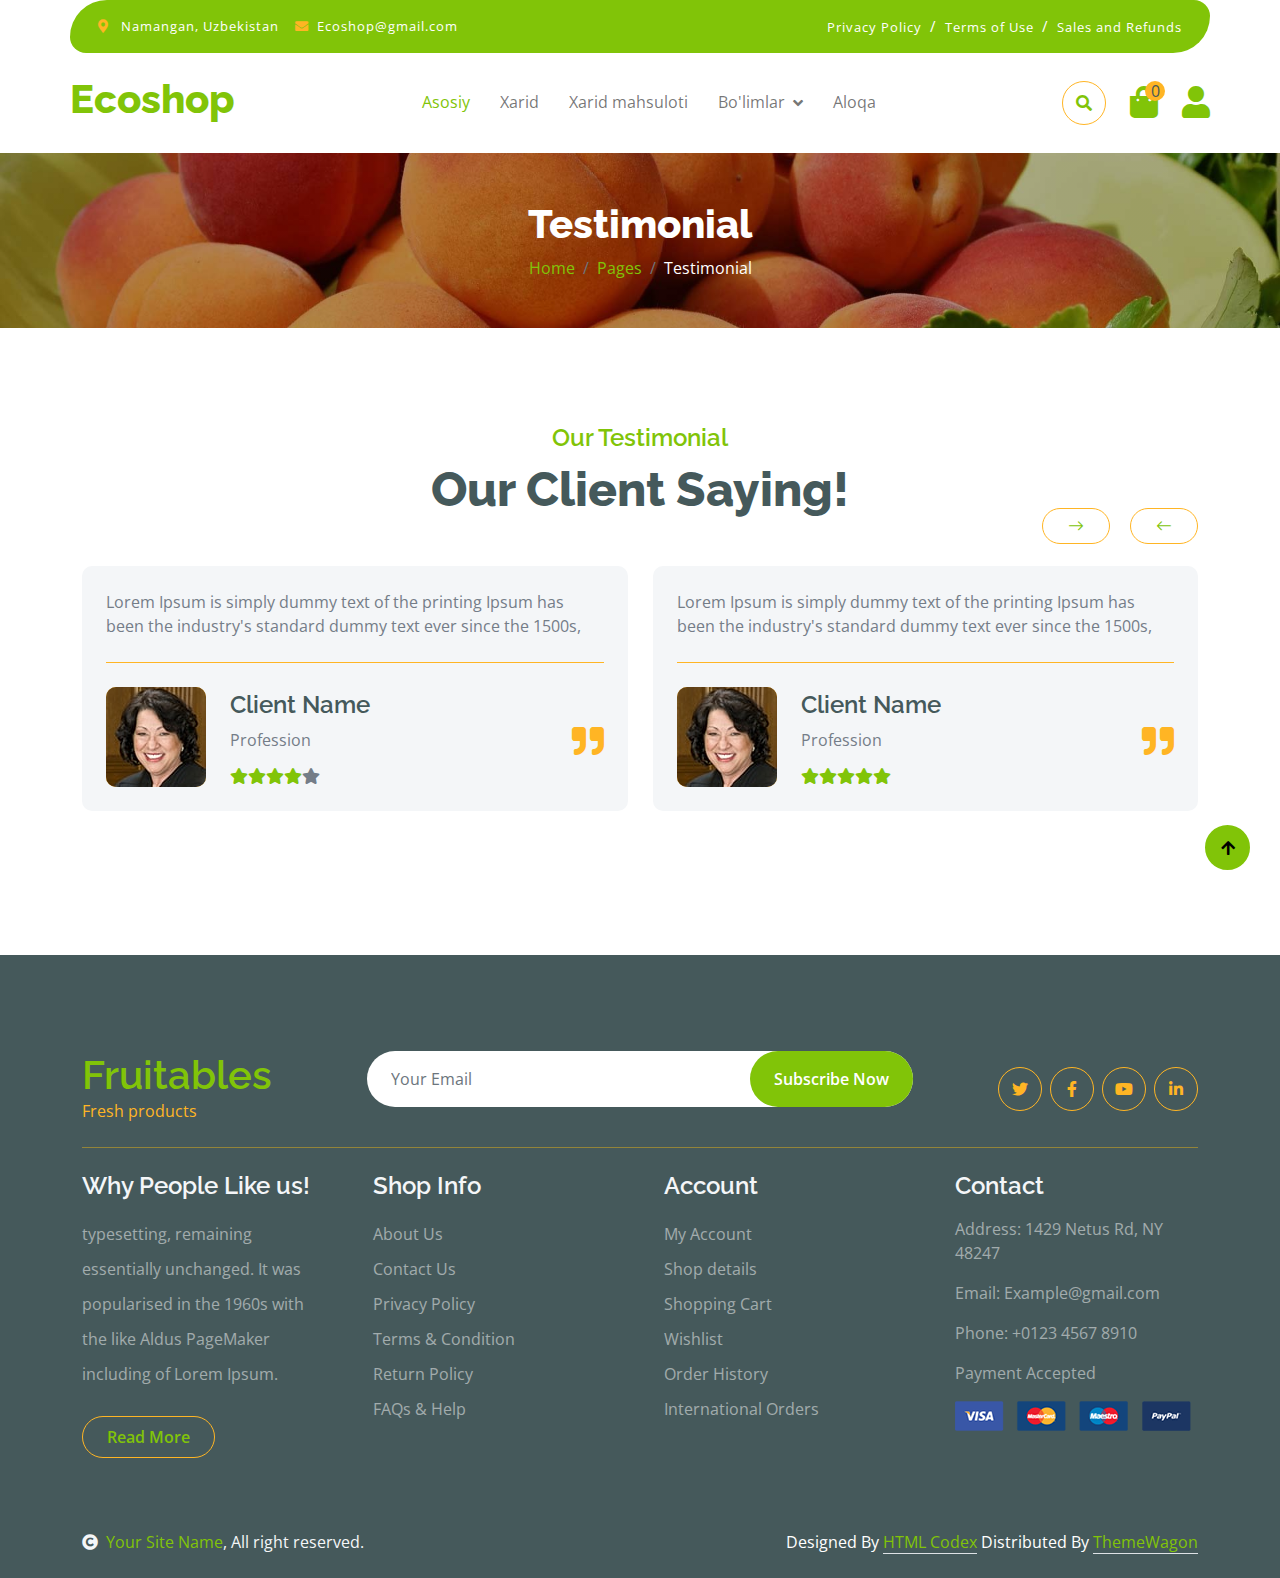
<file: testimonial.html>
<!DOCTYPE html>
<html lang="en">

    <head>
        <meta charset="utf-8">
        <title>Fruitables - Vegetable Website Template</title>
        <meta content="width=device-width, initial-scale=1.0" name="viewport">
        <meta content="" name="keywords">
        <meta content="" name="description">

        <!-- Google Web Fonts -->
        <link rel="preconnect" href="https://fonts.googleapis.com">
        <link rel="preconnect" href="https://fonts.gstatic.com" crossorigin>
        <link href="https://fonts.googleapis.com/css2?family=Open+Sans:wght@400;600&family=Raleway:wght@600;800&display=swap" rel="stylesheet"> 

        <!-- Icon Font Stylesheet -->
        <link rel="stylesheet" href="https://use.fontawesome.com/releases/v5.15.4/css/all.css"/>
        <link href="https://cdn.jsdelivr.net/npm/bootstrap-icons@1.4.1/font/bootstrap-icons.css" rel="stylesheet">

        <!-- Libraries Stylesheet -->
        <link href="lib/lightbox/css/lightbox.min.css" rel="stylesheet">
        <link href="lib/owlcarousel/assets/owl.carousel.min.css" rel="stylesheet">


        <!-- Customized Bootstrap Stylesheet -->
        <link href="css/bootstrap.min.css" rel="stylesheet">

        <!-- Template Stylesheet -->
        <link href="css/style.css" rel="stylesheet">
    </head>

    <body>

        <!-- Spinner Start -->
        <div id="spinner" class="show w-100 vh-100 bg-white position-fixed translate-middle top-50 start-50  d-flex align-items-center justify-content-center">
            <div class="spinner-grow text-primary" role="status"></div>
        </div>
        <!-- Spinner End -->


        <!-- Navbar start -->
        <div class="container-fluid fixed-top">
            <div class="container topbar bg-primary d-none d-lg-block">
                <div class="d-flex justify-content-between">
                    <div class="top-info ps-2">
                        <small class="me-3"><i class="fas fa-map-marker-alt me-2 text-secondary"></i> <a href="#" class="text-white">Namangan, Uzbekistan</a></small>
                        <small class="me-3"><i class="fas fa-envelope me-2 text-secondary"></i><a href="#" class="text-white">Ecoshop@gmail.com</a></small>
                    </div>
                    <div class="top-link pe-2">
                        <a href="#" class="text-white"><small class="text-white mx-2">Privacy Policy</small>/</a>
                        <a href="#" class="text-white"><small class="text-white mx-2">Terms of Use</small>/</a>
                        <a href="#" class="text-white"><small class="text-white ms-2">Sales and Refunds</small></a>
                    </div>
                </div>
            </div>
            <div class="container px-0">
                <nav class="navbar navbar-light bg-white navbar-expand-xl">
                    <a href="index.html" class="navbar-brand"><h1 class="text-primary display-6">Ecoshop</h1></a>
                    <button class="navbar-toggler py-2 px-3" type="button" data-bs-toggle="collapse" data-bs-target="#navbarCollapse">
                        <span class="fa fa-bars text-primary"></span>
                    </button>
                    <div class="collapse navbar-collapse bg-white" id="navbarCollapse">
                        <div class="navbar-nav mx-auto">
                            <a href="index.html" class="nav-item nav-link active">Asosiy</a>
                            <a href="shop.html" class="nav-item nav-link">Xarid</a>
                            <a href="shop-detail.html" class="nav-item nav-link">Xarid mahsuloti</a>
                            <div class="nav-item dropdown">
                                <a href="#" class="nav-link dropdown-toggle" data-bs-toggle="dropdown">Bo'limlar</a>
                                <div class="dropdown-menu m-0 bg-secondary rounded-0">
                                    <a href="cart.html" class="dropdown-item">Cart</a>
                                    <a href="chackout.html" class="dropdown-item">Chackout</a>
                                    <a href="testimonial.html" class="dropdown-item">Testimonial</a>
                                    <a href="404.html" class="dropdown-item">404 Page</a>
                                </div>
                            </div>
                            <a href="contact.html" class="nav-item nav-link">Aloqa</a>
                        </div>
                        <div class="d-flex m-3 me-0">
                            <button class="btn-search btn border border-secondary btn-md-square rounded-circle bg-white me-4" data-bs-toggle="modal" data-bs-target="#searchModal"><i class="fas fa-search text-primary"></i></button>
                            <a href="#" class="position-relative me-4 my-auto">
                                <i class="fa fa-shopping-bag fa-2x"></i>
                                <span id="cart-count" class="position-absolute bg-secondary rounded-circle d-flex align-items-center justify-content-center text-dark px-1" style="top: -5px; left: 15px; height: 20px; min-width: 20px;">0</span>
                            </a>
                            <a href="#" class="my-auto">
                                <i class="fas fa-user fa-2x"></i>
                            </a>
                        </div>
                    </div>
                </nav>
            </div>
        </div>
        <!-- Navbar End -->


        <!-- Modal Search Start -->
        <div class="modal fade" id="searchModal" tabindex="-1" aria-labelledby="exampleModalLabel" aria-hidden="true">
            <div class="modal-dialog modal-fullscreen">
                <div class="modal-content rounded-0">
                    <div class="modal-header">
                        <h5 class="modal-title" id="exampleModalLabel">Search by keyword</h5>
                        <button type="button" class="btn-close" data-bs-dismiss="modal" aria-label="Close"></button>
                    </div>
                    <div class="modal-body d-flex align-items-center">
                        <div class="input-group w-75 mx-auto d-flex">
                            <input type="search" class="form-control p-3" placeholder="keywords" aria-describedby="search-icon-1">
                            <span id="search-icon-1" class="input-group-text p-3"><i class="fa fa-search"></i></span>
                        </div>
                    </div>
                </div>
            </div>
        </div>
        <!-- Modal Search End -->


        <!-- Single Page Header start -->
        <div class="container-fluid page-header py-5">
            <h1 class="text-center text-white display-6">Testimonial</h1>
            <ol class="breadcrumb justify-content-center mb-0">
                <li class="breadcrumb-item"><a href="#">Home</a></li>
                <li class="breadcrumb-item"><a href="#">Pages</a></li>
                <li class="breadcrumb-item active text-white">Testimonial</li>
            </ol>
        </div>
        <!-- Single Page Header End -->


        <!-- Tastimonial Start -->
        <div class="container-fluid testimonial py-5">
            <div class="container py-5">
                <div class="testimonial-header text-center">
                    <h4 class="text-primary">Our Testimonial</h4>
                    <h1 class="display-5 mb-5 text-dark">Our Client Saying!</h1>
                </div>
                <div class="owl-carousel testimonial-carousel">
                    <div class="testimonial-item img-border-radius bg-light rounded p-4">
                        <div class="position-relative">
                            <i class="fa fa-quote-right fa-2x text-secondary position-absolute" style="bottom: 30px; right: 0;"></i>
                            <div class="mb-4 pb-4 border-bottom border-secondary">
                                <p class="mb-0">Lorem Ipsum is simply dummy text of the printing Ipsum has been the industry's standard dummy text ever since the 1500s,
                                </p>
                            </div>
                            <div class="d-flex align-items-center flex-nowrap">
                                <div class="bg-secondary rounded">
                                    <img src="img/testimonial-1.jpg" class="img-fluid rounded" style="width: 100px; height: 100px;" alt="">
                                </div>
                                <div class="ms-4 d-block">
                                    <h4 class="text-dark">Client Name</h4>
                                    <p class="m-0 pb-3">Profession</p>
                                    <div class="d-flex pe-5">
                                        <i class="fas fa-star text-primary"></i>
                                        <i class="fas fa-star text-primary"></i>
                                        <i class="fas fa-star text-primary"></i>
                                        <i class="fas fa-star text-primary"></i>
                                        <i class="fas fa-star"></i>
                                    </div>
                                </div>
                            </div>
                        </div>
                    </div>
                    <div class="testimonial-item img-border-radius bg-light rounded p-4">
                        <div class="position-relative">
                            <i class="fa fa-quote-right fa-2x text-secondary position-absolute" style="bottom: 30px; right: 0;"></i>
                            <div class="mb-4 pb-4 border-bottom border-secondary">
                                <p class="mb-0">Lorem Ipsum is simply dummy text of the printing Ipsum has been the industry's standard dummy text ever since the 1500s,
                                </p>
                            </div>
                            <div class="d-flex align-items-center flex-nowrap">
                                <div class="bg-secondary rounded">
                                    <img src="img/testimonial-1.jpg" class="img-fluid rounded" style="width: 100px; height: 100px;" alt="">
                                </div>
                                <div class="ms-4 d-block">
                                    <h4 class="text-dark">Client Name</h4>
                                    <p class="m-0 pb-3">Profession</p>
                                    <div class="d-flex pe-5">
                                        <i class="fas fa-star text-primary"></i>
                                        <i class="fas fa-star text-primary"></i>
                                        <i class="fas fa-star text-primary"></i>
                                        <i class="fas fa-star text-primary"></i>
                                        <i class="fas fa-star text-primary"></i>
                                    </div>
                                </div>
                            </div>
                        </div>
                    </div>
                    <div class="testimonial-item img-border-radius bg-light rounded p-4">
                        <div class="position-relative">
                            <i class="fa fa-quote-right fa-2x text-secondary position-absolute" style="bottom: 30px; right: 0;"></i>
                            <div class="mb-4 pb-4 border-bottom border-secondary">
                                <p class="mb-0">Lorem Ipsum is simply dummy text of the printing Ipsum has been the industry's standard dummy text ever since the 1500s,
                                </p>
                            </div>
                            <div class="d-flex align-items-center flex-nowrap">
                                <div class="bg-secondary rounded">
                                    <img src="img/testimonial-1.jpg" class="img-fluid rounded" style="width: 100px; height: 100px;" alt="">
                                </div>
                                <div class="ms-4 d-block">
                                    <h4 class="text-dark">Client Name</h4>
                                    <p class="m-0 pb-3">Profession</p>
                                    <div class="d-flex pe-5">
                                        <i class="fas fa-star text-primary"></i>
                                        <i class="fas fa-star text-primary"></i>
                                        <i class="fas fa-star text-primary"></i>
                                        <i class="fas fa-star text-primary"></i>
                                        <i class="fas fa-star text-primary"></i>
                                    </div>
                                </div>
                            </div>
                        </div>
                    </div>
                </div>
            </div>
        </div>
        <!-- Tastimonial End -->


        <!-- Footer Start -->
        <div class="container-fluid bg-dark text-white-50 footer pt-5 mt-5">
            <div class="container py-5">
                <div class="pb-4 mb-4" style="border-bottom: 1px solid rgba(226, 175, 24, 0.5) ;">
                    <div class="row g-4">
                        <div class="col-lg-3">
                            <a href="#">
                                <h1 class="text-primary mb-0">Fruitables</h1>
                                <p class="text-secondary mb-0">Fresh products</p>
                            </a>
                        </div>
                        <div class="col-lg-6">
                            <div class="position-relative mx-auto">
                                <input class="form-control border-0 w-100 py-3 px-4 rounded-pill" type="number" placeholder="Your Email">
                                <button type="submit" class="btn btn-primary border-0 border-secondary py-3 px-4 position-absolute rounded-pill text-white" style="top: 0; right: 0;">Subscribe Now</button>
                            </div>
                        </div>
                        <div class="col-lg-3">
                            <div class="d-flex justify-content-end pt-3">
                                <a class="btn  btn-outline-secondary me-2 btn-md-square rounded-circle" href=""><i class="fab fa-twitter"></i></a>
                                <a class="btn btn-outline-secondary me-2 btn-md-square rounded-circle" href=""><i class="fab fa-facebook-f"></i></a>
                                <a class="btn btn-outline-secondary me-2 btn-md-square rounded-circle" href=""><i class="fab fa-youtube"></i></a>
                                <a class="btn btn-outline-secondary btn-md-square rounded-circle" href=""><i class="fab fa-linkedin-in"></i></a>
                            </div>
                        </div>
                    </div>
                </div>
                <div class="row g-5">
                    <div class="col-lg-3 col-md-6">
                        <div class="footer-item">
                            <h4 class="text-light mb-3">Why People Like us!</h4>
                            <p class="mb-4">typesetting, remaining essentially unchanged. It was 
                                popularised in the 1960s with the like Aldus PageMaker including of Lorem Ipsum.</p>
                            <a href="" class="btn border-secondary py-2 px-4 rounded-pill text-primary">Read More</a>
                        </div>
                    </div>
                    <div class="col-lg-3 col-md-6">
                        <div class="d-flex flex-column text-start footer-item">
                            <h4 class="text-light mb-3">Shop Info</h4>
                            <a class="btn-link" href="">About Us</a>
                            <a class="btn-link" href="">Contact Us</a>
                            <a class="btn-link" href="">Privacy Policy</a>
                            <a class="btn-link" href="">Terms & Condition</a>
                            <a class="btn-link" href="">Return Policy</a>
                            <a class="btn-link" href="">FAQs & Help</a>
                        </div>
                    </div>
                    <div class="col-lg-3 col-md-6">
                        <div class="d-flex flex-column text-start footer-item">
                            <h4 class="text-light mb-3">Account</h4>
                            <a class="btn-link" href="">My Account</a>
                            <a class="btn-link" href="">Shop details</a>
                            <a class="btn-link" href="">Shopping Cart</a>
                            <a class="btn-link" href="">Wishlist</a>
                            <a class="btn-link" href="">Order History</a>
                            <a class="btn-link" href="">International Orders</a>
                        </div>
                    </div>
                    <div class="col-lg-3 col-md-6">
                        <div class="footer-item">
                            <h4 class="text-light mb-3">Contact</h4>
                            <p>Address: 1429 Netus Rd, NY 48247</p>
                            <p>Email: Example@gmail.com</p>
                            <p>Phone: +0123 4567 8910</p>
                            <p>Payment Accepted</p>
                            <img src="img/payment.png" class="img-fluid" alt="">
                        </div>
                    </div>
                </div>
            </div>
        </div>
        <!-- Footer End -->

        <!-- Copyright Start -->
        <div class="container-fluid copyright bg-dark py-4">
            <div class="container">
                <div class="row">
                    <div class="col-md-6 text-center text-md-start mb-3 mb-md-0">
                        <span class="text-light"><a href="#"><i class="fas fa-copyright text-light me-2"></i>Your Site Name</a>, All right reserved.</span>
                    </div>
                    <div class="col-md-6 my-auto text-center text-md-end text-white">
                        <!--/*** This template is free as long as you keep the below author’s credit link/attribution link/backlink. ***/-->
                        <!--/*** If you'd like to use the template without the below author’s credit link/attribution link/backlink, ***/-->
                        <!--/*** you can purchase the Credit Removal License from "https://htmlcodex.com/credit-removal". ***/-->
                        Designed By <a class="border-bottom" href="https://htmlcodex.com">HTML Codex</a> Distributed By <a class="border-bottom" href="https://themewagon.com">ThemeWagon</a>
                    </div>
                </div>
            </div>
        </div>
        <!-- Copyright End -->



        <!-- Back to Top -->
        <a href="#" class="btn btn-primary border-3 border-primary rounded-circle back-to-top"><i class="fa fa-arrow-up"></i></a>   

        
    <!-- JavaScript Libraries -->
    <script src="https://ajax.googleapis.com/ajax/libs/jquery/3.6.4/jquery.min.js"></script>
    <script src="https://cdn.jsdelivr.net/npm/bootstrap@5.0.0/dist/js/bootstrap.bundle.min.js"></script>
    <script src="lib/easing/easing.min.js"></script>
    <script src="lib/waypoints/waypoints.min.js"></script>
    <script src="lib/lightbox/js/lightbox.min.js"></script>
    <script src="lib/owlcarousel/owl.carousel.min.js"></script>

    <!-- Template Javascript -->
    <script src="js/main.js"></script>
    </body>

</html>
</file>
<file: css/style.css>
/*** Spinner Start ***/
#spinner {
    opacity: 0;
    visibility: hidden;
    transition: opacity .8s ease-out, visibility 0s linear .5s;
    z-index: 99999;
 }

 #spinner.show {
     transition: opacity .8s ease-out, visibility 0s linear .0s;
     visibility: visible;
     opacity: 1;
 }

 .back-to-top {
    position: fixed;
    right: 30px;
    bottom: 30px;
    display: flex;
    width: 45px;
    height: 45px;
    align-items: center;
    justify-content: center;
    transition: 0.5s;
    z-index: 99;
}
/*** Spinner End ***/


/*** Button Start ***/
.btn {
    font-weight: 600;
    transition: .5s;
}

.btn-square {
    width: 32px;
    height: 32px;
}

.btn-sm-square {
    width: 34px;
    height: 34px;
}

.btn-md-square {
    width: 44px;
    height: 44px;
}

.btn-lg-square {
    width: 56px;
    height: 56px;
}

.btn-square,
.btn-sm-square,
.btn-md-square,
.btn-lg-square {
    padding: 0;
    display: flex;
    align-items: center;
    justify-content: center;
    font-weight: normal;
}

.btn.border-secondary {
    transition: 0.5s;
}

.btn.border-secondary:hover {
    background: var(--bs-secondary) !important;
    color: var(--bs-white) !important;
}

/*** Topbar Start ***/
.fixed-top {
    transition: 0.5s;
    background: var(--bs-white);
    border: 0;
}

.topbar {
    padding: 20px;
    border-radius: 230px 100px;
}

.topbar .top-info {
    font-size: 15px;
    line-height: 0;
    letter-spacing: 1px;
    display: flex;
    align-items: center;
}

.topbar .top-link {
    font-size: 15px;
    line-height: 0;
    letter-spacing: 1px;
    display: flex;
    align-items: center;
}

.topbar .top-link a {
    letter-spacing: 1px;
}

.topbar .top-link a small:hover {
    color: var(--bs-secondary) !important;
    transition: 0.5s;
}

.topbar .top-link a small:hover i {
    color: var(--bs-primary) !important;
}
/*** Topbar End ***/

/*** Navbar Start ***/
.navbar .navbar-nav .nav-link {
    padding: 10px 15px;
    font-size: 16px;
    transition: .5s;
}

.navbar {
    height: 100px;
    border-bottom: 1px solid rgba(255, 255, 255, .1);
}

.navbar .navbar-nav .nav-link:hover,
.navbar .navbar-nav .nav-link.active,
.fixed-top.bg-white .navbar .navbar-nav .nav-link:hover,
.fixed-top.bg-white .navbar .navbar-nav .nav-link.active {
    color: var(--bs-primary);
}

.navbar .dropdown-toggle::after {
    border: none;
    content: "\f107";
    font-family: "Font Awesome 5 Free";
    font-weight: 700;
    vertical-align: middle;
    margin-left: 8px;
}

@media (min-width: 1200px) {
    .navbar .nav-item .dropdown-menu {
        display: block;
        visibility: hidden;
        top: 100%;
        transform: rotateX(-75deg);
        transform-origin: 0% 0%;
        border: 0;
        transition: .5s;
        opacity: 0;
    }
}

.dropdown .dropdown-menu a:hover {
    background: var(--bs-secondary);
    color: var(--bs-primary);
}

.navbar .nav-item:hover .dropdown-menu {
    transform: rotateX(0deg);
    visibility: visible;
    background: var(--bs-light) !important;
    border-radius: 10px !important;
    transition: .5s;
    opacity: 1;
}

#searchModal .modal-content {
    background: rgba(255, 255, 255, .8);
}
/*** Navbar End ***/

/*** Hero Header ***/
.hero-header {
    background: linear-gradient(rgba(248, 223, 173, 0.1), rgba(248, 223, 173, 0.1)), url(../img/hero-img.jpg);
    background-position: center center;
    background-repeat: no-repeat;
    background-size: cover;
}

.carousel-item {
    position: relative;
}

.carousel-item a {
    position: absolute;
    top: 50%;
    left: 50%;
    transform: translate(-50%, -50%);
    font-size: 25px;
    background: linear-gradient(rgba(255, 181, 36, 0.7), rgba(255, 181, 36, 0.7));
}

.carousel-control-next,
.carousel-control-prev {
    width: 48px;
    height: 48px;
    border-radius: 48px;
    border: 1px solid var(--bs-white);
    background: var(--bs-primary);
    position: absolute;
    top: 50%;
    transform: translateY(-50%);
}

.carousel-control-next {
    margin-right: 20px;
}

.carousel-control-prev {
    margin-left: 20px;
}

.page-header {
    position: relative;
    background: linear-gradient(rgba(0, 0, 0, 0.3), rgba(0, 0, 0, 0.3)), url(../img/cart-page-header-img.jpg);
    background-position: center center;
    background-repeat: no-repeat;
    background-size: cover;
}

@media (min-width: 992px) {
    .hero-header,
    .page-header {
        margin-top: 152px !important;
    }
}

@media (max-width: 992px) {
    .hero-header,
    .page-header {
        margin-top: 97px !important;
    }
}
/*** Hero Header end ***/


/*** featurs Start ***/
.featurs .featurs-item .featurs-icon {
    position: relative;
    width: 120px;
    height: 120px;
}

.featurs .featurs-item .featurs-icon::after {
    content: "";
    width: 35px;
    height: 35px;
    background: var(--bs-secondary);
    position: absolute;
    bottom: -10px;
    transform: translate(-50%);
    transform: rotate(45deg);
    background: var(--bs-secondary);
    
}
/*** featurs End ***/


/*** service Start ***/
.service .service-item .service-content {
    position: relative;
    width: 250px; 
    height: 130px; 
    top: -50%; 
    left: 50%; 
    transform: translate(-50%, -50%);
}

/*** service End ***/


/*** Fruits Start ***/
.fruite .tab-class .nav-item a.active {
    background: var(--bs-secondary) !important;
}

.fruite .tab-class .nav-item a.active span {
    color: var(--bs-white) !important; 
}

.fruite .fruite-categorie .fruite-name {
    line-height: 40px;
}

.fruite .fruite-categorie .fruite-name a {
    transition: 0.5s;
}

.fruite .fruite-categorie .fruite-name a:hover {
    color: var(--bs-secondary);
}

.fruite .fruite-item {
    height: 100%;
    transition: 0.5s;
}
.fruite .fruite-item:hover {
    box-shadow: 0 0 55px rgba(0, 0, 0, 0.4);
}

.fruite .fruite-item .fruite-img {
    width: 306px;
    height: 214px;
    overflow: hidden;
    transition: 0.5s;
    border-radius: 10px 10px 0 0;
}

.fruite .fruite-item .fruite-img img {
    object-fit:cover;
    transition: 0.5s;
}

.fruite .fruite-item .fruite-img img:hover {
    transform: scale(1.3);
}
/*** Fruits End ***/


/*** vesitable Start ***/
.vesitable .vesitable-item {
    height: 100%;
    transition: 0.5s;
}

.vesitable .vesitable-item:hover {
    box-shadow: 0 0 55px rgba(0, 0, 0, 0.4);
}

.vesitable .vesitable-item .vesitable-img {
    overflow: hidden;
    transition: 0.5s;
    border-radius: 10px 10px 0 0;
}

.vesitable .vesitable-item .vesitable-img img {
    transition: 0.5s;
}

.vesitable .vesitable-item .vesitable-img img:hover {
    transform: scale(1.2);
}

.vesitable .owl-stage {
    margin: 50px 0;
    position: relative;
}

.vesitable .owl-nav .owl-prev {
    position: absolute;
    top: -8px;
    right: 0;
    color: var(--bs-primary);
    padding: 5px 25px;
    border: 1px solid var(--bs-secondary);
    border-radius: 20px;
    transition: 0.5s;

}

.vesitable .owl-nav .owl-prev:hover {
    background: var(--bs-secondary);
    color: var(--bs-white);
}

.vesitable .owl-nav .owl-next {
    position: absolute;
    top: -8px;
    right: 88px;
    color: var(--bs-primary);
    padding: 5px 25px;
    border: 1px solid var(--bs-secondary);
    border-radius: 20px;
    transition: 0.5s;
}

.vesitable .owl-nav .owl-next:hover {
    background: var(--bs-secondary);
    color: var(--bs-white);
}
/*** vesitable End ***/


/*** Banner Section Start ***/
.banner .banner-btn:hover {
    background: var(--bs-primary);
}
/*** Banner Section End ***/


/*** Facts Start ***/
.counter {
    height: 100%;
    text-align: center;
    box-shadow: 0 0 30px rgba(0, 0, 0, 0.05);
}

.counter i {
    font-size: 60px;
    margin-bottom: 25px;
}

.counter h4 {
    color: var(--bs-primary);
    letter-spacing: 1px;
    text-transform: uppercase;
}

.counter h1 {
    margin-bottom: 0;
}
/*** Facts End ***/


/*** testimonial Start ***/
.testimonial .owl-nav .owl-prev {
    position: absolute;
    top: -58px;
    right: 0;
    color: var(--bs-primary);
    padding: 5px 25px;
    border: 1px solid var(--bs-secondary);
    border-radius: 20px;
    transition: 0.5s;
}

.testimonial .owl-nav .owl-prev:hover {
    background: var(--bs-secondary);
    color: var(--bs-white);
}

.testimonial .owl-nav .owl-next {
    position: absolute;
    top: -58px;
    right: 88px;
    color: var(--bs-primary);
    padding: 5px 25px;
    border: 1px solid var(--bs-secondary);
    border-radius: 20px;
    transition: 0.5s;
}

.testimonial .owl-nav .owl-next:hover {
    background: var(--bs-secondary);
    color: var(--bs-white);
}
/*** testimonial End ***/


/*** Single Page Start ***/
.pagination {
    display: inline-block;
}
  
.pagination a {
    color: var(--bs-dark);
    padding: 10px 16px;
    text-decoration: none;
    transition: 0.5s;
    border: 1px solid var(--bs-secondary);
    margin: 0 4px;
}
  
.pagination a.active {
    background-color: var(--bs-primary);
    color: var(--bs-light);
    border: 1px solid var(--bs-secondary);
}
  
.pagination a:hover:not(.active) {background-color: var(--bs-primary)}

.nav.nav-tabs .nav-link.active {
    border-bottom: 2px solid var(--bs-secondary) !important;
}
/*** Single Page End ***/


/*** Footer Start ***/
.footer .footer-item .btn-link {
    line-height: 35px;
    color: rgba(255, 255, 255, .5);
    transition: 0.5s;
}

.footer .footer-item .btn-link:hover {
    color: var(--bs-secondary) !important;
}

.footer .footer-item p.mb-4 {
    line-height: 35px;
}
/*** Footer End ***/
</file>
